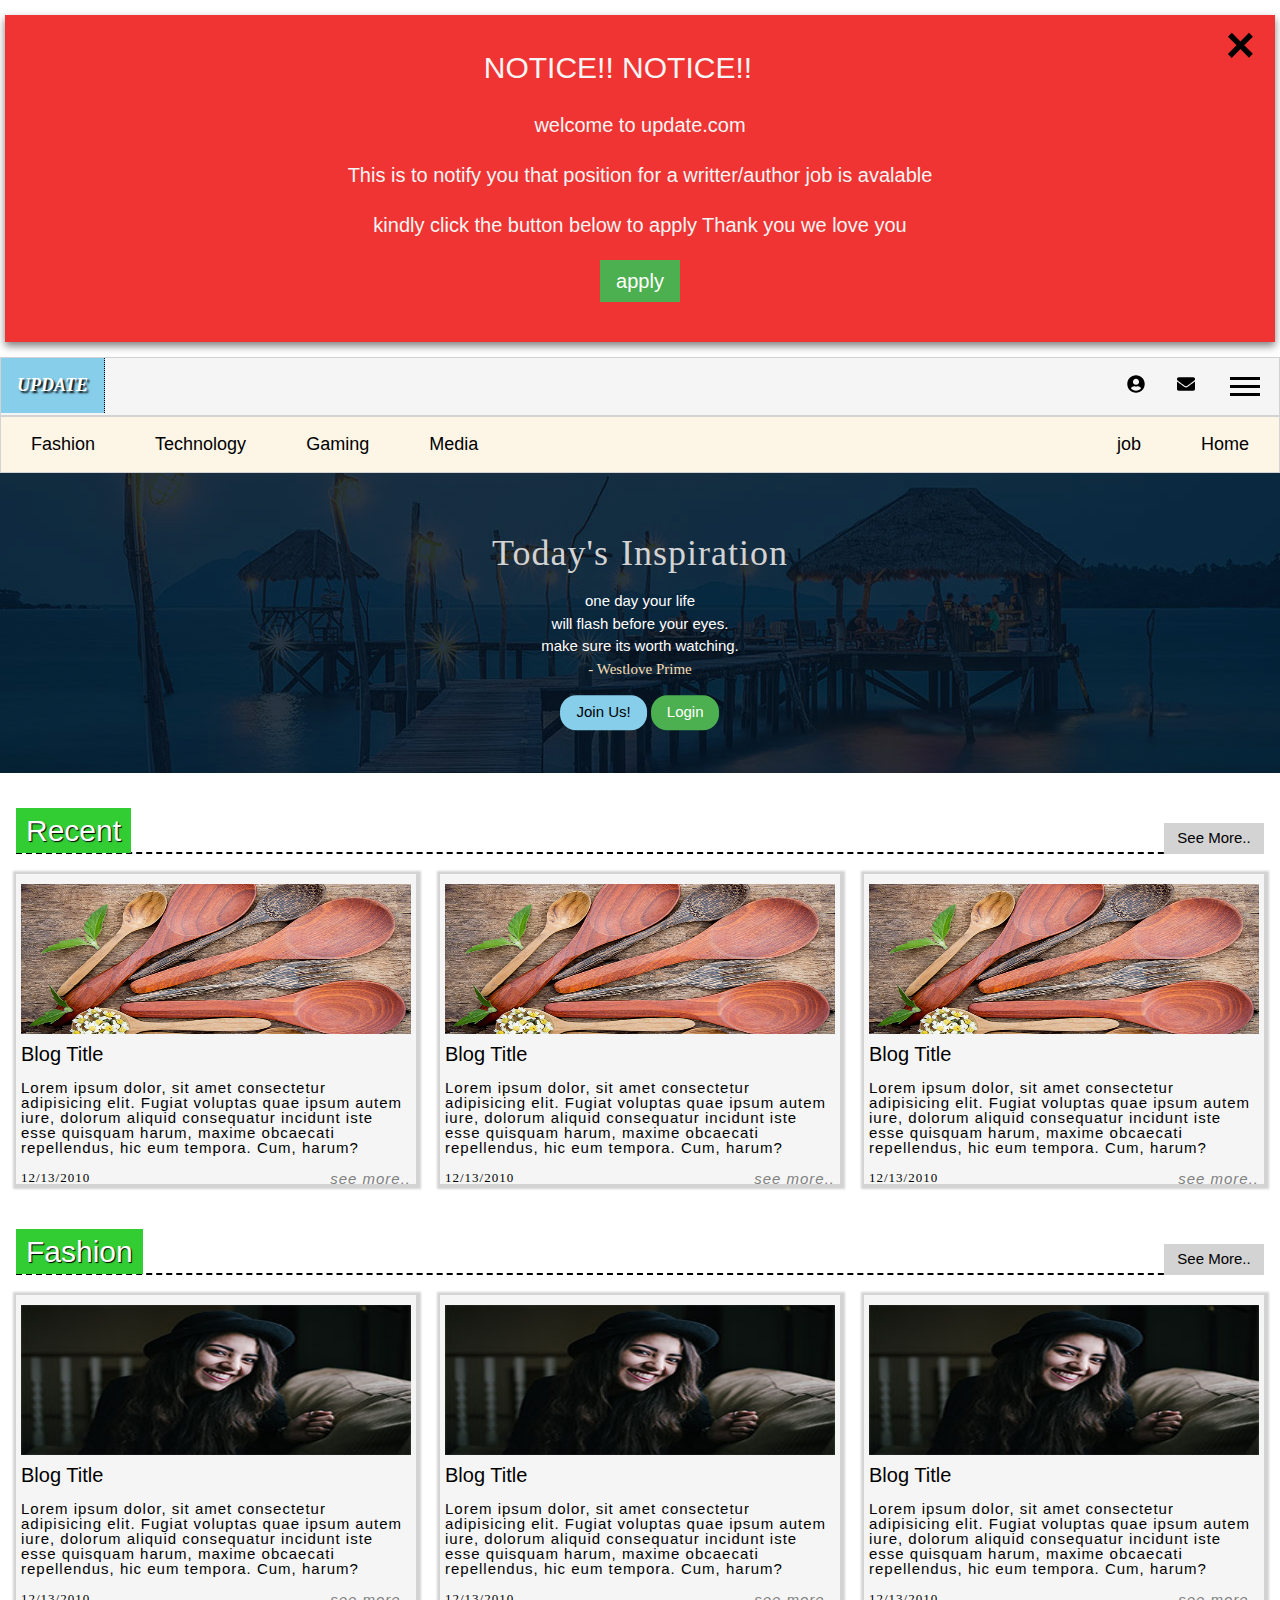
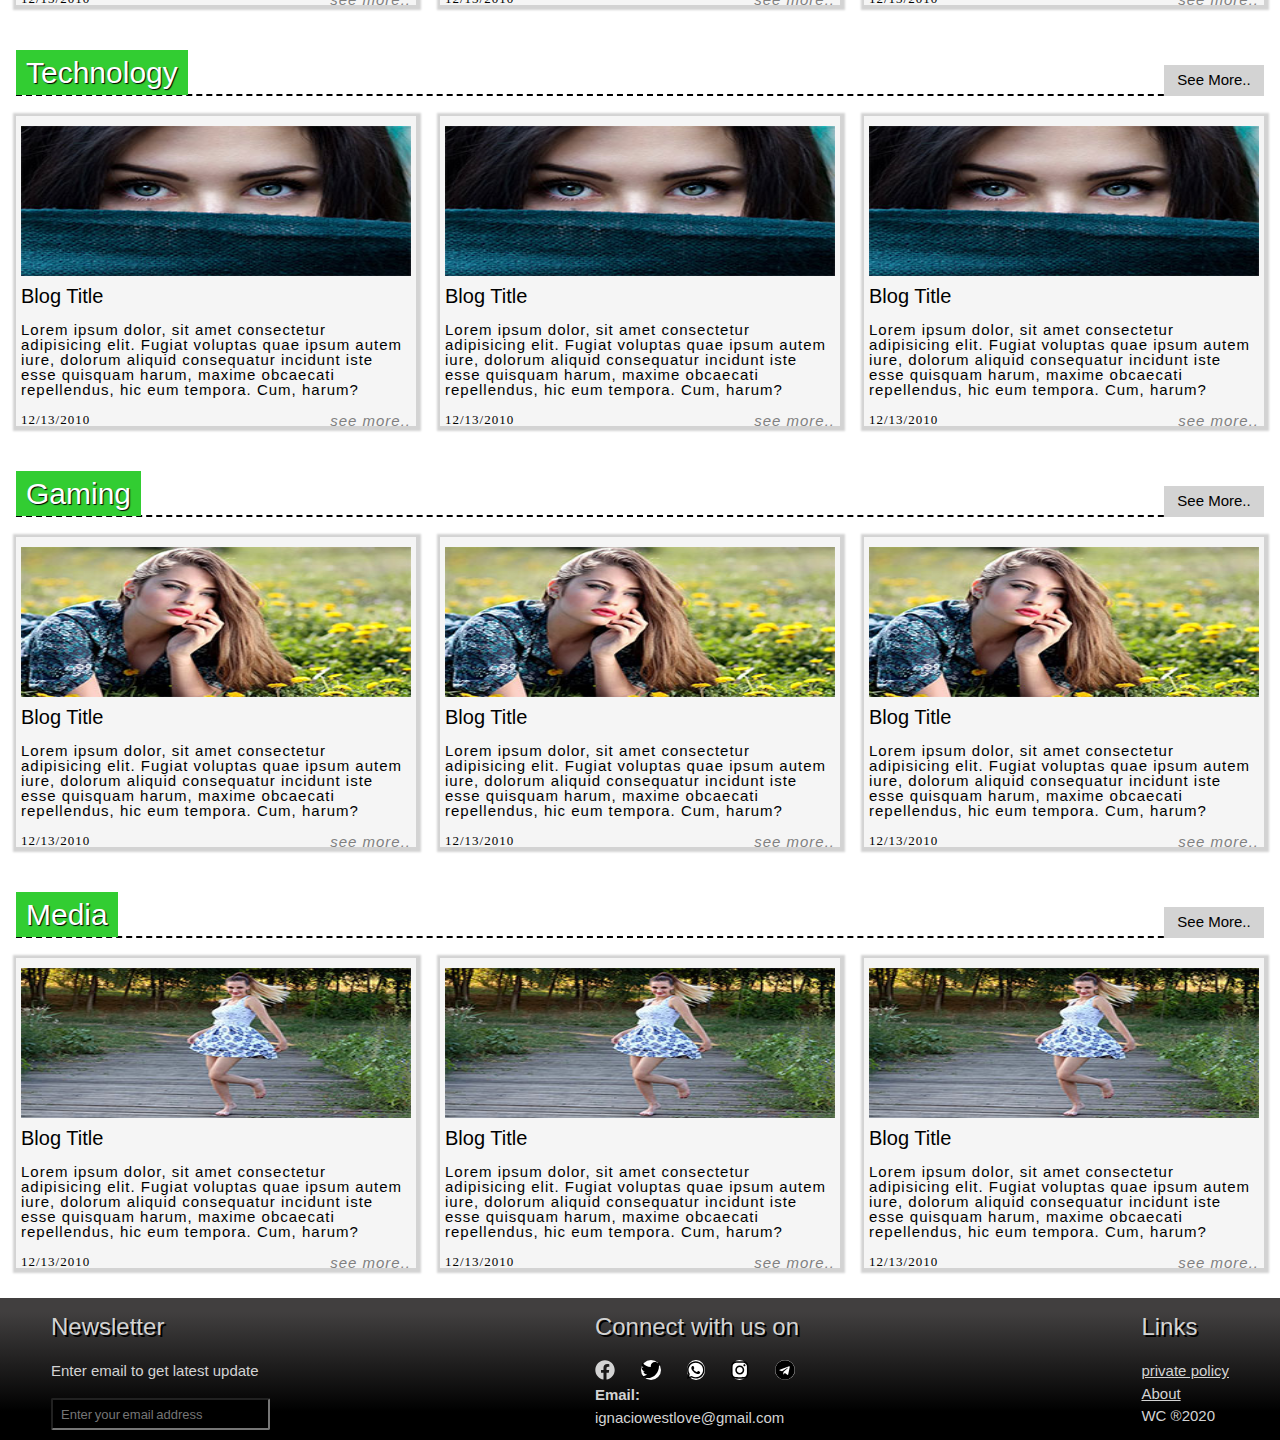
<file: index.html>
<!DOCTYPE html>
<html lang="en">


<head>
    <link rel="stylesheet" href="static/styles/style.css">
    <script src="static/javascript/jQuery.js"></script>
    <link rel="stylesheet" href="static/styles/w3.css">
    <script src="static/fontawesome-free-5.13.0-web/js/all.js"></script>
    <meta charset="UTF-8">
    <meta name="viewport" content="width=device-width, initial-scale=1.0">
    <title>Update|HOME</title>
</head>

<body>



    <!-- job notification alert -->
    <script>
        $(function () {
            $("#dialog").dialog()
        });
    </script>
    <div class="alert" id="dialog">
        <span class="closebtn" onclick="this.parentElement.style.display='none';">&times; </span>


        <h2>
            <center>NOTICE!! NOTICE!!</center>
        </h2>
        <center>
            <p>welcome to update.com </p>
            <p>This is to notify you that position for a writter/author job is avalable</p>
            <p>kindly click the button below to apply Thank you we love you<p>

                    <a href="job.html"><button class="w3-btn w3-green"> apply </button></a>
        </center>
    </div>
    <!-- close job notification alert -->

    <!-- side navigation bar -->
    <div class="sidebar" id="slideNav">
        <div class="nav-section" id="sideBarText">


            <!-- content -->
            <div class="item"><a href="category_page.html">Fashion</a></div>
            <div class="item"><a href="category_page.html">Gaming</a></div>
            <div class="item"><a href="category_page.html">Media</a></div>

            <div class="item"><a href="category_page.html">Technology</a></div>
            <div class="item "><a href="job.html">Write for us</a></div>
            <div class="item"><a href="category_page.html">About</a></div>
            <div class="item"><a href="category_page.html">contact</a></div>
        </div>
        <!-- close content -->
    </div>
    <!-- close side navigation bar -->

    <!-- 1st horizontal nav bar -->
    <div class="nav1" id="navbar">
        <ul>
            <a href="index.html">
                <li class="logo">UPDATE</li>
            </a>
            <a href="javascript:viod(0)" class="menu-button" onclick="menuAnimation(this)" style="float: right;">
                <li>
                    <div class="bar1"></div>
                    <div class="bar2"></div>
                    <div class="bar3"></div>
                </li>
            </a>
            <a href="#">
                <li style="float: right;"><i class="fa fa-envelope"></i></li>
            </a>
            <a href="#" onclick="document.getElementById('login').style.display='block'">
                <li style="float: right;"><i class="fa fa-user-circle"></i> </li>
            </a>
        </ul>
    </div>
    <!-- close 1st horizontal nav bar -->

    <!-- 2nd horizontal nav bar -->
    <div class="nav2">
        <ul class="w3-sand ">
            <!-- content -->
            <a href="category_page.html">
                <li>Fashion</li>
            </a>
            <a href="category_page.html">
                <li>Technology</li>
            </a>
            <a href="category_page.html">
                <li>Gaming</li>
            </a>
            <a href="category_page.html">
                <li>Media</li>
            </a>
            <a href="index.html" style="float: right;">
                <li>Home</li>
            </a>
            <a href="job.html" style="float:right">
                <li>job</li>
            </a>

        </ul>
    </div>
    <!-- close  2nd horizontal nav bar -->

    <!-- banner  -->
    <div class="banner">

        <div class="centered">
            <h1>Today's Inspiration</h1>
            <p>
                one day your life<br>
                will flash before your eyes.<br>
                make sure its worth watching.<br>
                <span>- Westlove Prime </span>
            </p>
            <a href="#" class="w3-btn w3-round-xlarge w3-text-black w3-light-blue w3-ripple"
                onclick="document.getElementById('register').style.display='block'">Join Us!</a>
            <a href="#" class="w3-btn w3-green w3-round-xlarge w3-text-white w3-ripple"
                onclick="document.getElementById('login').style.display='block'">Login</a>

        </div>

    </div>
    <!-- close banner  -->

    <!-- login modal -->

    <div class="w3-modal" id="login">
        <div class="w3-modal-content w3-card-4 w3-animate-opacity w3-sand">
            <div class="w3-center"><br>
                <span onclick="document.getElementById('login').style.display='none'" class="w3-button w3-text-grey w3-hover-red w3-xlarge
 w3-display-topright">&times;</span>
                <i class="fa fa-user-circle w3-text-grey w3-jumbo"></i>
            </div>



            <form action="" method="post" class="w3-container">
                <div class="w3-section">
                    <label><b>Username</b></label>
                    <input class="w3-input w3-round w3-border w3-margin-buttom" type="text" placeholder="Enter Username"
                        name="usrname" required>
                    <label><b>Password</b></label>
                    <input class="w3-input w3-round w3-border w3-margin-buttom" type="password"
                        placeholder="Enter Password" name="psw" required>

                    <button class="btn w3-green w3-section w3-block w3-padding" type="submit" name="login_btn">Sign
                        in</button>
                </div>
        </div>
    </div>
    </form>
    <!-- close login modal -->


    <!-- registration   modal -->
    <div class="w3-modal" id="register">
        <div class="w3-modal-content w3-card-4 w3-animate-opacity w3-sand">
            <div class="w3-center"><br>
                <span onclick="document.getElementById('register').style.display='none'" class="w3-button w3-text-grey w3-hover-red w3-xlarge
  w3-display-topright">&times;</span>
                <i class="fa fa-user-circle w3-text-grey w3-jumbo"></i>
            </div>



            <form action="" method="post" class="w3-container">
                <div class="w3-section">
                    <label><b>Username</b></label>
                    <input class="w3-input w3-round w3-border w3-margin-buttom" type="text" placeholder="Enter Username"
                        name="usrname" required>
                    <label><b>Password</b></label>
                    <input class="w3-input w3-round w3-border w3-margin-buttom" type="password"
                        placeholder="Enter Password" name="psw" required>
                    <label><b>Email Address</b></label>
                    <input class="w3-input w3-round w3-border w3-margin-buttom" type="email" placeholder="Enter Email"
                        name="email" required>
                    <label><b>Full Name</b></label>
                    <input class="w3-input w3-round w3-border w3-margin-buttom" type="text" placeholder="Enter fullname"
                        name="fullname" required>

                    <button class="btn w3-green w3-section w3-block w3-padding" type="submit"
                        name="login_btn">Register</button>
                </div>
        </div>
    </div>
    </form>
    <!-- close registration modal -->

    <!-- main section -->
    <div class="w3-container">
        <div class="category">
            <h2>Recent</h2>
            <a href="category_page.html">
                <h3>See More..</h2>
            </a>
        </div>
        <!-- blog posts -->
        <div class="post">
            <div class=""> <img src="static/images/post-image1.jpg" alt="">
                <h4>Blog Title</h4>
                <p>Lorem ipsum dolor, sit amet consectetur adipisicing elit. Fugiat voluptas quae ipsum autem iure,
                    dolorum aliquid consequatur incidunt iste esse quisquam harum, maxime obcaecati repellendus, hic eum
                    tempora. Cum, harum?</p>
                <p><a href="single_page.html">see more..</a> <span>12/13/2010</span></p>
            </div>
            <div> <img src="static/images/post-image1.jpg" alt="">
                <h4>Blog Title</h4>
                <p>Lorem ipsum dolor, sit amet consectetur adipisicing elit. Fugiat voluptas quae ipsum autem iure,
                    dolorum aliquid consequatur incidunt iste esse quisquam harum, maxime obcaecati repellendus, hic eum
                    tempora. Cum, harum?</p>
                <p><a href="single_page.html">see more..</a> <span>12/13/2010</span></p>
            </div>
            <div> <img src="static/images/post-image1.jpg" alt="">
                <h4>Blog Title</h4>
                <p>Lorem ipsum dolor, sit amet consectetur adipisicing elit. Fugiat voluptas quae ipsum autem iure,
                    dolorum aliquid consequatur incidunt iste esse quisquam harum, maxime obcaecati repellendus, hic eum
                    tempora. Cum, harum?</p>
                <p><a href="single_page.html">see more..</a> <span>12/13/2010</span></p>
            </div>

        </div>
        <div class="category">
            <h2>Fashion</h2>
            <a href="category_page.html">
                <h3>See More..</h2>
            </a>
        </div>
        <div class="post">
            <div>

                <img src="static/images/post-image2.jpg" alt="">

                <h4>Blog Title</h4>
                <p>Lorem ipsum dolor, sit amet consectetur adipisicing elit. Fugiat voluptas quae ipsum autem iure,
                    dolorum aliquid consequatur incidunt iste esse quisquam harum, maxime obcaecati repellendus, hic eum
                    tempora. Cum, harum?</p>
                <p><a href="">see more..</a> <span>12/13/2010</span></p>
            </div>
            <div> <img src="static/images/post-image2.jpg" alt="">
                <h4>Blog Title</h4>
                <p>Lorem ipsum dolor, sit amet consectetur adipisicing elit. Fugiat voluptas quae ipsum autem iure,
                    dolorum aliquid consequatur incidunt iste esse quisquam harum, maxime obcaecati repellendus, hic eum
                    tempora. Cum, harum?</p>
                <p><a href="single_page.html">see more..</a> <span>12/13/2010</span></p>
            </div>
            <div> <img src="static/images/post-image2.jpg" alt="">
                <h4>Blog Title</h4>
                <p>Lorem ipsum dolor, sit amet consectetur adipisicing elit. Fugiat voluptas quae ipsum autem iure,
                    dolorum aliquid consequatur incidunt iste esse quisquam harum, maxime obcaecati repellendus, hic eum
                    tempora. Cum, harum?</p>
                <p><a href="single_page.html">see more..</a> <span>12/13/2010</span></p>
            </div>

        </div>
        <div class="category">
            <h2>Technology</h2>
            <a href="">
                <h3>See More..</h2>
            </a>
        </div>
        <div class="post">
            <div> <img src="static/images/post-image3.jpg" alt="">
                <h4>Blog Title</h4>
                <p>Lorem ipsum dolor, sit amet consectetur adipisicing elit. Fugiat voluptas quae ipsum autem iure,
                    dolorum aliquid consequatur incidunt iste esse quisquam harum, maxime obcaecati repellendus, hic eum
                    tempora. Cum, harum?</p>
                <p><a href="single_page.html">see more..</a> <span>12/13/2010</span></p>
            </div>
            <div> <img src="static/images/post-image3.jpg" alt="">
                <h4>Blog Title</h4>
                <p>Lorem ipsum dolor, sit amet consectetur adipisicing elit. Fugiat voluptas quae ipsum autem iure,
                    dolorum aliquid consequatur incidunt iste esse quisquam harum, maxime obcaecati repellendus, hic eum
                    tempora. Cum, harum?</p>
                <p><a href="single_page.html">see more..</a> <span>12/13/2010</span></p>
            </div>
            <div> <img src="static/images/post-image3.jpg" alt="">
                <h4>Blog Title</h4>
                <p>Lorem ipsum dolor, sit amet consectetur adipisicing elit. Fugiat voluptas quae ipsum autem iure,
                    dolorum aliquid consequatur incidunt iste esse quisquam harum, maxime obcaecati repellendus, hic eum
                    tempora. Cum, harum?</p>
                <p><a href="single_page.html">see more..</a> <span>12/13/2010</span></p>
            </div>

        </div>
        <div class="category">
            <h2>Gaming</h2>
            <a href="">
                <h3>See More..</h2>
            </a>
        </div>
        <div class="post">
            <div> <img src="static/images/post-image4.jpg" alt="">
                <h4>Blog Title</h4>
                <p>Lorem ipsum dolor, sit amet consectetur adipisicing elit. Fugiat voluptas quae ipsum autem iure,
                    dolorum aliquid consequatur incidunt iste esse quisquam harum, maxime obcaecati repellendus, hic eum
                    tempora. Cum, harum?</p>
                <p><a href="single_page.html">see more..</a> <span>12/13/2010</span></p>
            </div>
            <div> <img src="static/images/post-image4.jpg" alt="">
                <h4>Blog Title</h4>
                <p>Lorem ipsum dolor, sit amet consectetur adipisicing elit. Fugiat voluptas quae ipsum autem iure,
                    dolorum aliquid consequatur incidunt iste esse quisquam harum, maxime obcaecati repellendus, hic eum
                    tempora. Cum, harum?</p>
                <p><a href="single_page.html">see more..</a> <span>12/13/2010</span></p>
            </div>
            <div> <img src="static/images/post-image4.jpg" alt="">
                <h4>Blog Title</h4>
                <p>Lorem ipsum dolor, sit amet consectetur adipisicing elit. Fugiat voluptas quae ipsum autem iure,
                    dolorum aliquid consequatur incidunt iste esse quisquam harum, maxime obcaecati repellendus, hic eum
                    tempora. Cum, harum?</p>
                <p><a href="single_page.html">see more..</a> <span>12/13/2010</span></p>
            </div>

        </div>
        <div class="category">
            <h2>Media</h2>
            <a href="">
                <h3>See More..</h2>
            </a>
        </div>
        <div class="post">
            <div> <img src="static/images/post-image5.jpg" alt="">
                <h4>Blog Title</h4>
                <p>Lorem ipsum dolor, sit amet consectetur adipisicing elit. Fugiat voluptas quae ipsum autem iure,
                    dolorum aliquid consequatur incidunt iste esse quisquam harum, maxime obcaecati repellendus, hic eum
                    tempora. Cum, harum?</p>
                <p><a href="single_page.html">see more..</a> <span>12/13/2010</span></p>
            </div>
            <div> <img src="static/images/post-image5.jpg" alt="">
                <h4>Blog Title</h4>
                <p>Lorem ipsum dolor, sit amet consectetur adipisicing elit. Fugiat voluptas quae ipsum autem iure,
                    dolorum aliquid consequatur incidunt iste esse quisquam harum, maxime obcaecati repellendus, hic eum
                    tempora. Cum, harum?</p>
                <p><a href="single_page.html">see more..</a> <span>12/13/2010</span></p>
            </div>
            <div> <img src="static/images/post-image5.jpg" alt="">
                <h4>Blog Title</h4>
                <p>Lorem ipsum dolor, sit amet consectetur adipisicing elit. Fugiat voluptas quae ipsum autem iure,
                    dolorum aliquid consequatur incidunt iste esse quisquam harum, maxime obcaecati repellendus, hic eum
                    tempora. Cum, harum?</p>
                <p><a href="single_page.html">see more..</a> <span>12/13/2010</span></p>
            </div>

        </div>
    </div>
<!-- close main section -->
<!-- footer -->

    <footer class="footer">
        <div>
            <h3>Newsletter</h3>
            <p>Enter email to get latest update</p>

            <input type="email" placeholder="Enter your email address">
        </div>
        <div class="contact">
            <h3>Connect with us on</h3>
            <p>
                <i class="fab fa-facebook " id="social-icon"></i>
                <i class="fab fa-twitter w3-text-black w3-white" id="social-icon"></i>
                <i class="fab fa-whatsapp w3-text-black w3-white" id="social-icon"></i>
                <i class="fab fa-instagram w3-text-black w3-white" id="social-icon"></i>
                <i class="fab fa-telegram w3-text-black w3-white" id="social-icon"></i><br>
                <b>Email:</b><br>ignaciowestlove@gmail.com
            </p>
        </div>

        <div>
            <h3>Links</h3>
            <p> <a href="">private policy</a><br>
                <a href="">About</a><br>

                WC &#174;2020


            </p>
        </div>


    </footer>

    <script src="static/javascript/script.js"></script>
    <!-- close footer  -->

</body>

</html>
</file>
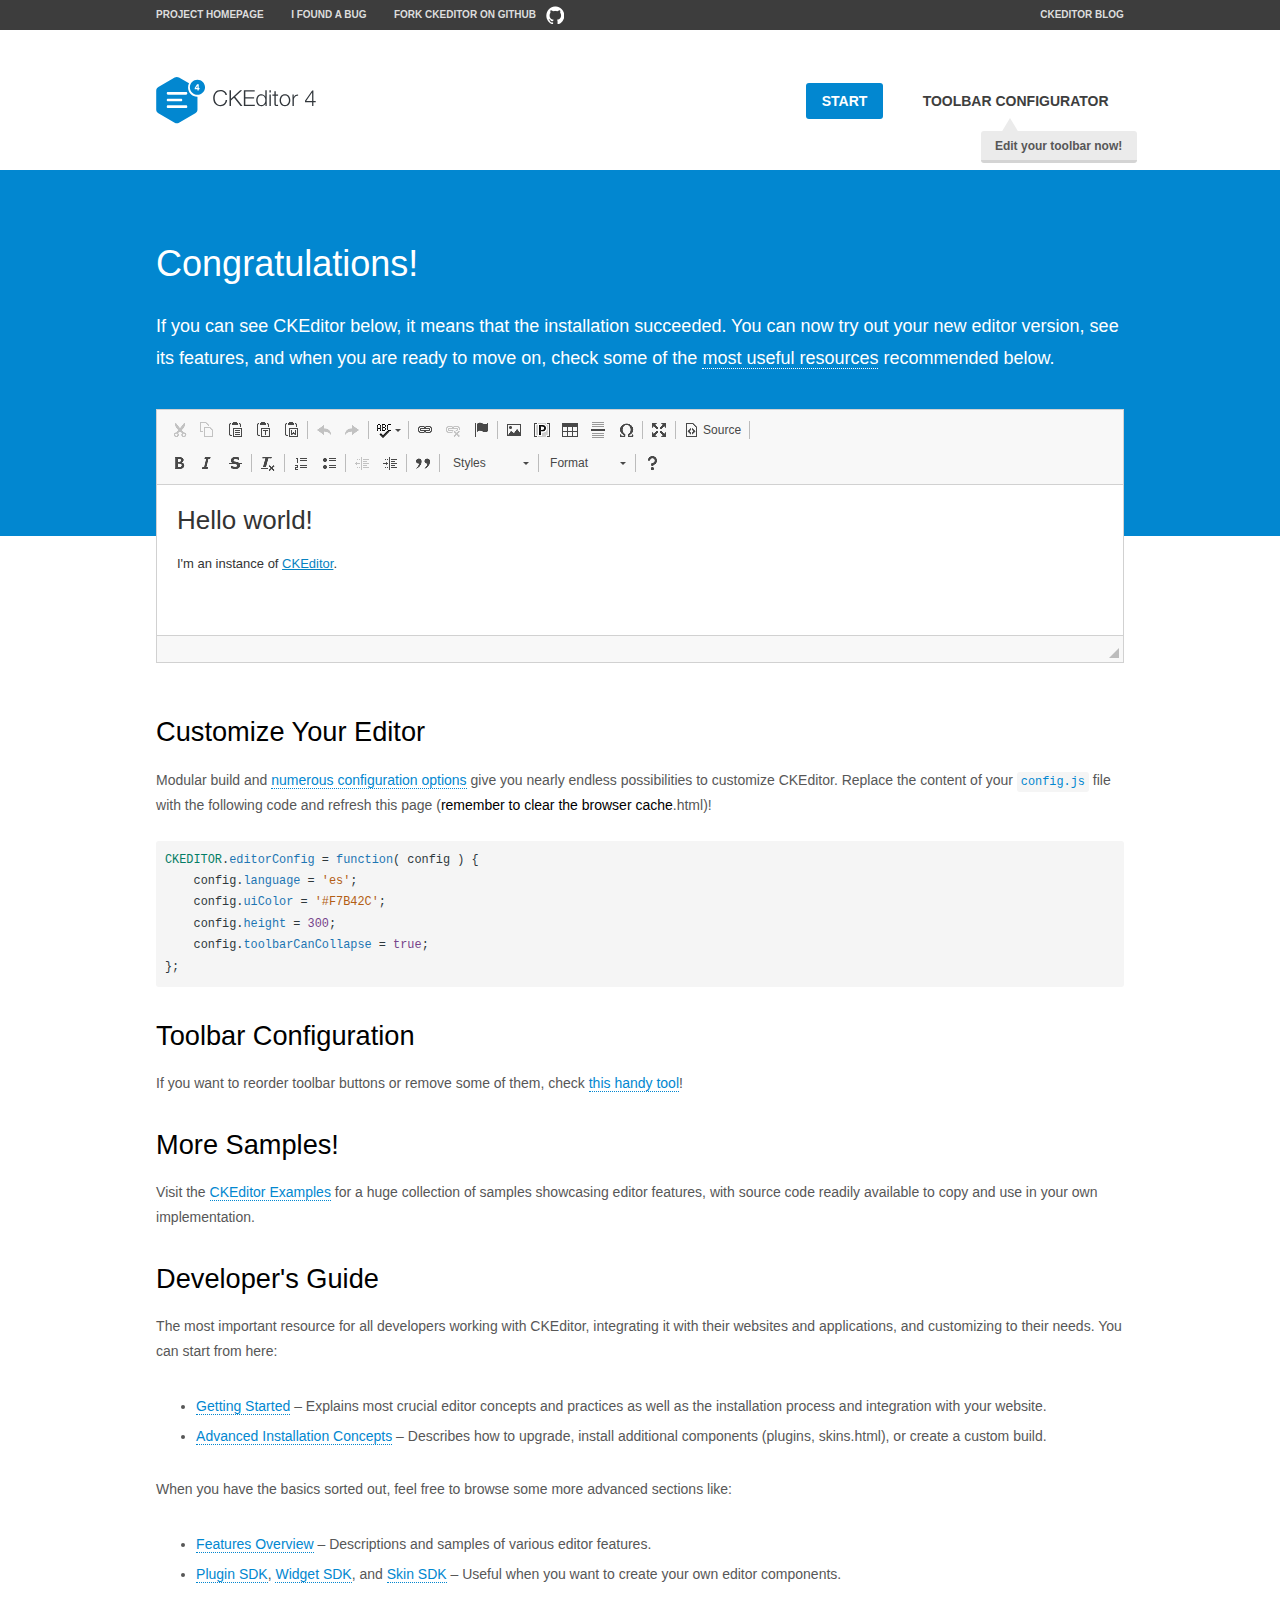
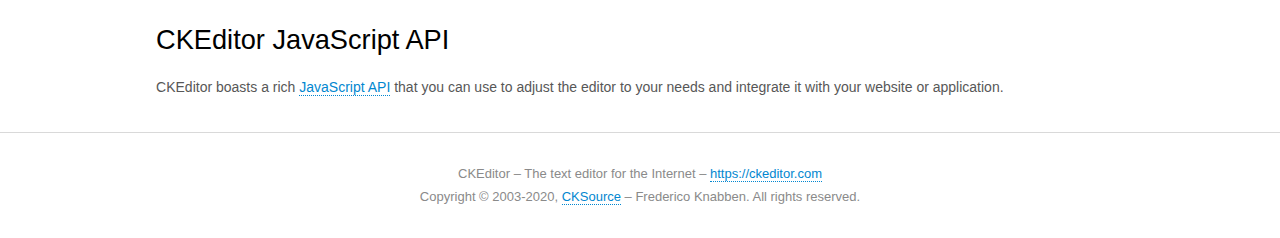
<file: Admin/ckeditor/samples/index.html>
<!DOCTYPE html>
<!--
Copyright (c) 2003-2020, CKSource - Frederico Knabben. All rights reserved.
For licensing, see LICENSE.md or https://ckeditor.com/legal/ckeditor-oss-license
-->
<html lang="en">
<head>
	<meta charset="utf-8">
	<title>CKEditor Sample</title>
	<script src="../ckeditor.js"></script>
	<script src="js/sample.js"></script>
	<link rel="stylesheet" href="css/samples.css">
	<link rel="stylesheet" href="toolbarconfigurator/lib/codemirror/neo.css">
	<meta name="viewport" content="width=device-width,initial-scale=1">
	<meta name="description" content="Try the latest sample of CKEditor 4 and learn more about customizing your WYSIWYG editor with endless possibilities.">
</head>
<body id="main">

<nav class="navigation-a">
	<div class="grid-container">
		<ul class="navigation-a-left grid-width-70">
			<li><a href="https://ckeditor.com/ckeditor-4/">Project Homepage</a></li>
			<li><a href="https://github.com/ckeditor/ckeditor4/issues">I found a bug</a></li>
			<li><a href="https://github.com/ckeditor/ckeditor4" class="icon-pos-right icon-navigation-a-github">Fork CKEditor on GitHub</a></li>
		</ul>
		<ul class="navigation-a-right grid-width-30">
			<li><a href="https://ckeditor.com/blog/">CKEditor Blog</a></li>
		</ul>
	</div>
</nav>

<header class="header-a">
	<div class="grid-container">
		<h1 class="header-a-logo grid-width-30">
			<a href="index.html"><img src="img/logo.svg" onerror="this.src='img/logo.png'; this.onerror=null;" alt="CKEditor Sample"></a>
		</h1>

		<nav class="navigation-b grid-width-70">
			<ul>
				<li><a href="index.html" class="button-a button-a-background">Start</a></li>
				<li><a href="toolbarconfigurator/index.html" class="button-a">Toolbar configurator <span class="balloon-a balloon-a-nw">Edit your toolbar now!</span></a></li>
			</ul>
		</nav>
	</div>
</header>

<main>
	<div class="adjoined-top">
		<div class="grid-container">
			<div class="content grid-width-100">
				<h1>Congratulations!</h1>
				<p>
					If you can see CKEditor below, it means that the installation succeeded.
					You can now try out your new editor version, see its features, and when you are ready to move on, check some of the <a href="#sample-customize">most useful resources</a> recommended below.
				</p>
			</div>
		</div>
	</div>
	<div class="adjoined-bottom">
		<div class="grid-container">
			<div class="grid-width-100">
				<div id="editor">
					<h1>Hello world!</h1>
					<p>I'm an instance of <a href="https://ckeditor.com">CKEditor</a>.</p>
				</div>
			</div>
		</div>
	</div>

	<div class="grid-container">
		<div class="content grid-width-100">
			<section id="sample-customize">
				<h2>Customize Your Editor</h2>
				<p>Modular build and <a href="https://ckeditor.com/docs/ckeditor4/latest/guide/dev_configuration.html">numerous configuration options</a> give you nearly endless possibilities to customize CKEditor. Replace the content of your <code><a href="../config.js">config.js</a></code> file with the following code and refresh this page (<strong>remember to clear the browser cache</strong>.html)!</p>
		<pre class="cm-s-neo CodeMirror"><code><span style="padding-right: 0.1px;"><span class="cm-variable">CKEDITOR</span>.<span class="cm-property">editorConfig</span> <span class="cm-operator">=</span> <span class="cm-keyword">function</span>( <span class="cm-def">config</span> ) {</span>
<span style="padding-right: 0.1px;"><span class="cm-tab">	</span><span class="cm-variable-2">config</span>.<span class="cm-property">language</span> <span class="cm-operator">=</span> <span class="cm-string">'es'</span>;</span>
<span style="padding-right: 0.1px;"><span class="cm-tab">	</span><span class="cm-variable-2">config</span>.<span class="cm-property">uiColor</span> <span class="cm-operator">=</span> <span class="cm-string">'#F7B42C'</span>;</span>
<span style="padding-right: 0.1px;"><span class="cm-tab">	</span><span class="cm-variable-2">config</span>.<span class="cm-property">height</span> <span class="cm-operator">=</span> <span class="cm-number">300</span>;</span>
<span style="padding-right: 0.1px;"><span class="cm-tab">	</span><span class="cm-variable-2">config</span>.<span class="cm-property">toolbarCanCollapse</span> <span class="cm-operator">=</span> <span class="cm-atom">true</span>;</span>
<span style="padding-right: 0.1px;">};</span></code></pre>
			</section>

			<section>
				<h2>Toolbar Configuration</h2>
				<p>If you want to reorder toolbar buttons or remove some of them, check <a href="toolbarconfigurator/index.html">this handy tool</a>!</p>
			</section>

			<section>
				<h2>More Samples!</h2>
				<p>Visit the <a href="https://ckeditor.com/docs/ckeditor4/latest/examples/index.html">CKEditor Examples</a> for a huge collection of samples showcasing editor features, with source code readily available to copy and use in your own implementation.</p>
			</section>

			<section>
				<h2>Developer's Guide</h2>
				<p>The most important resource for all developers working with CKEditor, integrating it with their websites and applications, and customizing to their needs. You can start from here:</p>
				<ul>
					<li><a href="https://ckeditor.com/docs/ckeditor4/latest/guide/dev_installation.html">Getting Started</a> &ndash; Explains most crucial editor concepts and practices as well as the installation process and integration with your website.</li>
					<li><a href="https://ckeditor.com/docs/ckeditor4/latest/guide/dev_advanced_installation.html">Advanced Installation Concepts</a> &ndash; Describes how to upgrade, install additional components (plugins, skins.html), or create a custom build.</li>
				</ul>
					<p>When you have the basics sorted out, feel free to browse some more advanced sections like:</p>
				<ul>
					<li><a href="https://ckeditor.com/docs/ckeditor4/latest/features/index.html">Features Overview</a> &ndash; Descriptions and samples of various editor features.</li>
					<li><a href="https://ckeditor.com/docs/ckeditor4/latest/guide/plugin_sdk_intro.html">Plugin SDK</a>, <a href="https://ckeditor.com/docs/ckeditor4/latest/guide/widget_sdk_intro.html">Widget SDK</a>, and <a href="https://ckeditor.com/docs/ckeditor4/latest/guide/skin_sdk_intro.html">Skin SDK</a> &ndash; Useful when you want to create your own editor components.</li>
				</ul>
			</section>

			<section>
				<h2>CKEditor JavaScript API</h2>
				<p>CKEditor boasts a rich <a href="https://ckeditor.com/docs/ckeditor4/latest/api/index.html">JavaScript API</a> that you can use to adjust the editor to your needs and integrate it with your website or application.</p>
			</section>
		</div>
	</div>
</main>

<footer class="footer-a grid-container">
	<div class="grid-container">
		<p class="grid-width-100">
			CKEditor &ndash; The text editor for the Internet &ndash; <a class="samples" href="https://ckeditor.com/">https://ckeditor.com</a>
		</p>
		<p class="grid-width-100" id="copy">
			Copyright &copy; 2003-2020, <a class="samples" href="https://cksource.com/">CKSource</a> &ndash; Frederico Knabben. All rights reserved.
		</p>
	</div>
</footer>
<script>
	initSample();
</script>

</body>
</html>
</file>
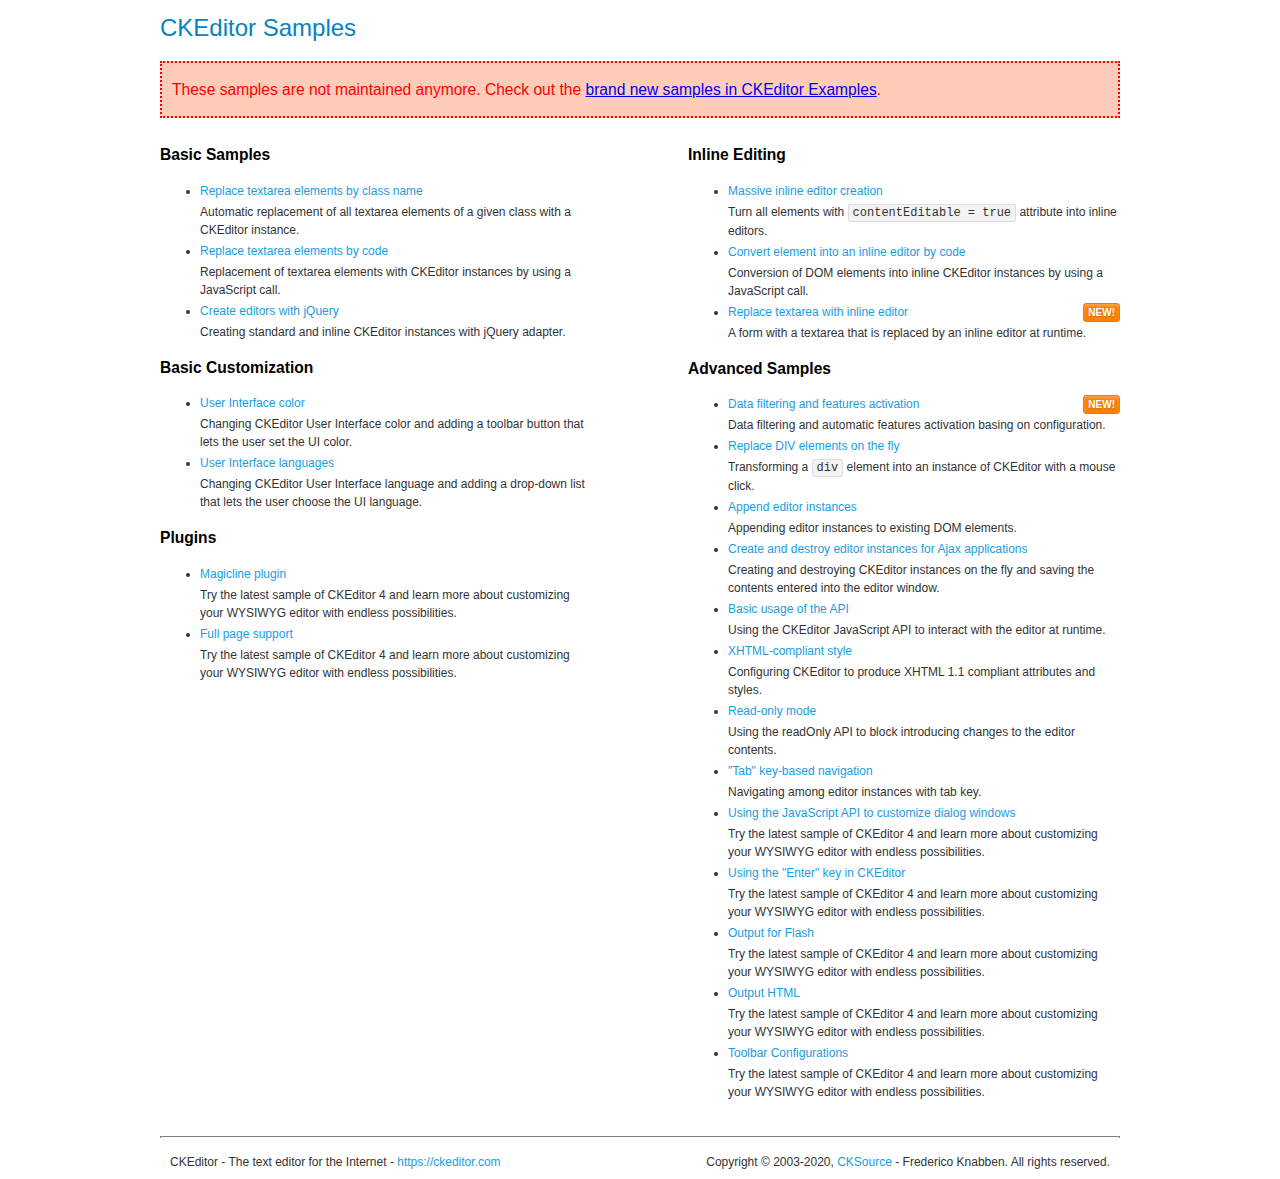
<file: Admin/ckeditor/samples/old/index.html>
<!DOCTYPE html>
<!--
Copyright (c) 2003-2020, CKSource - Frederico Knabben. All rights reserved.
For licensing, see LICENSE.md or https://ckeditor.com/legal/ckeditor-oss-license
-->
<html lang="en">
<head>
	<meta charset="utf-8">
	<title>CKEditor Samples</title>
	<link rel="stylesheet" href="sample.css">
	<meta name="description" content="Try the latest sample of CKEditor 4 and learn more about customizing your WYSIWYG editor with endless possibilities.">
</head>
<body>
	<h1 class="samples">
		CKEditor Samples
	</h1>
	<div class="warning deprecated">
		These samples are not maintained anymore. Check out the <a href="https://ckeditor.com/docs/ckeditor4/latest/examples/index.html">brand new samples in CKEditor Examples</a>.
	</div>
	<div class="twoColumns">
		<div class="twoColumnsLeft">
			<h2 class="samples">
				Basic Samples
			</h2>
			<dl class="samples">
				<dt><a class="samples" href="replacebyclass.html">Replace textarea elements by class name</a></dt>
				<dd>Automatic replacement of all textarea elements of a given class with a CKEditor instance.</dd>

				<dt><a class="samples" href="replacebycode.html">Replace textarea elements by code</a></dt>
				<dd>Replacement of textarea elements with CKEditor instances by using a JavaScript call.</dd>

				<dt><a class="samples" href="jquery.html">Create editors with jQuery</a></dt>
				<dd>Creating standard and inline CKEditor instances with jQuery adapter.</dd>
			</dl>

			<h2 class="samples">
				Basic Customization
			</h2>
			<dl class="samples">
				<dt><a class="samples" href="uicolor.html">User Interface color</a></dt>
				<dd>Changing CKEditor User Interface color and adding a toolbar button that lets the user set the UI color.</dd>

				<dt><a class="samples" href="uilanguages.html">User Interface languages</a></dt>
				<dd>Changing CKEditor User Interface language and adding a drop-down list that lets the user choose the UI language.</dd>
			</dl>


			<h2 class="samples">Plugins</h2>
<dl class="samples">
<dt><a class="samples" href="magicline/magicline.html">Magicline plugin</a></dt>
<dd>Try the latest sample of CKEditor 4 and learn more about customizing your WYSIWYG editor with endless possibilities.</dd>

<dt><a class="samples" href="wysiwygarea/fullpage.html">Full page support</a></dt>
<dd>Try the latest sample of CKEditor 4 and learn more about customizing your WYSIWYG editor with endless possibilities.</dd>
</dl>
		</div>
		<div class="twoColumnsRight">
			<h2 class="samples">
				Inline Editing
			</h2>
			<dl class="samples">
				<dt><a class="samples" href="inlineall.html">Massive inline editor creation</a></dt>
				<dd>Turn all elements with <code>contentEditable = true</code> attribute into inline editors.</dd>

				<dt><a class="samples" href="inlinebycode.html">Convert element into an inline editor by code</a></dt>
				<dd>Conversion of DOM elements into inline CKEditor instances by using a JavaScript call.</dd>

				<dt><a class="samples" href="inlinetextarea.html">Replace textarea with inline editor</a> <span class="new">New!</span></dt>
				<dd>A form with a textarea that is replaced by an inline editor at runtime.</dd>

				
			</dl>

			<h2 class="samples">
				Advanced Samples
			</h2>
			<dl class="samples">
				<dt><a class="samples" href="datafiltering.html">Data filtering and features activation</a> <span class="new">New!</span></dt>
				<dd>Data filtering and automatic features activation basing on configuration.</dd>

				<dt><a class="samples" href="divreplace.html">Replace DIV elements on the fly</a></dt>
				<dd>Transforming a <code>div</code> element into an instance of CKEditor with a mouse click.</dd>

				<dt><a class="samples" href="appendto.html">Append editor instances</a></dt>
				<dd>Appending editor instances to existing DOM elements.</dd>

				<dt><a class="samples" href="ajax.html">Create and destroy editor instances for Ajax applications</a></dt>
				<dd>Creating and destroying CKEditor instances on the fly and saving the contents entered into the editor window.</dd>

				<dt><a class="samples" href="api.html">Basic usage of the API</a></dt>
				<dd>Using the CKEditor JavaScript API to interact with the editor at runtime.</dd>

				<dt><a class="samples" href="xhtmlstyle.html">XHTML-compliant style</a></dt>
				<dd>Configuring CKEditor to produce XHTML 1.1 compliant attributes and styles.</dd>

				<dt><a class="samples" href="readonly.html">Read-only mode</a></dt>
				<dd>Using the readOnly API to block introducing changes to the editor contents.</dd>

				<dt><a class="samples" href="tabindex.html">"Tab" key-based navigation</a></dt>
				<dd>Navigating among editor instances with tab key.</dd>


				
<dt><a class="samples" href="dialog/dialog.html">Using the JavaScript API to customize dialog windows</a></dt>
<dd>Try the latest sample of CKEditor 4 and learn more about customizing your WYSIWYG editor with endless possibilities.</dd>

<dt><a class="samples" href="enterkey/enterkey.html">Using the &quot;Enter&quot; key in CKEditor</a></dt>
<dd>Try the latest sample of CKEditor 4 and learn more about customizing your WYSIWYG editor with endless possibilities.</dd>

<dt><a class="samples" href="htmlwriter/outputforflash.html">Output for Flash</a></dt>
<dd>Try the latest sample of CKEditor 4 and learn more about customizing your WYSIWYG editor with endless possibilities.</dd>

<dt><a class="samples" href="htmlwriter/outputhtml.html">Output HTML</a></dt>
<dd>Try the latest sample of CKEditor 4 and learn more about customizing your WYSIWYG editor with endless possibilities.</dd>

<dt><a class="samples" href="toolbar/toolbar.html">Toolbar Configurations</a></dt>
<dd>Try the latest sample of CKEditor 4 and learn more about customizing your WYSIWYG editor with endless possibilities.</dd>

			</dl>
		</div>
	</div>
	<div id="footer">
		<hr>
		<p>
			CKEditor - The text editor for the Internet - <a class="samples" href="https://ckeditor.com/">https://ckeditor.com</a>
		</p>
		<p id="copy">
			Copyright &copy; 2003-2020, <a class="samples" href="https://cksource.com/">CKSource</a> - Frederico Knabben. All rights reserved.
		</p>
	</div>
</body>
</html>
</file>
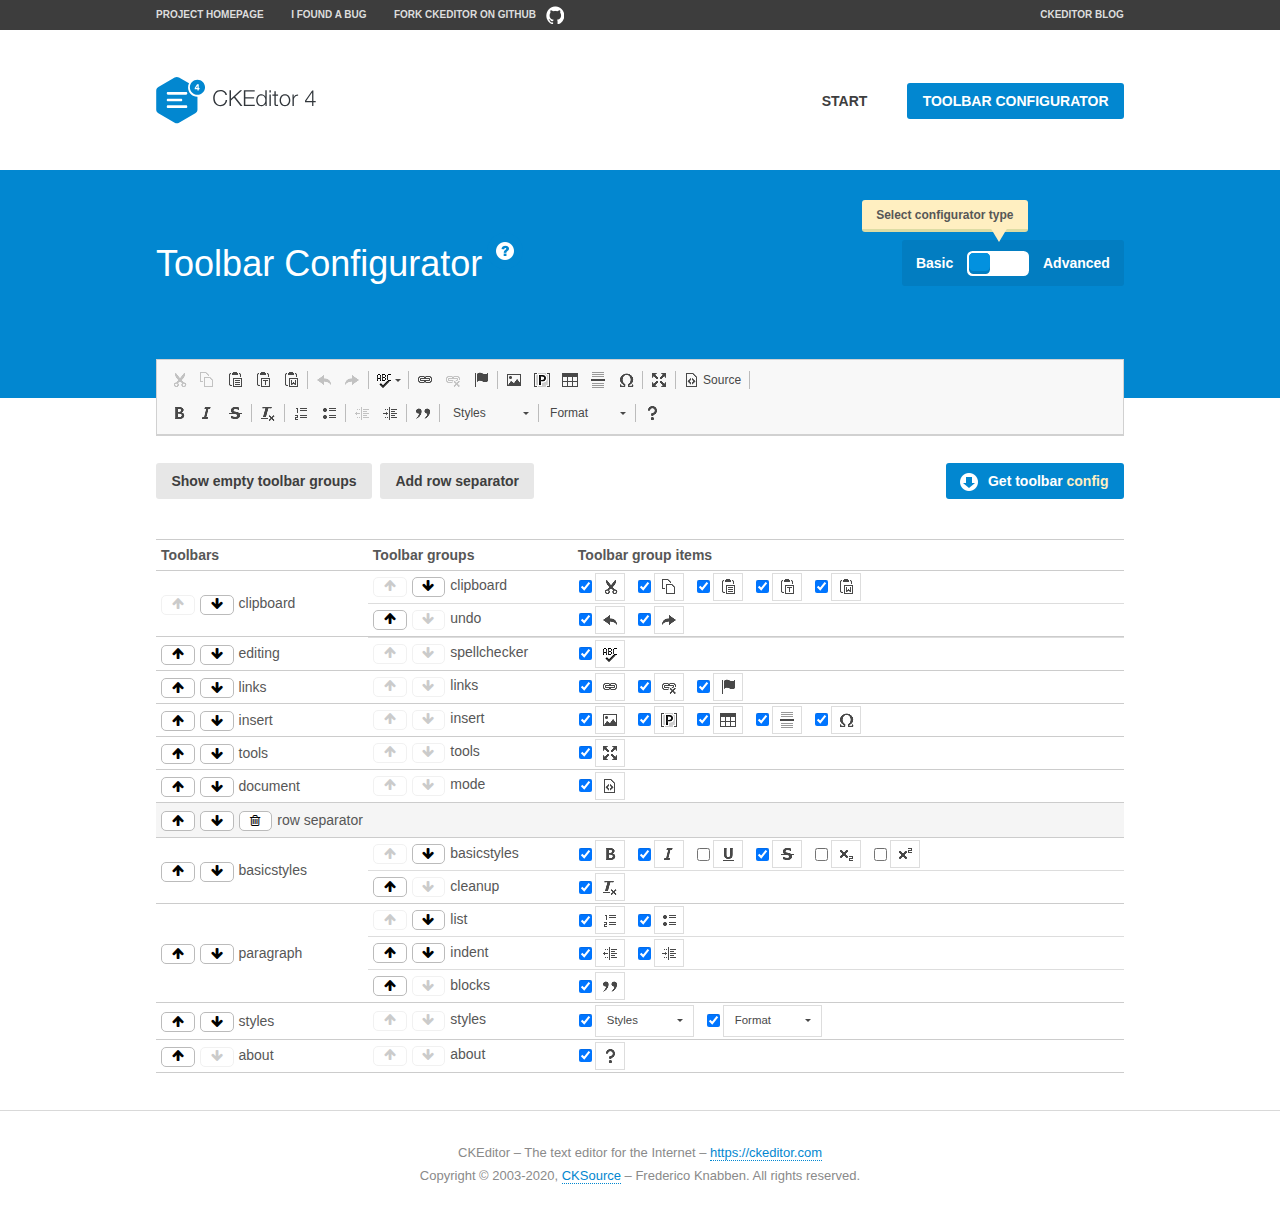
<file: Admin/ckeditor/samples/toolbarconfigurator/index.html>
<!DOCTYPE html>
<!--
Copyright (c) 2003-2020, CKSource - Frederico Knabben. All rights reserved.
For licensing, see LICENSE.md or https://ckeditor.com/legal/ckeditor-oss-license
-->
<!--[if IE 8]><html class="ie8"><![endif]-->
<!--[if gt IE 8]><html><![endif]-->
<!--[if !IE]><!--><html lang="en"><!--<![endif]-->
<head>
	<meta charset="utf-8">
	<title>Toolbar Configurator</title>
	<script src="../../ckeditor.js"></script>
	<script>
		if ( CKEDITOR.env.ie && CKEDITOR.env.version < 9 )
			CKEDITOR.tools.enableHtml5Elements( document );
	</script>
	<link rel="stylesheet" href="lib/codemirror/codemirror.css">
	<link rel="stylesheet" href="lib/codemirror/show-hint.css">
	<link rel="stylesheet" href="lib/codemirror/neo.css">
	<link rel="stylesheet" href="css/fontello.css">
	<link rel="stylesheet" href="../css/samples.css">
	<meta name="description" content="Try the latest sample of CKEditor 4 and learn more about customizing your WYSIWYG editor with endless possibilities.">
</head>
<body id="toolbar">

<nav class="navigation-a">
	<div class="grid-container">
		<ul class="navigation-a-left grid-width-70">
			<li><a href="https://ckeditor.com/ckeditor-4/">Project Homepage</a></li>
			<li><a href="https://github.com/ckeditor/ckeditor4/issues">I found a bug</a></li>
			<li><a href="https://github.com/ckeditor/ckeditor4" class="icon-pos-right icon-navigation-a-github">Fork CKEditor on GitHub</a></li>
		</ul>
		<ul class="navigation-a-right grid-width-30">
			<li><a href="https://ckeditor.com/blog/">CKEditor Blog</a></li>
		</ul>
	</div>
</nav>

<header class="header-a">
	<div class="grid-container">
		<h1 class="header-a-logo grid-width-30">
			<a href="../index.html"><img src="../img/logo.svg" onerror="this.src='../img/logo.png'; this.onerror=null;" alt="CKEditor Logo"></a>
		</h1>
		<nav class="navigation-b grid-width-70">
			<ul>
				<li><a href="../index.html"  class="button-a">Start</a></li>
				<li><a href="index.html"  class="button-a button-a-background">Toolbar configurator</a></li>
			</ul>
		</nav>
	</div>
</header>

<main>
	<div class="adjoined-top">
		<div class="grid-container">
			<div class="content grid-width-100">
				<div class="grid-container-nested">
					<h1 class="grid-width-60">
						Toolbar Configurator
						<a href="#help-content" type="button" title="Configurator help" id="help" class="button-a button-a-background button-a-no-text icon-pos-left icon-question-mark">Help</a>
					</h1>

					<div class="grid-width-40 grid-switch-magic">
						<div class="switch">
							<span class="balloon-a balloon-a-se">Select configurator type</span>
							<input type="radio" name="radio" data-num="1" id="radio-basic" />
							<input type="radio" name="radio" data-num="2" id="radio-advanced" />
							<label data-for="1" for="radio-basic">Basic</label>
							<span class="switch-inner">
								<span class="handler"></span>
							</span>
							<label data-for="2" for="radio-advanced">Advanced</label>
						</div>
					</div>
				</div>
			</div>
		</div>
	</div>
	<div class="adjoined-bottom">
		<div class="grid-container">
			<div class="grid-width-100">
				<div class="editors-container">
					<div id="editor-basic"></div>
					<div id="editor-advanced"></div>
				</div>
			</div>
		</div>
	</div>

	<div class="grid-container configurator">
		<div class="content grid-width-100">
			<div class="configurator">
				<div>
					<div id="toolbarModifierWrapper"></div>
				</div>
			</div>
		</div>
	</div>

	<div id="help-content">
		<div class="grid-container">
			<div class="grid-width-100">
				<h2>What Am I Doing Here?</h2>

				<div class="grid-container grid-container-nested">
					<div class="basic">
						<div class="grid-width-50">
							<p>Arrange <a href="https://ckeditor.com/docs/ckeditor4/latest/api/CKEDITOR_config.html#cfg-toolbarGroups">toolbar groups</a>, toggle <a href="https://ckeditor.com/docs/ckeditor4/latest/api/CKEDITOR_config.html#cfg-removeButtons">button visibility</a> according to your needs and get your toolbar configuration.</p>
							<p>You can replace the content of the <a href="../../config.js"><code>config.js</code></a> file with the generated configuration. If you already set some configuration options you will need to merge both configurations.</p>
						</div>
						<div class="grid-width-50">
							<p>Read more about different ways of <a href="https://ckeditor.com/docs/ckeditor4/latest/guide/dev_configuration.html">setting configuration</a> and do not forget about <strong>clearing browser cache</strong>.</p>
							<p>Arranging toolbar groups is the recommended way of configuring the toolbar, but if you need more freedom you can use the <a href="#advanced">advanced configurator</a>.</p>
						</div>
					</div>
					<div class="advanced" style="display: none;">
						<div class="grid-width-50">
							<p>With this code editor you can edit your <a href="https://ckeditor.com/docs/ckeditor4/latest/api/CKEDITOR_config.html#cfg-toolbar">toolbar configuration</a> live.</p>
							<p>You can replace the content of the <a href="../../config.js"><code>config.js</code></a> file with the generated configuration. If you already set some configuration options you will need to merge both configurations.</p>
						</div>
						<div class="grid-width-50">
							<p>Read more about different ways of <a href="https://ckeditor.com/docs/ckeditor4/latest/guide/dev_configuration.html">setting configuration</a> and do not forget about <strong>clearing browser cache</strong>.</p>
						</div>
					</div>
				</div>

				<p class="grid-container grid-container-nested">
					<button type="button" class="help-content-close grid-width-100 button-a button-a-background">Got it. Let's play!</button>
				</p>
			</div>
		</div>
	</div>
</main>

<footer class="footer-a grid-container">
	<p class="grid-width-100">
		CKEditor &ndash; The text editor for the Internet &ndash; <a class="samples" href="https://ckeditor.com/">https://ckeditor.com</a>
	</p>
	<p class="grid-width-100" id="copy">
		Copyright &copy; 2003-2020, <a class="samples" href="https://cksource.com/">CKSource</a> &ndash; Frederico Knabben. All rights reserved.
	</p>
</footer>

<script src="lib/codemirror/codemirror.js"></script>
<script src="lib/codemirror/javascript.js"></script>
<script src="lib/codemirror/show-hint.js"></script>

<script src="js/fulltoolbareditor.js"></script>
<script src="js/abstracttoolbarmodifier.js"></script>
<script src="js/toolbarmodifier.js"></script>
<script src="js/toolbartextmodifier.js"></script>
<script src="../js/sf.js"></script>

<script>
	( function() {
		'use strict';

		var mode = ( window.location.hash.substr( 1 ) === 'advanced' ) ? 'advanced' : 'basic',
			configuratorSection = CKEDITOR.document.findOne( 'main > .grid-container.configurator' ),
			basicInstruction = CKEDITOR.document.findOne( '#help-content .basic' ),
			advancedInstruction = CKEDITOR.document.findOne( '#help-content .advanced' ),

			// Configurator mode switcher.
			modeSwitchBasic = CKEDITOR.document.getById( 'radio-basic' ),
			modeSwitchAdvanced = CKEDITOR.document.getById( 'radio-advanced' );

		// Initial setup
		function updateSwitcher() {
			if ( mode === 'advanced' ) {
				modeSwitchAdvanced.$.checked = true;
			} else {
				modeSwitchBasic.$.checked = true;
			}
		}

		updateSwitcher();

		CKEDITOR.document.getWindow().on( 'hashchange', function( e ) {
			var hash = window.location.hash.substr( 1 );
			if ( !( hash === 'advanced' || hash === 'basic' ) ) {
				return;
			}
			mode = hash;
			onToolbarsDone( mode );
		} );

		CKEDITOR.document.getWindow().on( 'resize', function() {
			updateToolbar( ( mode === 'basic' ? toolbarModifier : toolbarTextModifier )[ 'editorInstance' ] );
		} );

		function onRefresh( modifier ) {
			modifier = modifier || this;

			if ( mode === 'basic' && modifier instanceof ToolbarConfigurator.ToolbarTextModifier ) {
				return;
			}

			// CodeMirror container becomes visible, so we need to refresh and to avoid rendering problems.
			if ( mode === 'advanced' && modifier instanceof ToolbarConfigurator.ToolbarTextModifier ) {
				modifier.codeContainer.refresh();
			}

			updateToolbar( modifier.editorInstance );
		}

		function updateToolbar( editor ) {
			var editorContainer = editor.container;

			// Not always editor is loaded.
			if ( !editorContainer ) {
				return;
			}

			var displayStyle = editorContainer.getStyle( 'display' );

			editorContainer.setStyle( 'display', 'block' );

			var newHeight = editorContainer.getSize( 'height' );

			var newMarginTop = parseInt( editorContainer.getComputedStyle( 'margin-top' ), 10 );
			newMarginTop = ( isNaN( newMarginTop ) ? 0 : Number( newMarginTop ) );

			var newMarginBottom = parseInt( editorContainer.getComputedStyle( 'margin-bottom' ), 10 );
			newMarginBottom = ( isNaN( newMarginBottom ) ? 0 : Number( newMarginBottom ) );

			var result = newHeight + newMarginTop + newMarginBottom;

			editorContainer.setStyle( 'display', displayStyle );

			editor.container.getAscendant( 'div' ).setStyle( 'height', result + 'px' );
		}

		var toolbarModifier = new ToolbarConfigurator.ToolbarModifier( 'editor-basic' );

		var done = 0;
		toolbarModifier.init( onToolbarInit );
		toolbarModifier.onRefresh = onRefresh;

		CKEDITOR.document.getById( 'toolbarModifierWrapper' ).append( toolbarModifier.mainContainer );

		var toolbarTextModifier = new ToolbarConfigurator.ToolbarTextModifier( 'editor-advanced' );
		toolbarTextModifier.init( onToolbarInit );
		toolbarTextModifier.onRefresh = onRefresh;

		function onToolbarInit() {
			if ( ++done === 2 ) {
				onToolbarsDone();

				positionSticky.watch( CKEDITOR.document.findOne( '.toolbar' ), function() {
					return mode === 'advanced';
				} );
			}
		}

		function onToolbarsDone() {
			if ( mode === 'basic' ) {
				toggleModeBasic( false );
			} else {
				toggleModeAdvanced( false );
			}

			updateSwitcher();

			setTimeout( function() {
				CKEDITOR.document.findOne( '.editors-container' ).addClass( 'active' );
				CKEDITOR.document.findOne( '#toolbarModifierWrapper' ).addClass( 'active' );
			}, 200 );
		}

		CKEDITOR.document.getById( 'toolbarModifierWrapper' ).append( toolbarTextModifier.mainContainer );

		function toogleModeSwitch( onElement, offElement, onModifier, offModifier ) {
			onElement.addClass( 'fancy-button-active' );
			offElement.removeClass( 'fancy-button-active' );

			onModifier.showUI();
			offModifier.hideUI();
		}

		function toggleModeBasic( callOnRefresh ) {
			callOnRefresh = ( callOnRefresh !== false );
			mode = 'basic';
			window.location.hash = '#basic';
			toogleModeSwitch( modeSwitchBasic, modeSwitchAdvanced, toolbarModifier, toolbarTextModifier );

			configuratorSection.removeClass( 'freed-width' );
			basicInstruction.show();
			advancedInstruction.hide();

			callOnRefresh && onRefresh( toolbarModifier );
		}

		function toggleModeAdvanced( callOnRefresh ) {
			callOnRefresh = ( callOnRefresh !== false );
			mode = 'advanced';
			window.location.hash = '#advanced';
			toogleModeSwitch( modeSwitchAdvanced, modeSwitchBasic, toolbarTextModifier, toolbarModifier );

			configuratorSection.addClass( 'freed-width' );
			advancedInstruction.show();
			basicInstruction.hide();

			callOnRefresh && onRefresh( toolbarTextModifier );
		}

		modeSwitchBasic.on( 'click', toggleModeBasic );
		modeSwitchAdvanced.on( 'click', toggleModeAdvanced );

		//
		// Position:sticky for the toolbar.
		//

		// Will make elements behave like they were styled with position:sticky.
		var positionSticky = {
			// Store object: {
			// 		element: CKEDITOR.dom.element, // Element which will float.
			// 		placeholder: CKEDITOR.dom.element, // Placeholder which is place to prevent page bounce.
			// 		isFixed: boolean // Whether element float now.
			// }
			watched: [],

			active: [],

			staticContainer: null,

			init: function() {
				var element = CKEDITOR.dom.element.createFromHtml(
					'<div class="staticContainer">' +
						'<div class="grid-container" >' +
							'<div class="grid-width-100">' +
								'<div class="inner"></div>' +
							'</div>' +
						'</div>' +
					'</div>' );

				this.staticContainer = element.findOne( '.inner' );

				CKEDITOR.document.getBody().append( element );
			},

			watch: function( element, preventFunc ) {
				this.watched.push( {
					element: element,
					placeholder: new CKEDITOR.dom.element( 'div' ),
					isFixed: false,
					preventFunc: preventFunc
				} );
			},

			checkAll: function() {
				for ( var i = 0; i < this.watched.length; i++ ) {
					this.check( this.watched[ i ] );
				}
			},

			check: function( element ) {
				var isFixed = element.isFixed;
				var shouldBeFixed = this.shouldBeFixed( element );

				// Nothing to be done.
				if ( isFixed === shouldBeFixed ) {
					return;
				}

				var placeholder = element.placeholder;

				if ( isFixed ) {
					// Unfixing.

					element.element.insertBefore( placeholder );
					placeholder.remove();

					element.element.removeStyle( 'margin' );

					this.active.splice( CKEDITOR.tools.indexOf( this.active, element ), 1 );

				} else {
					// Fixing.
					placeholder.setStyle( 'width', element.element.getSize( 'width' ) + 'px' );
					placeholder.setStyle( 'height', element.element.getSize( 'height' ) + 'px' );
					placeholder.setStyle( 'margin-bottom', element.element.getComputedStyle( 'margin-bottom' ) );
					placeholder.setStyle( 'display', element.element.getComputedStyle( 'display' ) );
					placeholder.insertAfter( element.element );

					this.staticContainer.append( element.element );

					this.active.push( element );
				}

				element.isFixed = !element.isFixed;
			},

			shouldBeFixed: function( element ) {
				if ( element.preventFunc && element.preventFunc() ) {
					return false;
				}

				// If element is already fixed we are checking it's placeholder.
				var related = ( element.isFixed ? element.placeholder : element.element ),
					clientRect = related.$.getBoundingClientRect(),
					staticHeight = this.staticContainer.getSize('height' ),
					elemHeight = element.element.getSize( 'height' );

				if ( element.isFixed ) {
					return ( clientRect.top + elemHeight < staticHeight );
				} else {
					return ( clientRect.top < staticHeight );
				}
			}
		};

		positionSticky.init();

		CKEDITOR.document.getWindow().on( 'scroll',
			CKEDITOR.tools.eventsBuffer( 100, positionSticky.checkAll, positionSticky ).input
		);

		// Make the toolbar sticky.
		positionSticky.watch( CKEDITOR.document.findOne( '.editors-container' ) );

		// Help button and help-content.
		( function() {
			var helpButton = CKEDITOR.document.getById( 'help' ),
				helpContent = CKEDITOR.document.getById( 'help-content' );

			// Don't show help button on IE8 because it's unsupported by Pico Modal.
			if ( CKEDITOR.env.ie && CKEDITOR.env.version == 8 ) {
				helpButton.hide();
			} else {
				// Display help modal when the button is clicked.
				helpButton.on( 'click', function( evt ) {
					SF.modal( {
						// Clone modal content from DOM.
						content: helpContent.getHtml(),

						afterCreate: function( modal ) {
							// Enable modal content button to close the modal.
							new CKEDITOR.dom.element( modal.modalElem() ).findOne( '.help-content-close' ).once( 'click', modal.close );
						}
					} ).show();
				} );
			}
		} )();
	} )();
</script>
</body>
</html>
</file>
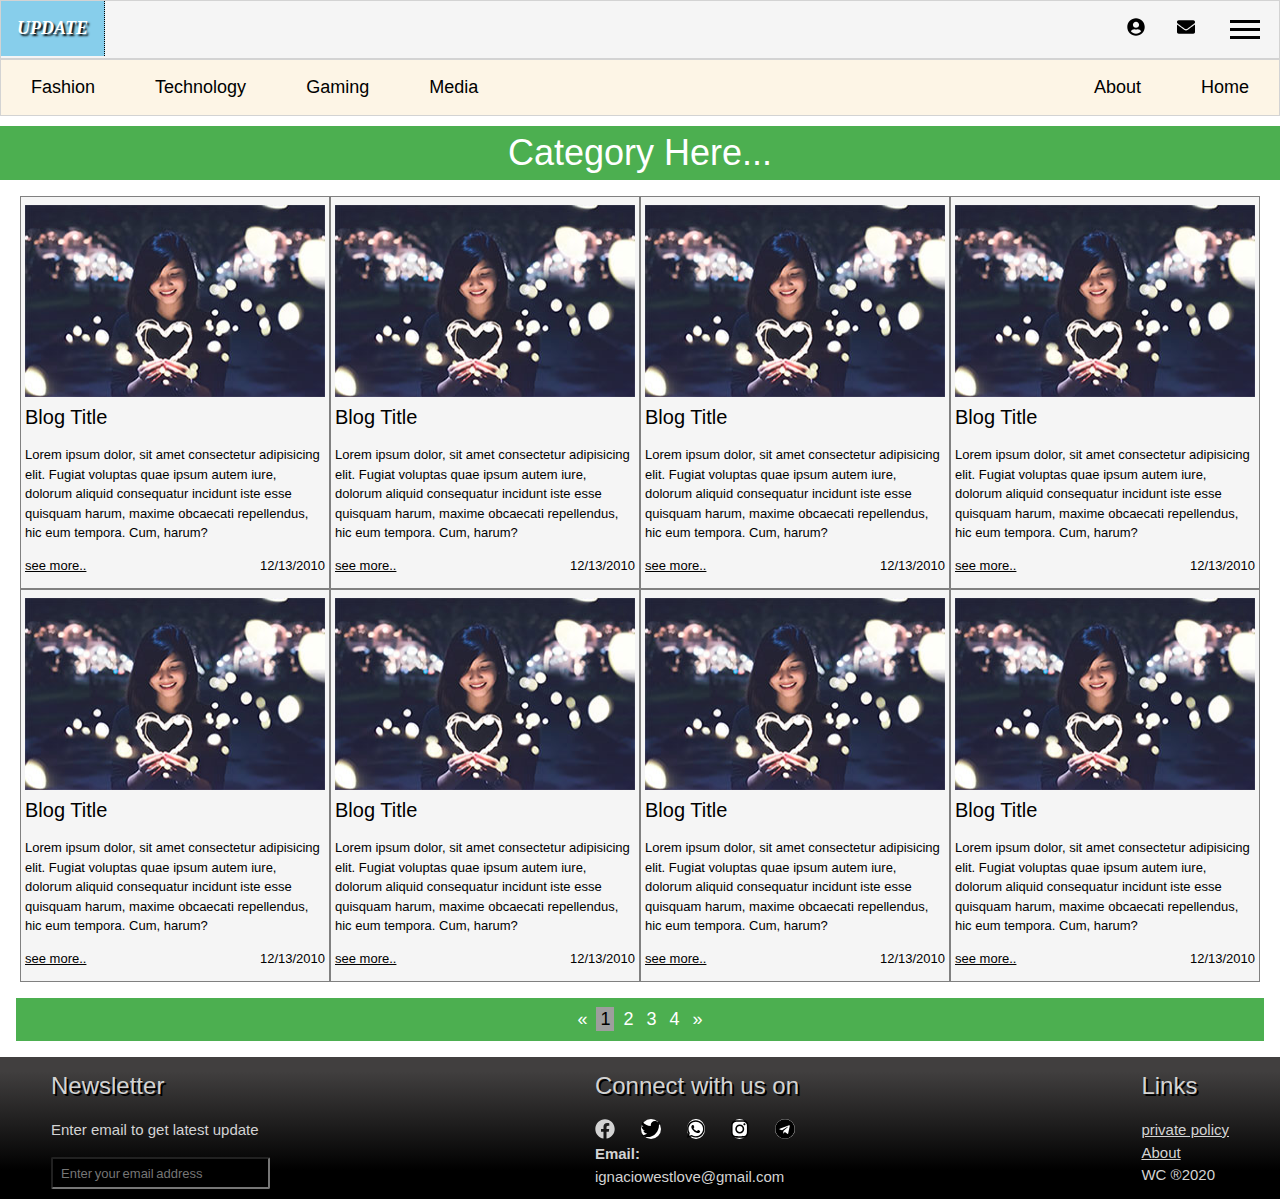
<file: category_page.html>
<!DOCTYPE html>
<html lang="en">

<head>
    <link rel="stylesheet" href="static/styles/style.css">
    <link rel="stylesheet" href="static/styles/w3.css">
    <script src="static/fontawesome-free-5.13.0-web/js/all.js"></script>
    <meta charset="UTF-8">
    <meta name="viewport" content="width=device-width, initial-scale=1.0">
    <title>Update|Category_page</title>
</head>

<body>
    <div class="sidebar" id="slideNav">
        <div class="nav-section" id="sideBarText">



            <div class="item"><a href="">Fashion</a></div>
            <div class="item"><a href="">Gaming</a></div>
            <div class="item"><a href="">Media</a></div>

            <div class="item"><a href="">Technology</a></div>
            <div class="item"><a href="job.html">Write for us</a></div>
            <div class="item"><a href="">About</a></div>
            <div class="item"><a href="">contact</a></div>
        </div>
    </div>



    <div class="nav1" id="navbar">
        <ul>
            <a href="index.html">
                <li class="logo">UPDATE</li>
            </a>
            <a href="javascript:viod(0)" class="menu-button" onclick="menuAnimation(this)" style="float: right;">
                <li>
                    <div class="bar1"></div>
                    <div class="bar2"></div>
                    <div class="bar3"></div>
                </li>
            </a>
            <a href="">
                <li style="float: right;"><i class="fa fa-envelope"></i></li>
            </a>
            <a href="" onclick="document.getElementById('login').style.display='block'">
                <li style="float: right;"><i class="fa fa-user-circle"></i> </li>
            </a>
        </ul>
    </div>

    <div class="nav2">
        <ul class="w3-sand ">
            <a href="">
                <li>Fashion</li>
            </a>
            <a href="">
                <li>Technology</li>
            </a>
            <a href="">
                <li>Gaming</li>
            </a>
            <a href="">
                <li>Media</li>
            </a>
            <a href="" style="float: right;">
                <li>Home</li>
            </a>
            <a href="" style="float:right">
                <li>About</li>
            </a>

        </ul>
    </div>



    <div class="w3-modal" id="login">
        <div class="w3-modal-content w3-card-4 w3-animate-opacity w3-sand">
            <div class="w3-center"><br>
                <span onclick="document.getElementById('login').style.display='none'" class="w3-button w3-text-grey w3-hover-red w3-xlarge
 w3-display-topright">&times;</span>
                <i class="fa fa-user-circle w3-text-grey w3-jumbo"></i>
            </div>



            <form action="" method="post" class="w3-container">
                <div class="w3-section">
                    <label><b>Username</b></label>
                    <input class="w3-input w3-round w3-border w3-margin-buttom" type="text" placeholder="Enter Username"
                        name="usrname" required>
                    <label><b>Password</b></label>
                    <input class="w3-input w3-round w3-border w3-margin-buttom" type="password"
                        placeholder="Enter Password" name="psw" required>

                    <button class="btn w3-green w3-section w3-block w3-padding" type="submit" name="login_btn">Sign
                        in</button>
                </div>
        </div>
    </div>
    </form>
    <div class="w3-modal" id="register">
        <div class="w3-modal-content w3-card-4 w3-animate-opacity w3-sand">
            <div class="w3-center"><br>
                <span onclick="document.getElementById('register').style.display='none'" class="w3-button w3-text-grey w3-hover-red w3-xlarge
  w3-display-topright">&times;</span>
                <i class="fa fa-user-circle w3-text-grey w3-jumbo"></i>
            </div>



            <form action="" method="post" class="w3-container">
                <div class="w3-section">
                    <label><b>Username</b></label>
                    <input class="w3-input w3-round w3-border w3-margin-buttom" type="text" placeholder="Enter Username"
                        name="usrname" required>
                    <label><b>Password</b></label>
                    <input class="w3-input w3-round w3-border w3-margin-buttom" type="password"
                        placeholder="Enter Password" name="psw" required>
                    <label><b>Email Address</b></label>
                    <input class="w3-input w3-round w3-border w3-margin-buttom" type="email" placeholder="Enter Email"
                        name="email" required>
                    <label><b>Full Name</b></label>
                    <input class="w3-input w3-round w3-border w3-margin-buttom" type="text" placeholder="Enter fullname"
                        name="fullname" required>

                    <button class="btn w3-green w3-section w3-block w3-padding" type="submit"
                        name="login_btn">Register</button>
                </div>
        </div>
    </div>
    </form>

    <div class="w3-green ">
        <center>
            <h1>Category Here...</h1>
        </center>
    </div>
    <div class="category-container w3-margin">
        <div> <img src="static/images/post-image7.jpg" alt="">
            <h4>Blog Title</h4>
            <p>Lorem ipsum dolor, sit amet consectetur adipisicing elit. Fugiat voluptas quae ipsum autem iure,
                dolorum aliquid consequatur incidunt iste esse quisquam harum, maxime obcaecati repellendus, hic eum
                tempora. Cum, harum?</p>
            <p><a href="single_page.html">see more..</a> <span style="float: right;">12/13/2010</span></p>
        </div>
        <div> <img src="static/images/post-image7.jpg" alt="">
            <h4>Blog Title</h4>
            <p>Lorem ipsum dolor, sit amet consectetur adipisicing elit. Fugiat voluptas quae ipsum autem iure,
                dolorum aliquid consequatur incidunt iste esse quisquam harum, maxime obcaecati repellendus, hic eum
                tempora. Cum, harum?</p>
            <p><a href="single_page.html">see more..</a> <span>12/13/2010</span></p>
        </div>
        <div> <img src="static/images/post-image7.jpg" alt="">
            <h4>Blog Title</h4>
            <p>Lorem ipsum dolor, sit amet consectetur adipisicing elit. Fugiat voluptas quae ipsum autem iure,
                dolorum aliquid consequatur incidunt iste esse quisquam harum, maxime obcaecati repellendus, hic eum
                tempora. Cum, harum?</p>
            <p><a href="single_page.html">see more..</a> <span>12/13/2010</span></p>
        </div>
        <div> <img src="static/images/post-image7.jpg" alt="">
            <h4>Blog Title</h4>
            <p>Lorem ipsum dolor, sit amet consectetur adipisicing elit. Fugiat voluptas quae ipsum autem iure,
                dolorum aliquid consequatur incidunt iste esse quisquam harum, maxime obcaecati repellendus, hic eum
                tempora. Cum, harum?</p>
            <p><a href="single_page.html">see more..</a> <span>12/13/2010</span></p>
        </div>
        <div> <img src="static/images/post-image7.jpg" alt="">
            <h4>Blog Title</h4>
            <p>Lorem ipsum dolor, sit amet consectetur adipisicing elit. Fugiat voluptas quae ipsum autem iure,
                dolorum aliquid consequatur incidunt iste esse quisquam harum, maxime obcaecati repellendus, hic eum
                tempora. Cum, harum?</p>
            <p><a href="single_page.html">see more..</a> <span style="float: right;">12/13/2010</span></p>
        </div>
        <div> <img src="static/images/post-image7.jpg" alt="">
            <h4>Blog Title</h4>
            <p>Lorem ipsum dolor, sit amet consectetur adipisicing elit. Fugiat voluptas quae ipsum autem iure,
                dolorum aliquid consequatur incidunt iste esse quisquam harum, maxime obcaecati repellendus, hic eum
                tempora. Cum, harum?</p>
            <p><a href="single_page.html">see more..</a> <span style="float: right;">12/13/2010</span></p>
        </div>
        <div> <img src="static/images/post-image7.jpg" alt="">
            <h4>Blog Title</h4>
            <p>Lorem ipsum dolor, sit amet consectetur adipisicing elit. Fugiat voluptas quae ipsum autem iure,
                dolorum aliquid consequatur incidunt iste esse quisquam harum, maxime obcaecati repellendus, hic eum
                tempora. Cum, harum?</p>
            <p><a href="single_page.html">see more..</a> <span style="float: right;">12/13/2010</span></p>
        </div>
        <div> <img src="static/images/post-image7.jpg" alt="">
            <h4>Blog Title</h4>
            <p>Lorem ipsum dolor, sit amet consectetur adipisicing elit. Fugiat voluptas quae ipsum autem iure,
                dolorum aliquid consequatur incidunt iste esse quisquam harum, maxime obcaecati repellendus, hic eum
                tempora. Cum, harum?</p>
            <p><a href="single_page.html">see more..</a> <span style="float: right;">12/13/2010</span></p>
        </div>

    </div>
    <div class="w3-center w3-green w3-padding w3-margin">
        <div class="w3-bar w3-large pagination">
            <a href="" class="w3-button">&laquo;</a>
            <a href="" class="w3-button w3-grey w3-hover-blue">1</a>
            <a href="" class="w3-button w3-hover-blue">2</a>
            <a href="" class="w3-button w3-hover-blue">3</a>
            <a href="" class="w3-button w3-hover-blue">4</a>
            <a href="" class="w3-button w3-hover-blue">&raquo;</a>

        </div>
    </div>


    <!-- footer section -->
    <footer class="footer">
        <div>
            <h3>Newsletter</h3>
            <p>Enter email to get latest update</p>

            <input type="email" placeholder="Enter your email address">
        </div>
        <div class="contact">
            <h3>Connect with us on</h3>
            <p>
                <i class="fab fa-facebook " id="social-icon"></i>
                <i class="fab fa-twitter w3-text-black w3-white" id="social-icon"></i>
                <i class="fab fa-whatsapp w3-text-black w3-white" id="social-icon"></i>
                <i class="fab fa-instagram w3-text-black w3-white" id="social-icon"></i>
                <i class="fab fa-telegram w3-text-black w3-white" id="social-icon"></i><br>
                <b>Email:</b><br>ignaciowestlove@gmail.com
            </p>
        </div>

        <div>
            <h3>Links</h3>
            <p> <a href="">private policy</a><br>
                <a href="">About</a><br>

                WC &#174;2020


            </p>
        </div>
    </footer>
    <script src="static/javascript/script.js"></script>
</body>

</html>
</file>
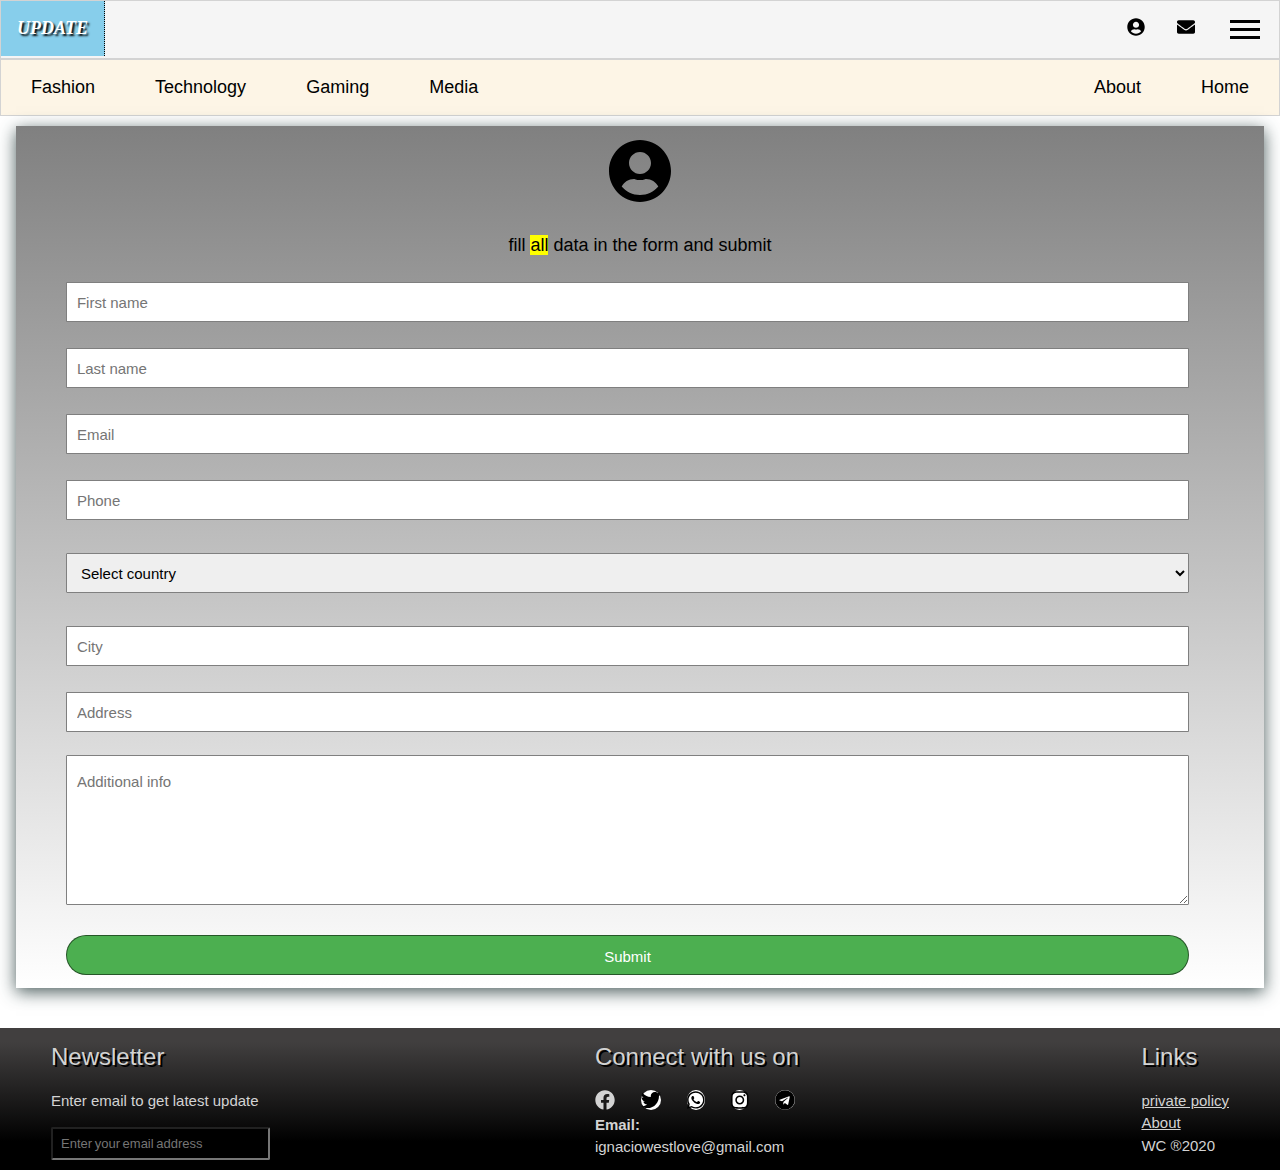
<file: job.html>
<!DOCTYPE html>
<html lang="en">

<head>
    <link rel="stylesheet" href="static/styles/style.css">
    <link rel="stylesheet" href="static/styles/w3.css">
    <script src="static/fontawesome-free-5.13.0-web/js/all.js"></script>
    <meta charset="UTF-8">
    <meta name="viewport" content="width=device-width, initial-scale=1.0">
    <title>Update|Category_page</title>
</head>

<body>
    <div class="sidebar" id="slideNav">
        <div class="nav-section" id="sideBarText">


            <div class="item "><a href="">Recent</a></div>
            <div class="item"><a href="">Fashion</a></div>
            <div class="item"><a href="">Gaming</a></div>
            <div class="item"><a href="">Media</a></div>

            <div class="item"><a href="">Technology</a></div>
            <div class="item"><a href="">About</a></div>
            <div class="item"><a href="">contact</a></div>
        </div>
    </div>



    <div class="nav1" id="navbar">
        <ul>
            <a href="index.html">
                <li class="logo">UPDATE</li>
            </a>
            <a href="javascript:viod(0)" class="menu-button" onclick="menuAnimation(this)" style="float: right;">
                <li>
                    <div class="bar1"></div>
                    <div class="bar2"></div>
                    <div class="bar3"></div>
                </li>
            </a>
            <a href="">
                <li style="float: right;"><i class="fa fa-envelope"></i></li>
            </a>
            <a href="" onclick="document.getElementById('login').style.display='block'">
                <li style="float: right;"><i class="fa fa-user-circle"></i> </li>
            </a>
        </ul>
    </div>

    <div class="nav2">
        <ul class="w3-sand ">
            <a href="">
                <li>Fashion</li>
            </a>
            <a href="">
                <li>Technology</li>
            </a>
            <a href="">
                <li>Gaming</li>
            </a>
            <a href="">
                <li>Media</li>
            </a>
            <a href="" style="float: right;">
                <li>Home</li>
            </a>
            <a href="" style="float:right">
                <li>About</li>
            </a>

        </ul>
    </div>

    

    <div class="w3-modal" id="login">
        <div class="w3-modal-content w3-card-4 w3-animate-opacity w3-sand">
            <div class="w3-center"><br>
                <span onclick="document.getElementById('login').style.display='none'" class="w3-button w3-text-grey w3-hover-red w3-xlarge
 w3-display-topright">&times;</span>
                <i class="fa fa-user-circle w3-text-grey w3-jumbo"></i>
            </div>



            <form action="" method="post" class="w3-container">
                <div class="w3-section">
                    <label><b>Username</b></label>
                    <input class="w3-input w3-round w3-border w3-margin-buttom" type="text" placeholder="Enter Username"
                        name="usrname" required>
                    <label><b>Password</b></label>
                    <input class="w3-input w3-round w3-border w3-margin-buttom" type="password"
                        placeholder="Enter Password" name="psw" required>

                    <button class="btn w3-green w3-section w3-block w3-padding" type="submit" name="login_btn">Sign
                        in</button>
                </div>
        </div>
    </div>
    </form>
    <div class="w3-modal" id="register">
        <div class="w3-modal-content w3-card-4 w3-animate-opacity w3-sand">
            <div class="w3-center"><br>
                <span onclick="document.getElementById('register').style.display='none'" class="w3-button w3-text-grey w3-hover-red w3-xlarge
  w3-display-topright">&times;</span>
                <i class="fa fa-user-circle w3-text-grey w3-jumbo"></i>
            </div>



            <form action="" method="post" class="w3-container">
                <div class="w3-section">
                    <label><b>Username</b></label>
                    <input class="w3-input w3-round w3-border w3-margin-buttom" type="text" placeholder="Enter Username"
                        name="usrname" required>
                    <label><b>Password</b></label>
                    <input class="w3-input w3-round w3-border w3-margin-buttom" type="password"
                        placeholder="Enter Password" name="psw" required>
                    <label><b>Email Address</b></label>
                    <input class="w3-input w3-round w3-border w3-margin-buttom" type="email" placeholder="Enter Email"
                        name="email" required>
                    <label><b>Full Name</b></label>
                    <input class="w3-input w3-round w3-border w3-margin-buttom" type="text" placeholder="Enter fullname"
                        name="fullname" required>

                    <button class="btn w3-green w3-section w3-block w3-padding" type="submit"
                        name="login_btn">Register</button>
                </div>
        </div>
    </div>
</form>
<!-- main content.. --> 
<div class="job  w3-container">
    
<form action="" method="post" class="">
    <h2 class="w3-center w3-serif w3-jumbo"> <i class="fa fa-user-circle"></i></h2>
    <h5 class="w3-center">fill <mark>all</mark> data in the form and submit </h5>
    <input type="text" name="job-firstname" id="job-firstname"placeholder="First name"required>
    <input type="text" name="job-lastname" id="job-lastname"placeholder="Last name"required>
    <input type="email" name="job-email" id="job-email"placeholder="Email"required>
    <input type="tel" name="job-phonenumber" id="job-phonenumber"placeholder="Phone"required>
    <select name="" id=""placeholder="Selectcountry"required>
        <option value="" selected  disabled>Select country</option>
            <option value="Afganistan">Afghanistan</option>
            <option value="Albania">Albania</option>
            <option value="Algeria">Algeria</option>
            <option value="American Samoa">American Samoa</option>
            <option value="Andorra">Andorra</option>
            <option value="Angola">Angola</option>
            <option value="Anguilla">Anguilla</option>
            <option value="Antigua & Barbuda">Antigua & Barbuda</option>
            <option value="Argentina">Argentina</option>
            <option value="Armenia">Armenia</option>
            <option value="Aruba">Aruba</option>
            <option value="Australia">Australia</option>
            <option value="Austria">Austria</option>
            <option value="Azerbaijan">Azerbaijan</option>
            <option value="Bahamas">Bahamas</option>
            <option value="Bahrain">Bahrain</option>
            <option value="Bangladesh">Bangladesh</option>
            <option value="Barbados">Barbados</option>
            <option value="Belarus">Belarus</option>
            <option value="Belgium">Belgium</option>
            <option value="Belize">Belize</option>
            <option value="Benin">Benin</option>
            <option value="Bermuda">Bermuda</option>
            <option value="Bhutan">Bhutan</option>
            <option value="Bolivia">Bolivia</option>
            <option value="Bonaire">Bonaire</option>
            <option value="Bosnia & Herzegovina">Bosnia & Herzegovina</option>
            <option value="Botswana">Botswana</option>
            <option value="Brazil">Brazil</option>
            <option value="British Indian Ocean Ter">British Indian Ocean Ter</option>
            <option value="Brunei">Brunei</option>
            <option value="Bulgaria">Bulgaria</option>
            <option value="Burkina Faso">Burkina Faso</option>
            <option value="Burundi">Burundi</option>
            <option value="Cambodia">Cambodia</option>
            <option value="Cameroon">Cameroon</option>
            <option value="Canada">Canada</option>
            <option value="Canary Islands">Canary Islands</option>
            <option value="Cape Verde">Cape Verde</option>
            <option value="Cayman Islands">Cayman Islands</option>
            <option value="Central African Republic">Central African Republic</option>
            <option value="Chad">Chad</option>
            <option value="Channel Islands">Channel Islands</option>
            <option value="Chile">Chile</option>
            <option value="China">China</option>
            <option value="Christmas Island">Christmas Island</option>
            <option value="Cocos Island">Cocos Island</option>
            <option value="Colombia">Colombia</option>
            <option value="Comoros">Comoros</option>
            <option value="Congo">Congo</option>
            <option value="Cook Islands">Cook Islands</option>
            <option value="Costa Rica">Costa Rica</option>
            <option value="Cote DIvoire">Cote DIvoire</option>
            <option value="Croatia">Croatia</option>
            <option value="Cuba">Cuba</option>
            <option value="Curaco">Curacao</option>
            <option value="Cyprus">Cyprus</option>
            <option value="Czech Republic">Czech Republic</option>
            <option value="Denmark">Denmark</option>
            <option value="Djibouti">Djibouti</option>
            <option value="Dominica">Dominica</option>
            <option value="Dominican Republic">Dominican Republic</option>
            <option value="East Timor">East Timor</option>
            <option value="Ecuador">Ecuador</option>
            <option value="Egypt">Egypt</option>
            <option value="El Salvador">El Salvador</option>
            <option value="Equatorial Guinea">Equatorial Guinea</option>
            <option value="Eritrea">Eritrea</option>
            <option value="Estonia">Estonia</option>
            <option value="Ethiopia">Ethiopia</option>
            <option value="Falkland Islands">Falkland Islands</option>
            <option value="Faroe Islands">Faroe Islands</option>
            <option value="Fiji">Fiji</option>
            <option value="Finland">Finland</option>
            <option value="France">France</option>
            <option value="French Guiana">French Guiana</option>
            <option value="French Polynesia">French Polynesia</option>
            <option value="French Southern Ter">French Southern Ter</option>
            <option value="Gabon">Gabon</option>
            <option value="Gambia">Gambia</option>
            <option value="Georgia">Georgia</option>
            <option value="Germany">Germany</option>
            <option value="Ghana">Ghana</option>
            <option value="Gibraltar">Gibraltar</option>
            <option value="Great Britain">Great Britain</option>
            <option value="Greece">Greece</option>
            <option value="Greenland">Greenland</option>
            <option value="Grenada">Grenada</option>
            <option value="Guadeloupe">Guadeloupe</option>
            <option value="Guam">Guam</option>
            <option value="Guatemala">Guatemala</option>
            <option value="Guinea">Guinea</option>
            <option value="Guyana">Guyana</option>
            <option value="Haiti">Haiti</option>
            <option value="Hawaii">Hawaii</option>
            <option value="Honduras">Honduras</option>
            <option value="Hong Kong">Hong Kong</option>
            <option value="Hungary">Hungary</option>
            <option value="Iceland">Iceland</option>
            <option value="Indonesia">Indonesia</option>
            <option value="India">India</option>
            <option value="Iran">Iran</option>
            <option value="Iraq">Iraq</option>
            <option value="Ireland">Ireland</option>
            <option value="Isle of Man">Isle of Man</option>
            <option value="Israel">Israel</option>
            <option value="Italy">Italy</option>
            <option value="Jamaica">Jamaica</option>
            <option value="Japan">Japan</option>
            <option value="Jordan">Jordan</option>
            <option value="Kazakhstan">Kazakhstan</option>
            <option value="Kenya">Kenya</option>
            <option value="Kiribati">Kiribati</option>
            <option value="Korea North">Korea North</option>
            <option value="Korea Sout">Korea South</option>
            <option value="Kuwait">Kuwait</option>
            <option value="Kyrgyzstan">Kyrgyzstan</option>
            <option value="Laos">Laos</option>
            <option value="Latvia">Latvia</option>
            <option value="Lebanon">Lebanon</option>
            <option value="Lesotho">Lesotho</option>
            <option value="Liberia">Liberia</option>
            <option value="Libya">Libya</option>
            <option value="Liechtenstein">Liechtenstein</option>
            <option value="Lithuania">Lithuania</option>
            <option value="Luxembourg">Luxembourg</option>
            <option value="Macau">Macau</option>
            <option value="Macedonia">Macedonia</option>
            <option value="Madagascar">Madagascar</option>
            <option value="Malaysia">Malaysia</option>
            <option value="Malawi">Malawi</option>
            <option value="Maldives">Maldives</option>
            <option value="Mali">Mali</option>
            <option value="Malta">Malta</option>
            <option value="Marshall Islands">Marshall Islands</option>
            <option value="Martinique">Martinique</option>
            <option value="Mauritania">Mauritania</option>
            <option value="Mauritius">Mauritius</option>
            <option value="Mayotte">Mayotte</option>
            <option value="Mexico">Mexico</option>
            <option value="Midway Islands">Midway Islands</option>
            <option value="Moldova">Moldova</option>
            <option value="Monaco">Monaco</option>
            <option value="Mongolia">Mongolia</option>
            <option value="Montserrat">Montserrat</option>
            <option value="Morocco">Morocco</option>
            <option value="Mozambique">Mozambique</option>
            <option value="Myanmar">Myanmar</option>
            <option value="Nambia">Nambia</option>
            <option value="Nauru">Nauru</option>
            <option value="Nepal">Nepal</option>
            <option value="Netherland Antilles">Netherland Antilles</option>
            <option value="Netherlands">Netherlands (Holland, Europe)</option>
            <option value="Nevis">Nevis</option>
            <option value="New Caledonia">New Caledonia</option>
            <option value="New Zealand">New Zealand</option>
            <option value="Nicaragua">Nicaragua</option>
            <option value="Niger">Niger</option>
            <option value="Nigeria">Nigeria</option>
            <option value="Niue">Niue</option>
            <option value="Norfolk Island">Norfolk Island</option>
            <option value="Norway">Norway</option>
            <option value="Oman">Oman</option>
            <option value="Pakistan">Pakistan</option>
            <option value="Palau Island">Palau Island</option>
            <option value="Palestine">Palestine</option>
            <option value="Panama">Panama</option>
            <option value="Papua New Guinea">Papua New Guinea</option>
            <option value="Paraguay">Paraguay</option>
            <option value="Peru">Peru</option>
            <option value="Phillipines">Philippines</option>
            <option value="Pitcairn Island">Pitcairn Island</option>
            <option value="Poland">Poland</option>
            <option value="Portugal">Portugal</option>
            <option value="Puerto Rico">Puerto Rico</option>
            <option value="Qatar">Qatar</option>
            <option value="Republic of Montenegro">Republic of Montenegro</option>
            <option value="Republic of Serbia">Republic of Serbia</option>
            <option value="Reunion">Reunion</option>
            <option value="Romania">Romania</option>
            <option value="Russia">Russia</option>
            <option value="Rwanda">Rwanda</option>
            <option value="St Barthelemy">St Barthelemy</option>
            <option value="St Eustatius">St Eustatius</option>
            <option value="St Helena">St Helena</option>
            <option value="St Kitts-Nevis">St Kitts-Nevis</option>
            <option value="St Lucia">St Lucia</option>
            <option value="St Maarten">St Maarten</option>
            <option value="St Pierre & Miquelon">St Pierre & Miquelon</option>
            <option value="St Vincent & Grenadines">St Vincent & Grenadines</option>
            <option value="Saipan">Saipan</option>
            <option value="Samoa">Samoa</option>
            <option value="Samoa American">Samoa American</option>
            <option value="San Marino">San Marino</option>
            <option value="Sao Tome & Principe">Sao Tome & Principe</option>
            <option value="Saudi Arabia">Saudi Arabia</option>
            <option value="Senegal">Senegal</option>
            <option value="Seychelles">Seychelles</option>
            <option value="Sierra Leone">Sierra Leone</option>
            <option value="Singapore">Singapore</option>
            <option value="Slovakia">Slovakia</option>
            <option value="Slovenia">Slovenia</option>
            <option value="Solomon Islands">Solomon Islands</option>
            <option value="Somalia">Somalia</option>
            <option value="South Africa">South Africa</option>
            <option value="Spain">Spain</option>
            <option value="Sri Lanka">Sri Lanka</option>
            <option value="Sudan">Sudan</option>
            <option value="Suriname">Suriname</option>
            <option value="Swaziland">Swaziland</option>
            <option value="Sweden">Sweden</option>
            <option value="Switzerland">Switzerland</option>
            <option value="Syria">Syria</option>
            <option value="Tahiti">Tahiti</option>
            <option value="Taiwan">Taiwan</option>
            <option value="Tajikistan">Tajikistan</option>
            <option value="Tanzania">Tanzania</option>
            <option value="Thailand">Thailand</option>
            <option value="Togo">Togo</option>
            <option value="Tokelau">Tokelau</option>
            <option value="Tonga">Tonga</option>
            <option value="Trinidad & Tobago">Trinidad & Tobago</option>
            <option value="Tunisia">Tunisia</option>
            <option value="Turkey">Turkey</option>
            <option value="Turkmenistan">Turkmenistan</option>
            <option value="Turks & Caicos Is">Turks & Caicos Is</option>
            <option value="Tuvalu">Tuvalu</option>
            <option value="Uganda">Uganda</option>
            <option value="United Kingdom">United Kingdom</option>
            <option value="Ukraine">Ukraine</option>
            <option value="United Arab Erimates">United Arab Emirates</option>
            <option value="United States of America">United States of America</option>
            <option value="Uraguay">Uruguay</option>
            <option value="Uzbekistan">Uzbekistan</option>
            <option value="Vanuatu">Vanuatu</option>
            <option value="Vatican City State">Vatican City State</option>
            <option value="Venezuela">Venezuela</option>
            <option value="Vietnam">Vietnam</option>
            <option value="Virgin Islands (Brit)">Virgin Islands (Brit)</option>
            <option value="Virgin Islands (USA)">Virgin Islands (USA)</option>
            <option value="Wake Island">Wake Island</option>
            <option value="Wallis & Futana Is">Wallis & Futana Is</option>
            <option value="Yemen">Yemen</option>
            <option value="Zaire">Zaire</option>
            <option value="Zambia">Zambia</option>
            <option value="Zimbabwe">Zimbabwe</option>
         
    </select>
<input type="text" name="job-city" id="job-city"placeholder="City"required>
<input type="text" name="job-address" id="job-address"placeholder="Address"required>
<textarea name="" id="" cols="30" rows="10"placeholder="Additional info"required></textarea>
</textarea>
<input type="submit" value="Submit"class="w3-btn w3-green w3-round-xxlarge">
</form>
</div>
<!-- footer section.. -->
<footer class="footer">
    <div>
        <h3>Newsletter</h3>
        <p>Enter email to get latest update</p>

        <input type="email" placeholder="Enter your email address">
    </div>
    <div class="contact">
        <h3>Connect with us on</h3>
        <p>
            <i class="fab fa-facebook " id="social-icon"></i>
            <i class="fab fa-twitter w3-text-black w3-white" id="social-icon"></i>
            <i class="fab fa-whatsapp w3-text-black w3-white" id="social-icon"></i>
            <i class="fab fa-instagram w3-text-black w3-white" id="social-icon"></i>
            <i class="fab fa-telegram w3-text-black w3-white" id="social-icon"></i><br>
            <b>Email:</b><br>ignaciowestlove@gmail.com
        </p>
    </div>

    <div>
        <h3>Links</h3>
        <p> <a href="">private policy</a><br>
            <a href="">About</a><br>

            WC &#174;2020


        </p>
    </div>
</footer>
<script src="static/javascript/script.js"></script>
</body>
</html>
</file>
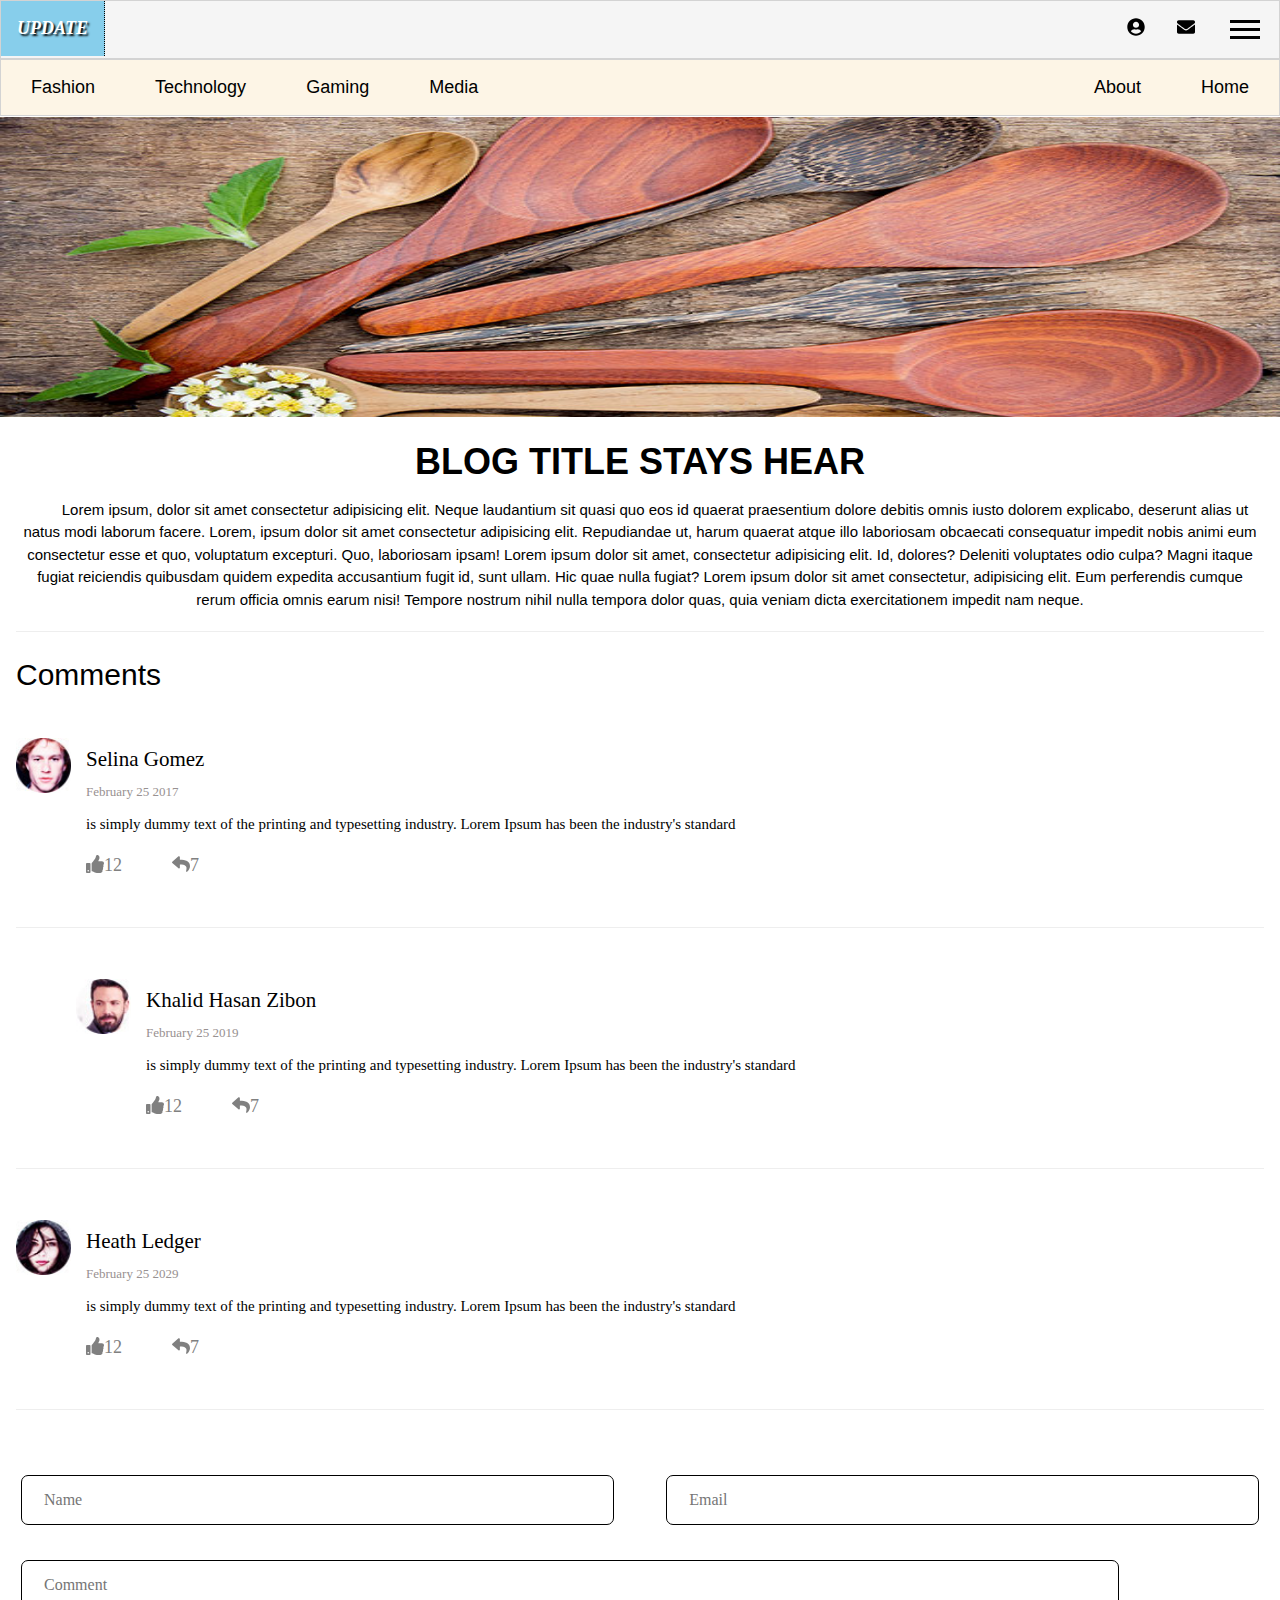
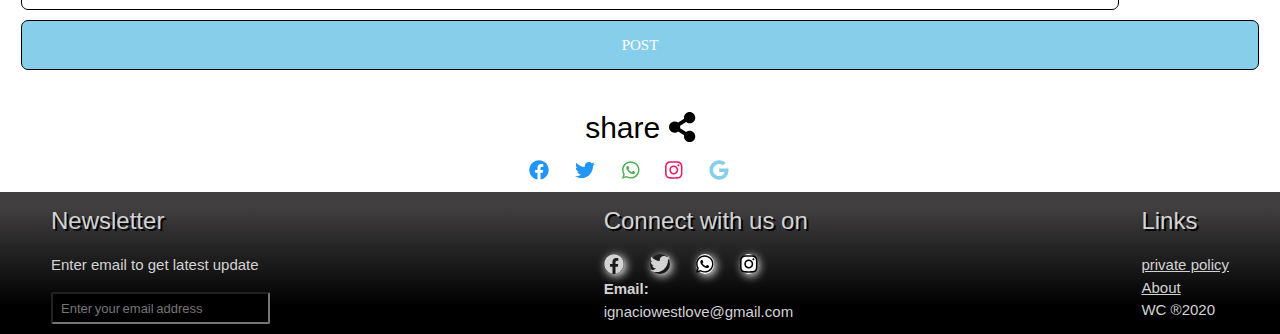
<file: single_page.html>
<!DOCTYPE html>
<html lang="en">

<head>
    <link rel="stylesheet" href="static/styles/style.css">
    <link rel="stylesheet" href="static/styles/w3.css">
    <script src="static/fontawesome-free-5.13.0-web/js/all.js"></script>
    <meta charset="UTF-8">
    <meta name="viewport" content="width=device-width, initial-scale=1.0">
    <title>Update|Single_Page</title>
</head>

<body>
<div class="sidebar" id="slideNav">
<div class="nav-section"id="sideBarText">
    <div class="item"><a href="#">Recent</a></div>
    <div class="item"><a href="#">Fashion</a></div>
    <div class="item"><a href="#">Gaming</a></div>
    <div class="item"><a href="#">Media</a></div>
    <div class="item"><a href="#">Technology</a></div>
    <div class="item"><a href="#">About</a></div>
    <div class="item"><a href="#">contact</a></div>


</div>

</div>
    <div class="nav1" id="navbar">
        <ul>
            <a href="index.html">
                <li class="logo">UPDATE</li>
            </a>
            <a href="javascript:viod(0)" class="menu-button"onclick="menuAnimation(this)" style="float: right;">
                <li><div class="bar1"></div>
                    <div class="bar2"></div>
                    <div class="bar3"></div>
                </li>
            </a>
            <a href="#">
                <li style="float: right;"><i class="fa fa-envelope"></i></li>
            </a>
            <a href="#"onclick="document.getElementById('login').style.display='block'">
                <li style="float: right;"><i class="fa fa-user-circle"></i> </li>
            </a>
        </ul>
    </div>

    <div class="nav2">
        <ul class="w3-sand ">
            <a href="#">
                <li>Fashion</li>
            </a>
            <a href="#">
                <li>Technology</li>
            </a>
            <a href="#">
                <li>Gaming</li>
            </a>
            <a href="#">
                <li>Media</li>
            </a>
            <a href="index.html" style="float: right;">
                <li>Home</li>
            </a>
            <a href="#" style="float:right">
                <li>About</li>
            </a>

        </ul>
    </div>
    <div class="single-page">
    
   <img src="static/images/post-image1.jpg">
   <div class="w3-container">
   <h1>Blog Title stays hear  </h1>
   <div class="single-page-text">
   <p>Lorem ipsum, dolor sit amet consectetur adipisicing elit. Neque laudantium sit quasi quo eos id quaerat praesentium dolore
        debitis omnis iusto dolorem explicabo,
        deserunt alias ut natus modi laborum facere.
    Lorem, ipsum dolor sit amet consectetur adipisicing elit. Repudiandae ut, harum quaerat atque illo laboriosam obcaecati consequatur
     impedit nobis animi eum consectetur esse et quo, voluptatum excepturi. Quo, laboriosam ipsam!
    
Lorem ipsum dolor sit amet, consectetur adipisicing elit. Id, dolores? Deleniti 
    voluptates odio culpa? Magni itaque fugiat reiciendis quibusdam
     quidem expedita accusantium fugit id, sunt ullam. Hic quae nulla fugiat?
    Lorem ipsum dolor sit amet consectetur, adipisicing elit. Eum perferendis cumque rerum officia omnis earum nisi! Tempore nostrum nihil nulla tempora 
    dolor quas, quia veniam dicta exercitationem impedit nam neque.</p>

</div>
     <hr>
        
    <div class="commententries">
        <h2>Comments</h2>

        <ul class="commentlist">
            <li>
                <article class="comment">
                    <header class="comment-author">
                        <img src="static/images/author-3.jpg" alt="">
                    </header>
                    <section class="comment-details">
                        <div class="author-name">
                            <h5><a href="#">Selina Gomez</a></h5>
                            <p>February 25 2017</p>
                        </div>
                        <div class="comment-body">
                            <p>is simply dummy text of the printing and typesetting industry. Lorem Ipsum has been the industry's standard </p>
                        </div>
                        <div class="reply">
                            <p><span><a href="#"><i class="fa fa-thumbs-up" aria-hidden="true"></i></a>12</span><span><a href="#"><i class="fa fa-reply" aria-hidden="true"></i></a>7</span></p>
                        </div>
                    </section>
                </article>
<hr>
                <ul class="children">
                    <li>
                        <article class="comment">
                            <header class="comment-author">
                                <img src="static/images/author-2.jpg" alt="">
                            </header>
                            <section class="comment-details">
                                <div class="author-name">
                                    <h5><a href="#">Khalid Hasan Zibon</a></h5>
                                    <p>February 25 2019</p>
                                </div>
                                <div class="comment-body">
                                    <p>is simply dummy text of the printing and typesetting industry. Lorem Ipsum has been the industry's standard </p>
                                </div>
                                <div class="reply">
                                    <p><span><a href="#"><i class="fa fa-thumbs-up" aria-hidden="true"></i></a>12</span><span><a href="#"><i class="fa fa-reply" aria-hidden="true"></i></a>7</span></p>
                                </div>
                            </section>
                        </article>
                    </li>
                </ul>

            </li>
            <hr>
            <li>
                <article class="comment">
                    <header class="comment-author">
                        <img src="static/images/author-1.jpg" alt="">
                    </header>
                    <section class="comment-details">
                        <div class="author-name">
                            <h5><a href="#">Heath Ledger</a></h5>
                            <p>February 25 2029</p>
                        </div>
                        <div class="comment-body">
                            <p>is simply dummy text of the printing and typesetting industry. Lorem Ipsum has been the industry's standard </p>
                        </div>
                        <div class="reply">
                            <p><span><a href="#"><i class="fa fa-thumbs-up" aria-hidden="true"></i></a>12</span><span><a href="#"><i class="fa fa-reply" aria-hidden="true"></i></a>7</span></p>
                        </div>
                    </section>
                </article>
            </li>
        </ul>
<hr>
    
    <form action="#" method="get">
        <div class="name">
            <input type="text" name="" id="" placeholder="Name" class="name">
        </div>
        <div class="email">
            <input type="email" name="" id="" placeholder="Email" class="email">
        </div>
        <div class="comment">
            <input type="text" name="" id="" placeholder="Comment" class="comment">
        </div>
        <div class="post">
            <input type="submit" value="Post">
        </div>
    </form>
</div>
<h2><center>share  <i class=" fa fa-share-alt"></i> </center>
</h2>
        <p class="icon">
            <i class="fab fa-facebook w3-text-blue" id="social-icon"></i>
            <i class="fab fa-twitter w3-text-blue" id="social-icon"></i>
            <i class="fab fa-whatsapp w3-text-green" id="social-icon"></i>
            <i class="fab fa-instagram w3-text-pink" id="social-icon"></i>
            <i class="fab fa-google w3-text-light-blue" id="social-icon"></i></p>

</div>



<div class="w3-modal" id="login">
   <div class="w3-modal-content w3-card-4 w3-animate-opacity w3-sand">
       <div class="w3-center"><br>
<span onclick="document.getElementById('login').style.display='none'" class="w3-button w3-text-grey w3-hover-red w3-xlarge
 w3-display-topright">&times;</span>
 <i class="fa fa-user-circle w3-text-grey w3-jumbo"></i>
</div>


   
   <form action=""method="post"class="w3-container">
       <div class="w3-section">
           <label><b>Username</b></label>
           <input class="w3-input w3-round w3-border w3-margin-buttom"type="text"
           placeholder="Enter Username"name="usrname"required>
           <label><b>Password</b></label>
           <input class="w3-input w3-round w3-border w3-margin-buttom"type="password"
           placeholder="Enter Password"name="psw"required>

<button class="btn w3-green w3-section w3-block w3-padding"type="submit"name="login_btn">Sign in</button>
       </div>
    </div>
</div>
</form>
<div class="w3-modal" id="register">
    <div class="w3-modal-content w3-card-4 w3-animate-opacity w3-sand">
        <div class="w3-center"><br>
 <span onclick="document.getElementById('register').style.display='none'" class="w3-button w3-text-grey w3-hover-red w3-xlarge
  w3-display-topright">&times;</span>
  <i class="fa fa-user-circle w3-text-grey w3-jumbo"></i>
 </div>
 
 
    
    <form action=""method="post"class="w3-container">
        <div class="w3-section">
            <label><b>Username</b></label>
            <input class="w3-input w3-round w3-border w3-margin-buttom"type="text"
            placeholder="Enter Username"name="usrname"required>
            <label><b>Password</b></label>
            <input class="w3-input w3-round w3-border w3-margin-buttom"type="password"
            placeholder="Enter Password"name="psw"required>
            <label><b>Email Address</b></label>
            <input class="w3-input w3-round w3-border w3-margin-buttom"type="email"
            placeholder="Enter Email"name="email"required>
            <label><b>Full Name</b></label>
            <input class="w3-input w3-round w3-border w3-margin-buttom"type="text"
            placeholder="Enter fullname"name="fullname"required>
 
 <button class="btn w3-green w3-section w3-block w3-padding"type="submit"name="login_btn">Register</button>
        </div>
     </div>
 </div>
 </form>
 <footer class="footer">
    <div>
        <h3>Newsletter</h3>
        <p>Enter email to get latest update</p>

        <input type="email" placeholder="Enter your email address">
    </div>
    <div class="contact">
        <h3>Connect with us on</h3>
        <p>
            <i class="fab fa-facebook " id="social-icon"></i>
            <i class="fab fa-twitter " id="social-icon"></i>
            <i class="fab fa-whatsapp w3-text-black w3-white " id="social-icon"></i>
            <i class="fab fa-instagram w3-text-black w3-white" id="social-icon"></i>
            <!-- <i class="fab fa-telegram w3-text-black w3-white" id="social-icon"></i><br> --><br>
      <b>Email:</b><br>ignaciowestlove@gmail.com
        </p>    
    </div>

    <div>
        <h3>Links</h3>
        <p> <a href="">private policy</a><br>
<a href="">About</a><br>
    
    WC &#174;2020
    
    
    </p></div>


</footer>
<script src="static/javascript/script.js"></script>

</body>
</html>
</file>
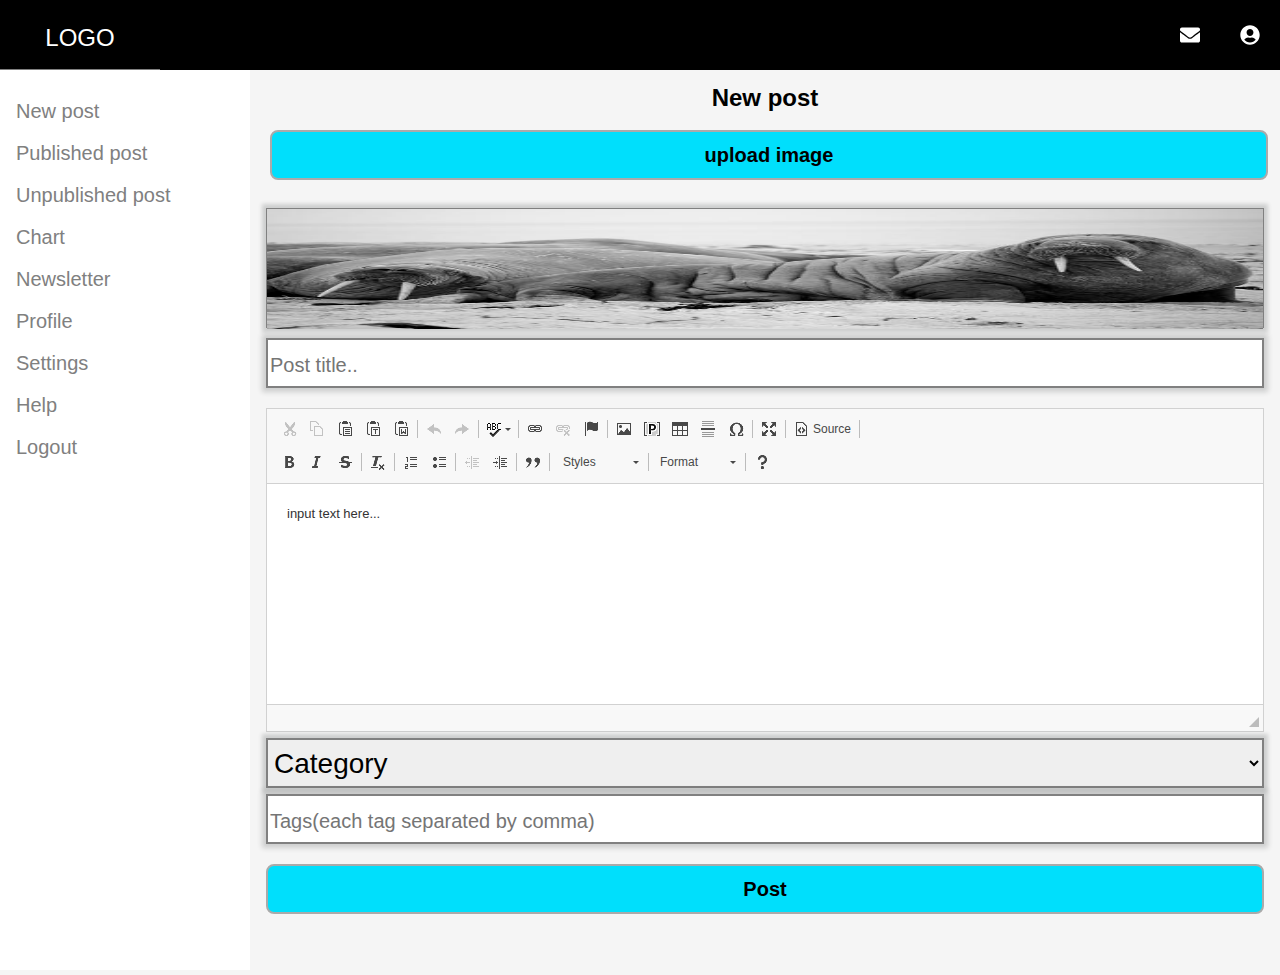
<file: Admin/admin-index.html>
<!DOCTYPE html>
<html lang="en">

<!-- head -->
<head>
    <link rel="stylesheet" href="admin.css">
    <script src="../static/javascript/jquery-2.1.4.min.js"></script>
    <link rel="stylesheet" href="../static/styles/w3.css">
    <script src="../static/fontawesome-free-5.13.0-web/js/all.js"></script>
    <script src="ckeditor/ckeditor.js"></script>

    <meta charset="UTF-8">
    <meta name="viewport" content="width=device-width, initial-scale=1.0">
    <title>Admin|HOME</title>
</head>
<!-- close head -->

<!-- body -->
<body>
    <!-- header container -->
<div class="header w3-black"id="topnav">
    <!-- header content  -->
    <a href="#"class="w3-black logo w3-xlarge">LOGO</a>
    <!-- <a href="javascript:void(0);"> -->
        <div id="btn">
            <div id="top"></div>
            <div id="middle"></div>
            <div id="bottom"></div>
        </div>
    

    <a href="#"class="w3-right"title="Your Profile"><i class="fa fa-user-circle"></i></a>
    <a href="#"class="w3-right"title="Your inbox"><i class="fa fa-envelope"></i></a>
    
</div>
<!-- fixed side nav  -->
<div class="sidenav w3-white">
    <a href="#"class="navlinks"title="published new post"onclick="openNav(event,'newPost')">New post</a>

    <a data-toggle="tab" role="tab"  class="navlinks"title="view published post"onclick="openNav(event,'publishedPost')">Published post</a>
    <a data-toggle="tab" role="tab" class="navlinks"title="view unpublished post"onclick="openNav(event,'unpublishedPost')">Unpublished post</a>
    <a data-toggle="tab" role="tab" class="navlinks"title="view charts and analysis"onclick="openNav(event,'chart')">Chart</a>
    <a data-toggle="tab" role="tab" class="navlinks"title="send multiple message to your newsletter subscribers"onclick="openNav(event,'newsletter')">Newsletter</a>
    <a data-toggle="tab" role="tab" class="navlinks"title="view profile details"onclick="openNav(event,'profile')">Profile</a>
    <a data-toggle="tab" role="tab" class="navlinks"title="Settings"onclick="openNav(event,'settings')">Settings</a>
    <a data-toggle="tab" role="tab" class="navlinks"title="FAQ and documentation"onclick="openNav(event,'help')">Help</a>
    <a data-toggle="tab" role="tab" class="navlinks"title="Logout">Logout</a>
</div>
<!-- hambuger side nav -->
<div id="box">   
     <div id="items">

    <div class="item navlinks"onclick="openNav(event,'newPost')">New post</div>
    <div class="item navlinks"onclick="openNav(event,'publishedPost')">Published post</div>
    <div class="item navlinks"onclick="openNav(event,'unpublishedPost')">Unpublished post</div>
        <div class="item navlinks"onclick="openNav(event,'chart')">Chart</div>
            <div class="item navlinks"onclick="openNav(event,'newsletter')">Newsletter</div>
                <div class="item navlinks"onclick="openNav(event,'profile')">Profile</div>
                    <div class="item navlinks"onclick="openNav(event,'settings')">Settings</div>
                        <div class="item navlinks"onclick="openNav(event,'help')">Help</div>
                            <div class="item navlinks">Logout</div>
    </div>
</div>



<!-- <div class="main"> -->
    <div class="main w3-container" id="newPost">
        <h3> <center><strong>New post</strong></center></h3>
    <div class="upload-btn-wrapper"> 
<form action="#" method="post">
<button class="btn"> <span>upload image</span></button>
<input type="file" name="image-upload" id="image-upload" class="w3-margin"/>
</div>
<div class="image-upload-preview">
<img src="demo.jpg" alt="">

</div>
<input type="text" name="post-title"class="post-title" id="post-title"placeholder="Post title..">

<textarea name="post-body" id="post-body" cols="10" rows="10">input text here...</textarea>
<select name="" id="">
<option value=""selected disabled>Category</option>
<option value="DIY">DIY</option>
<option value="Entertainment">Entertainment</option>
<option value="Education">Education</option>
<option value="Fashion">Fashion</option>
<option value="Gamming">Gamming</option>
<option value="Lifestyle">Lifestyle</option>""
<option value="Business">Business</option>
<option value="Travel">Travel</option>
<option value="Politics">Politics</option>

</select>
<input type="text" name="post-tags" id="post-tags"placeholder="Tags(each tag separated by comma)"> 
<input type="button" value="Post">

</form>




    
</div>
<div class="main" id="publishedPost">
    <h3 class="w3-center"><b>Published post</b> </h3>
  
</div>
<div class="main" id="unpublishedPost">
    <h1>Unpublished post</h1>
    <p>Lorem ipsum, dolor sit amet consectetur adipisicing elit.
         Distinctio, nam illo! Perspiciatis deleniti possimus amet 
         veniam repellendus, optio quaerat voluptatibus rerum
         corrupti laborum tempora. Modi voluptatem et a tempora porro.</p>

</div>
<div class="main" id="chart">
    <h1>Charts</h1>
    <p>Lorem ipsum dolor sit amet consectetur adipisicing elit. 
        Suscipit, consequuntur? Tempora dolores cumque, 
        ut sed sint excepturi facilis repudiandae maxime ab officiis voluptatibu
        s iure accusamus quisquam doloremque quos? Eveniet, nam?</p>

</div>
<div class="main"id="newsletter">
    <h1>Newsletter</h1>
    <p>Lorem ipsum dolor sit amet consectetur, adipisicing elit. Veritatis atque voluptatibus, repudiandae quaerat nisi velit, labore quidem consequatur eligendi doloribus odit nostrum impedit sit asperiores totam omnis temporibus expedita dolor.</p>
</div>
<div class="main" id="profile">
    <h1>Profile</h1>
    <p>Lorem ipsum dolor sit amet consectetur 
         elit. Non labore aperiam quos velit soluta officiis, perferendis praesentium autem cupiditate, magnam fugiat amet esse atque recusandae reiciendis possimus ut, magni mollitia!</p>

</div>
<div class="main"id="settings">
    <h1>Settings</h1>
    <p>Lorem ipsum dolor sit, amet consectetur adipisicing elit. Voluptates iusto officiis magni quasi nostrum? Odio alias, eum exercitationem ipsum omnis repudiandae laborum voluptates. Ex nobis placeat reiciendis aspernatur possimus perspiciatis!</p>
</div>

<div class="main" id="help">
    <h1>Help</h1>
    <p>Lorem ipsum dolor sit amet consectetur adipisicing elit. Commodi cumque debitis praesentium eligendi excepturi facilis quam autem, unde inventore dolorem necessitatibus et minus, nisi dignissimos vel laboriosam! Soluta, aliquid excepturi.</p>
</div>






</div>
<div class=" w3-black footer">
    <h3>footer</h3>
</div>

<!-- java script include -->
    <script src="admin.js"></script>
</body>
</html>
</file>
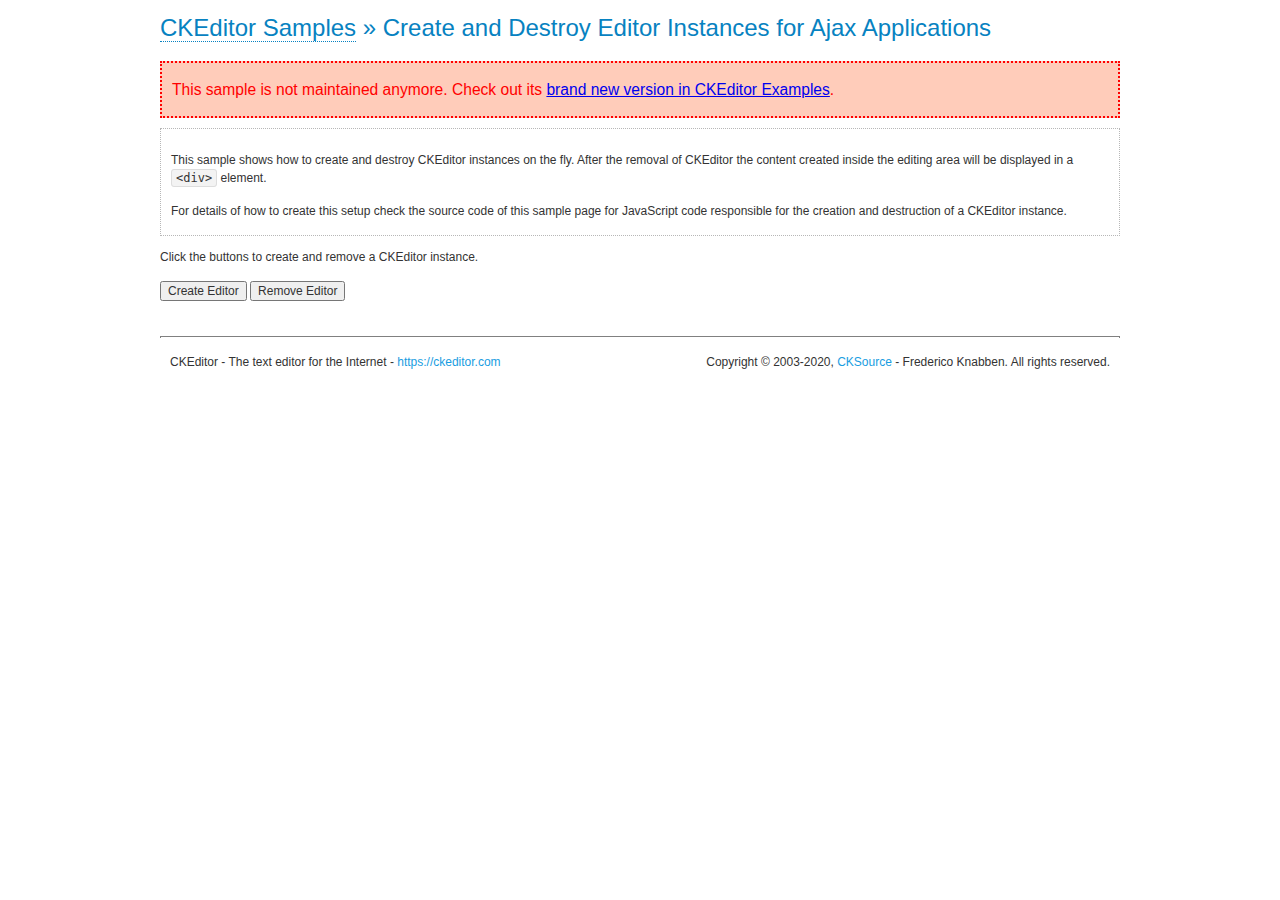
<file: Admin/ckeditor/samples/old/ajax.html>
<!DOCTYPE html>
<!--
Copyright (c) 2003-2020, CKSource - Frederico Knabben. All rights reserved.
For licensing, see LICENSE.md or https://ckeditor.com/legal/ckeditor-oss-license
-->
<html lang="en">
<head>
	<meta charset="utf-8">
	<title>Ajax &mdash; CKEditor Sample</title>
	<script src="../../ckeditor.js"></script>
	<link rel="stylesheet" href="sample.css">
	<meta name="description" content="Try the latest sample of CKEditor 4 and learn more about customizing your WYSIWYG editor with endless possibilities.">
	<script>

		var editor, html = '';

		function createEditor() {
			if ( editor )
				return;

			// Create a new editor inside the <div id="editor">, setting its value to html
			var config = {};
			editor = CKEDITOR.appendTo( 'editor', config, html );
		}

		function removeEditor() {
			if ( !editor )
				return;

			// Retrieve the editor contents. In an Ajax application, this data would be
			// sent to the server or used in any other way.
			document.getElementById( 'editorcontents' ).innerHTML = html = editor.getData();
			document.getElementById( 'contents' ).style.display = '';

			// Destroy the editor.
			editor.destroy();
			editor = null;
		}

	</script>
</head>
<body>
	<h1 class="samples">
		<a href="index.html">CKEditor Samples</a> &raquo; Create and Destroy Editor Instances for Ajax Applications
	</h1>
	<div class="warning deprecated">
		This sample is not maintained anymore. Check out its <a href="https://ckeditor.com/docs/ckeditor4/latest/examples/saveajax.html">brand new version in CKEditor Examples</a>.
	</div>
	<div class="description">
		<p>
			This sample shows how to create and destroy CKEditor instances on the fly. After the removal of CKEditor the content created inside the editing
			area will be displayed in a <code>&lt;div&gt;</code> element.
		</p>
		<p>
			For details of how to create this setup check the source code of this sample page
			for JavaScript code responsible for the creation and destruction of a CKEditor instance.
		</p>
	</div>
	<p>Click the buttons to create and remove a CKEditor instance.</p>
	<p>
		<input onclick="createEditor();" type="button" value="Create Editor">
		<input onclick="removeEditor();" type="button" value="Remove Editor">
	</p>
	<!-- This div will hold the editor. -->
	<div id="editor">
	</div>
	<div id="contents" style="display: none">
		<p>
			Edited Contents:
		</p>
		<!-- This div will be used to display the editor contents. -->
		<div id="editorcontents">
		</div>
	</div>
	<div id="footer">
		<hr>
		<p>
			CKEditor - The text editor for the Internet - <a class="samples" href="https://ckeditor.com/">https://ckeditor.com</a>
		</p>
		<p id="copy">
			Copyright &copy; 2003-2020, <a class="samples" href="https://cksource.com/">CKSource</a> - Frederico
			Knabben. All rights reserved.
		</p>
	</div>
</body>
</html>
</file>
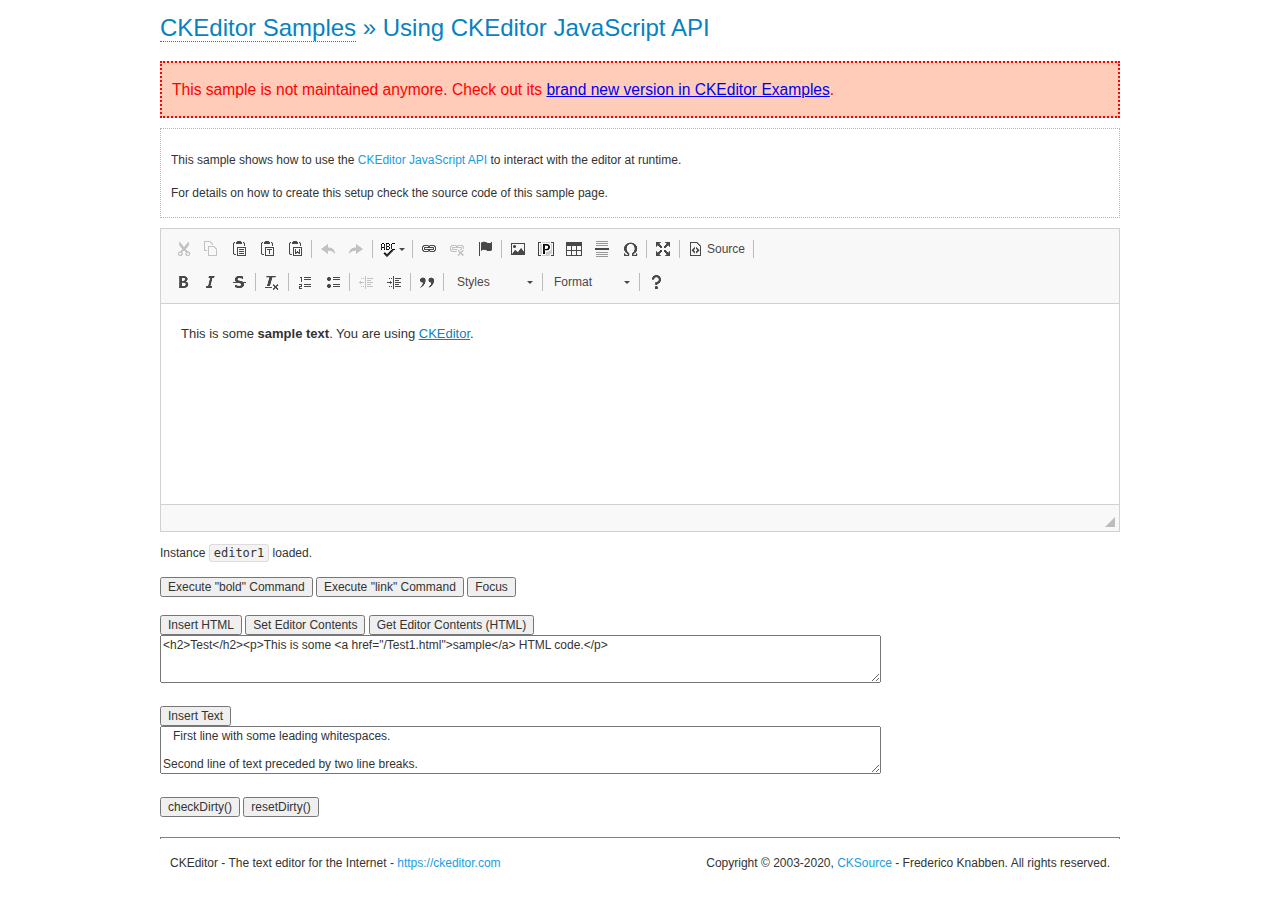
<file: Admin/ckeditor/samples/old/api.html>
<!DOCTYPE html>
<!--
Copyright (c) 2003-2020, CKSource - Frederico Knabben. All rights reserved.
For licensing, see LICENSE.md or https://ckeditor.com/legal/ckeditor-oss-license
-->
<html lang="en">
<head>
	<meta charset="utf-8">
	<title>API Usage &mdash; CKEditor Sample</title>
	<script src="../../ckeditor.js"></script>
	<link href="sample.css" rel="stylesheet">
	<meta name="description" content="Try the latest sample of CKEditor 4 and learn more about customizing your WYSIWYG editor with endless possibilities.">
	<script>

// The instanceReady event is fired, when an instance of CKEditor has finished
// its initialization.
CKEDITOR.on( 'instanceReady', function( ev ) {
	// Show the editor name and description in the browser status bar.
	document.getElementById( 'eMessage' ).innerHTML = 'Instance <code>' + ev.editor.name + '<\/code> loaded.';

	// Show this sample buttons.
	document.getElementById( 'eButtons' ).style.display = 'block';
});

function InsertHTML() {
	// Get the editor instance that we want to interact with.
	var editor = CKEDITOR.instances.editor1;
	var value = document.getElementById( 'htmlArea' ).value;

	// Check the active editing mode.
	if ( editor.mode == 'wysiwyg' )
	{
		// Insert HTML code.
		// https://ckeditor.com/docs/ckeditor4/latest/api/CKEDITOR_editor.html#method-insertHtml
		editor.insertHtml( value );
	}
	else
		alert( 'You must be in WYSIWYG mode!' );
}

function InsertText() {
	// Get the editor instance that we want to interact with.
	var editor = CKEDITOR.instances.editor1;
	var value = document.getElementById( 'txtArea' ).value;

	// Check the active editing mode.
	if ( editor.mode == 'wysiwyg' )
	{
		// Insert as plain text.
		// https://ckeditor.com/docs/ckeditor4/latest/api/CKEDITOR_editor.html#method-insertText
		editor.insertText( value );
	}
	else
		alert( 'You must be in WYSIWYG mode!' );
}

function SetContents() {
	// Get the editor instance that we want to interact with.
	var editor = CKEDITOR.instances.editor1;
	var value = document.getElementById( 'htmlArea' ).value;

	// Set editor contents (replace current contents).
	// https://ckeditor.com/docs/ckeditor4/latest/api/CKEDITOR_editor.html#method-setData
	editor.setData( value );
}

function GetContents() {
	// Get the editor instance that you want to interact with.
	var editor = CKEDITOR.instances.editor1;

	// Get editor contents
	// https://ckeditor.com/docs/ckeditor4/latest/api/CKEDITOR_editor.html#method-getData
	alert( editor.getData() );
}

function ExecuteCommand( commandName ) {
	// Get the editor instance that we want to interact with.
	var editor = CKEDITOR.instances.editor1;

	// Check the active editing mode.
	if ( editor.mode == 'wysiwyg' )
	{
		// Execute the command.
		// https://ckeditor.com/docs/ckeditor4/latest/api/CKEDITOR_editor.html#method-execCommand
		editor.execCommand( commandName );
	}
	else
		alert( 'You must be in WYSIWYG mode!' );
}

function CheckDirty() {
	// Get the editor instance that we want to interact with.
	var editor = CKEDITOR.instances.editor1;
	// Checks whether the current editor contents present changes when compared
	// to the contents loaded into the editor at startup
	// https://ckeditor.com/docs/ckeditor4/latest/api/CKEDITOR_editor.html#method-checkDirty
	alert( editor.checkDirty() );
}

function ResetDirty() {
	// Get the editor instance that we want to interact with.
	var editor = CKEDITOR.instances.editor1;
	// Resets the "dirty state" of the editor (see CheckDirty())
	// https://ckeditor.com/docs/ckeditor4/latest/api/CKEDITOR_editor.html#method-resetDirty
	editor.resetDirty();
	alert( 'The "IsDirty" status has been reset' );
}

function Focus() {
	CKEDITOR.instances.editor1.focus();
}

function onFocus() {
	document.getElementById( 'eMessage' ).innerHTML = '<b>' + this.name + ' is focused </b>';
}

function onBlur() {
	document.getElementById( 'eMessage' ).innerHTML = this.name + ' lost focus';
}

	</script>

</head>
<body>
	<h1 class="samples">
		<a href="index.html">CKEditor Samples</a> &raquo; Using CKEditor JavaScript API
	</h1>
	<div class="warning deprecated">
		This sample is not maintained anymore. Check out its <a href="https://ckeditor.com/docs/ckeditor4/latest/examples/api.html">brand new version in CKEditor Examples</a>.
	</div>
	<div class="description">
	<p>
		This sample shows how to use the
		<a class="samples" href="https://ckeditor.com/docs/ckeditor4/latest/api/CKEDITOR_editor.html">CKEditor JavaScript API</a>
		to interact with the editor at runtime.
	</p>
	<p>
		For details on how to create this setup check the source code of this sample page.
	</p>
	</div>

	<!-- This <div> holds alert messages to be display in the sample page. -->
	<div id="alerts">
		<noscript>
			<p>
				<strong>CKEditor requires JavaScript to run</strong>. In a browser with no JavaScript
				support, like yours, you should still see the contents (HTML data) and you should
				be able to edit it normally, without a rich editor interface.
			</p>
		</noscript>
	</div>
	<form action="../../../samples/sample_posteddata.php" method="post">
		<textarea cols="100" id="editor1" name="editor1" rows="10">&lt;p&gt;This is some &lt;strong&gt;sample text&lt;/strong&gt;. You are using &lt;a href="https://ckeditor.com/"&gt;CKEditor&lt;/a&gt;.&lt;/p&gt;</textarea>

		<script>
			// Replace the <textarea id="editor1"> with an CKEditor instance.
			CKEDITOR.replace( 'editor1', {
				on: {
					focus: onFocus,
					blur: onBlur,

					// Check for availability of corresponding plugins.
					pluginsLoaded: function( evt ) {
						var doc = CKEDITOR.document, ed = evt.editor;
						if ( !ed.getCommand( 'bold' ) )
							doc.getById( 'exec-bold' ).hide();
						if ( !ed.getCommand( 'link' ) )
							doc.getById( 'exec-link' ).hide();
					}
				}
			});
		</script>

		<p id="eMessage">
		</p>

		<div id="eButtons" style="display: none">
			<input id="exec-bold" onclick="ExecuteCommand('bold');" type="button" value="Execute &quot;bold&quot; Command">
			<input id="exec-link" onclick="ExecuteCommand('link');" type="button" value="Execute &quot;link&quot; Command">
			<input onclick="Focus();" type="button" value="Focus">
			<br><br>
			<input onclick="InsertHTML();" type="button" value="Insert HTML">
			<input onclick="SetContents();" type="button" value="Set Editor Contents">
			<input onclick="GetContents();" type="button" value="Get Editor Contents (HTML)">
			<br>
			<textarea cols="100" id="htmlArea" rows="3">&lt;h2&gt;Test&lt;/h2&gt;&lt;p&gt;This is some &lt;a href="/Test1.html"&gt;sample&lt;/a&gt; HTML code.&lt;/p&gt;</textarea>
			<br>
			<br>
			<input onclick="InsertText();" type="button" value="Insert Text">
			<br>
			<textarea cols="100" id="txtArea" rows="3">   First line with some leading whitespaces.

Second line of text preceded by two line breaks.</textarea>
			<br>
			<br>
			<input onclick="CheckDirty();" type="button" value="checkDirty()">
			<input onclick="ResetDirty();" type="button" value="resetDirty()">
		</div>
	</form>
	<div id="footer">
		<hr>
		<p>
			CKEditor - The text editor for the Internet - <a class="samples" href="https://ckeditor.com/">https://ckeditor.com</a>
		</p>
		<p id="copy">
			Copyright &copy; 2003-2020, <a class="samples" href="https://cksource.com/">CKSource</a> - Frederico
			Knabben. All rights reserved.
		</p>
	</div>
</body>
</html>
</file>
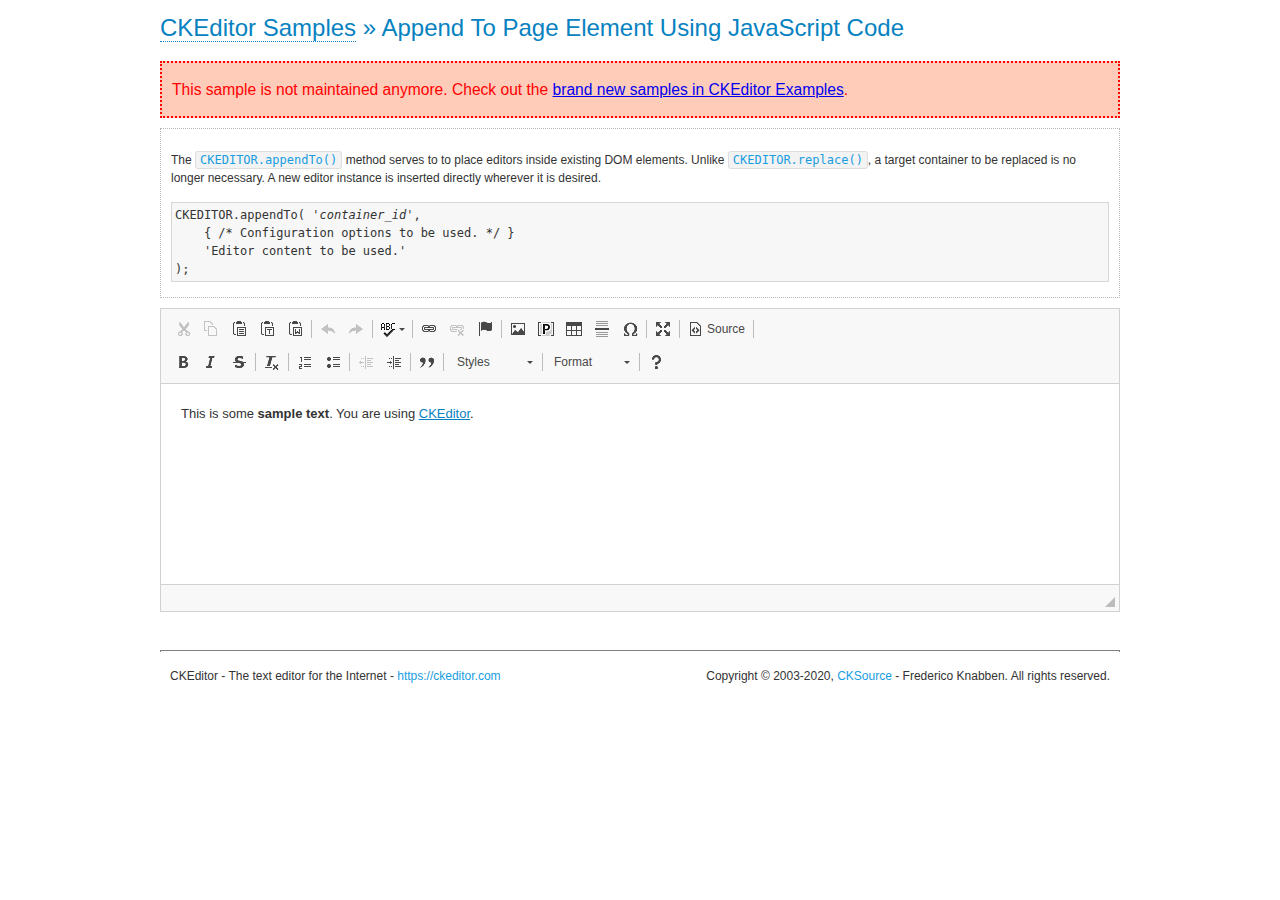
<file: Admin/ckeditor/samples/old/appendto.html>
<!DOCTYPE html>
<!--
Copyright (c) 2003-2020, CKSource - Frederico Knabben. All rights reserved.
For licensing, see LICENSE.md or https://ckeditor.com/legal/ckeditor-oss-license
-->
<html lang="en">
<head>
	<meta charset="utf-8">
	<title>Append To Page Element Using JavaScript Code &mdash; CKEditor Sample</title>
	<script src="../../ckeditor.js"></script>
	<link rel="stylesheet" href="sample.css">
	<meta name="description" content="Try the latest sample of CKEditor 4 and learn more about customizing your WYSIWYG editor with endless possibilities.">
</head>
<body>
	<h1 class="samples">
		<a href="index.html">CKEditor Samples</a> &raquo; Append To Page Element Using JavaScript Code
	</h1>
	<div class="warning deprecated">
		This sample is not maintained anymore. Check out the <a href="https://ckeditor.com/docs/ckeditor4/latest/examples/index.html">brand new samples in CKEditor Examples</a>.
	</div>
	<div id="section1">
		<div class="description">
			<p>
				The <code><a class="samples" href="https://ckeditor.com/docs/ckeditor4/latest/api/CKEDITOR.html#method-appendTo">CKEDITOR.appendTo()</a></code> method serves to to place editors inside existing DOM elements. Unlike <code><a class="samples" href="https://ckeditor.com/docs/ckeditor4/latest/api/CKEDITOR.html#method-replace">CKEDITOR.replace()</a></code>,
				a target container to be replaced is no longer necessary. A new editor
				instance is inserted directly wherever it is desired.
			</p>
<pre class="samples">CKEDITOR.appendTo( '<em>container_id</em>',
	{ /* Configuration options to be used. */ }
	'Editor content to be used.'
);</pre>
		</div>
		<script>

			// This call can be placed at any point after the
			// DOM element to append CKEditor to or inside the <head><script>
			// in a window.onload event handler.

			// Append a CKEditor instance using the default configuration and the
			// provided content to the <div> element of ID "section1".
			CKEDITOR.appendTo( 'section1',
				null,
				'<p>This is some <strong>sample text</strong>. You are using <a href="https://ckeditor.com/">CKEditor</a>.</p>'
			);

		</script>
	</div>
	<br>
	<div id="footer">
		<hr>
		<p>
			CKEditor - The text editor for the Internet - <a class="samples" href="https://ckeditor.com/">https://ckeditor.com</a>
		</p>
		<p id="copy">
			Copyright &copy; 2003-2020, <a class="samples" href="https://cksource.com/">CKSource</a> - Frederico
			Knabben. All rights reserved.
		</p>
	</div>
</body>
</html>
</file>
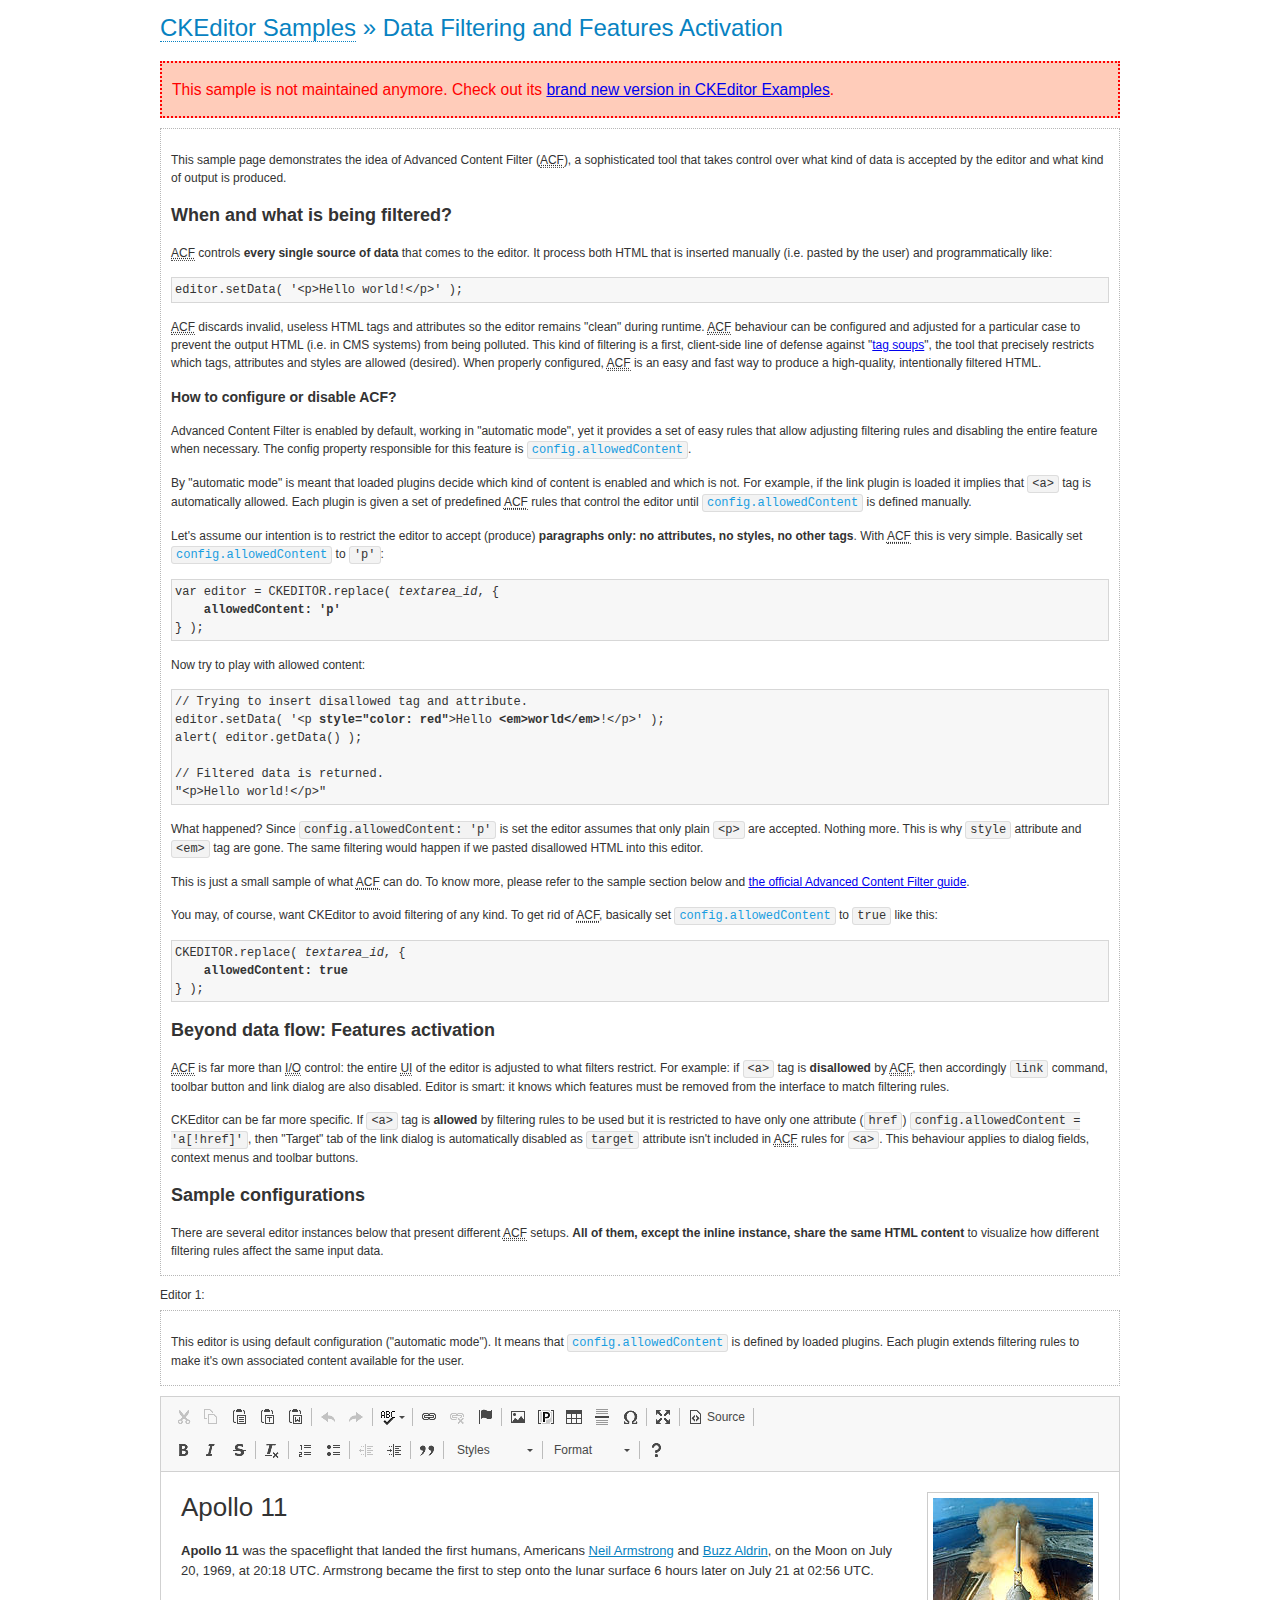
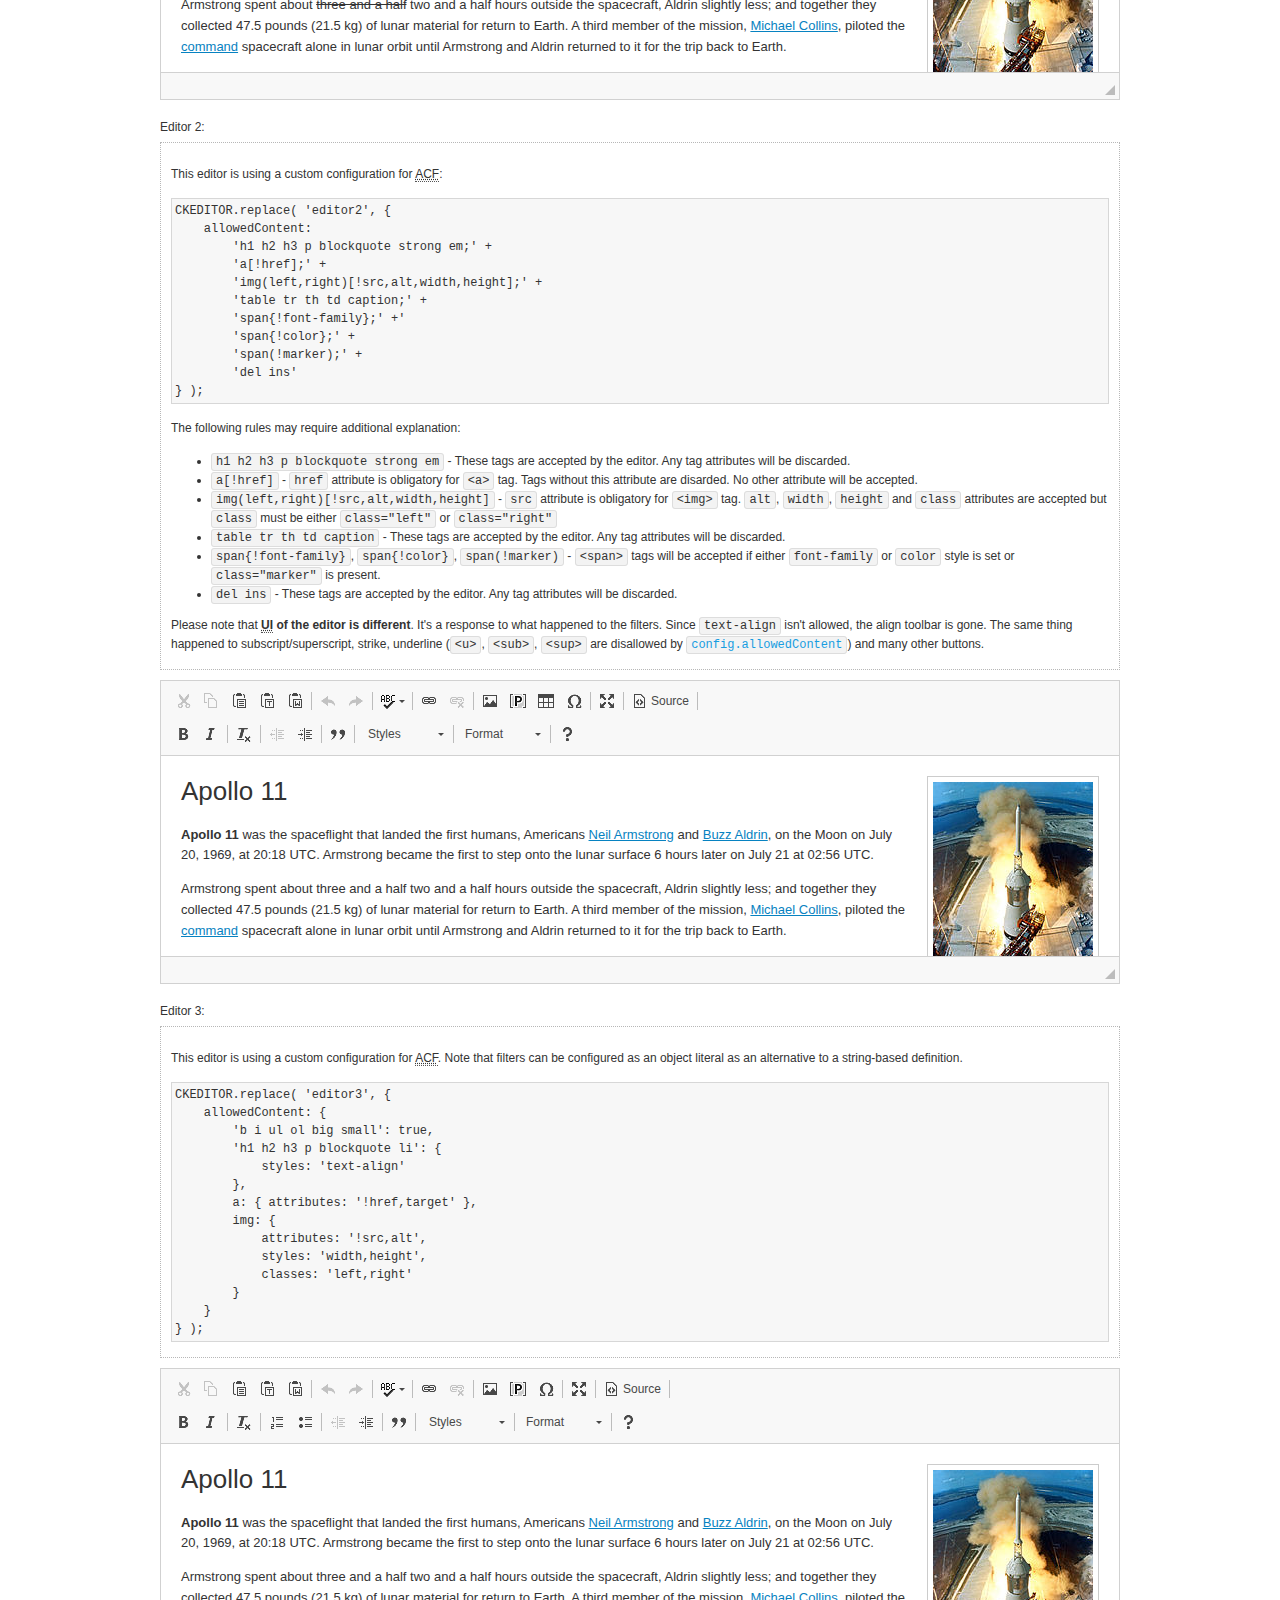
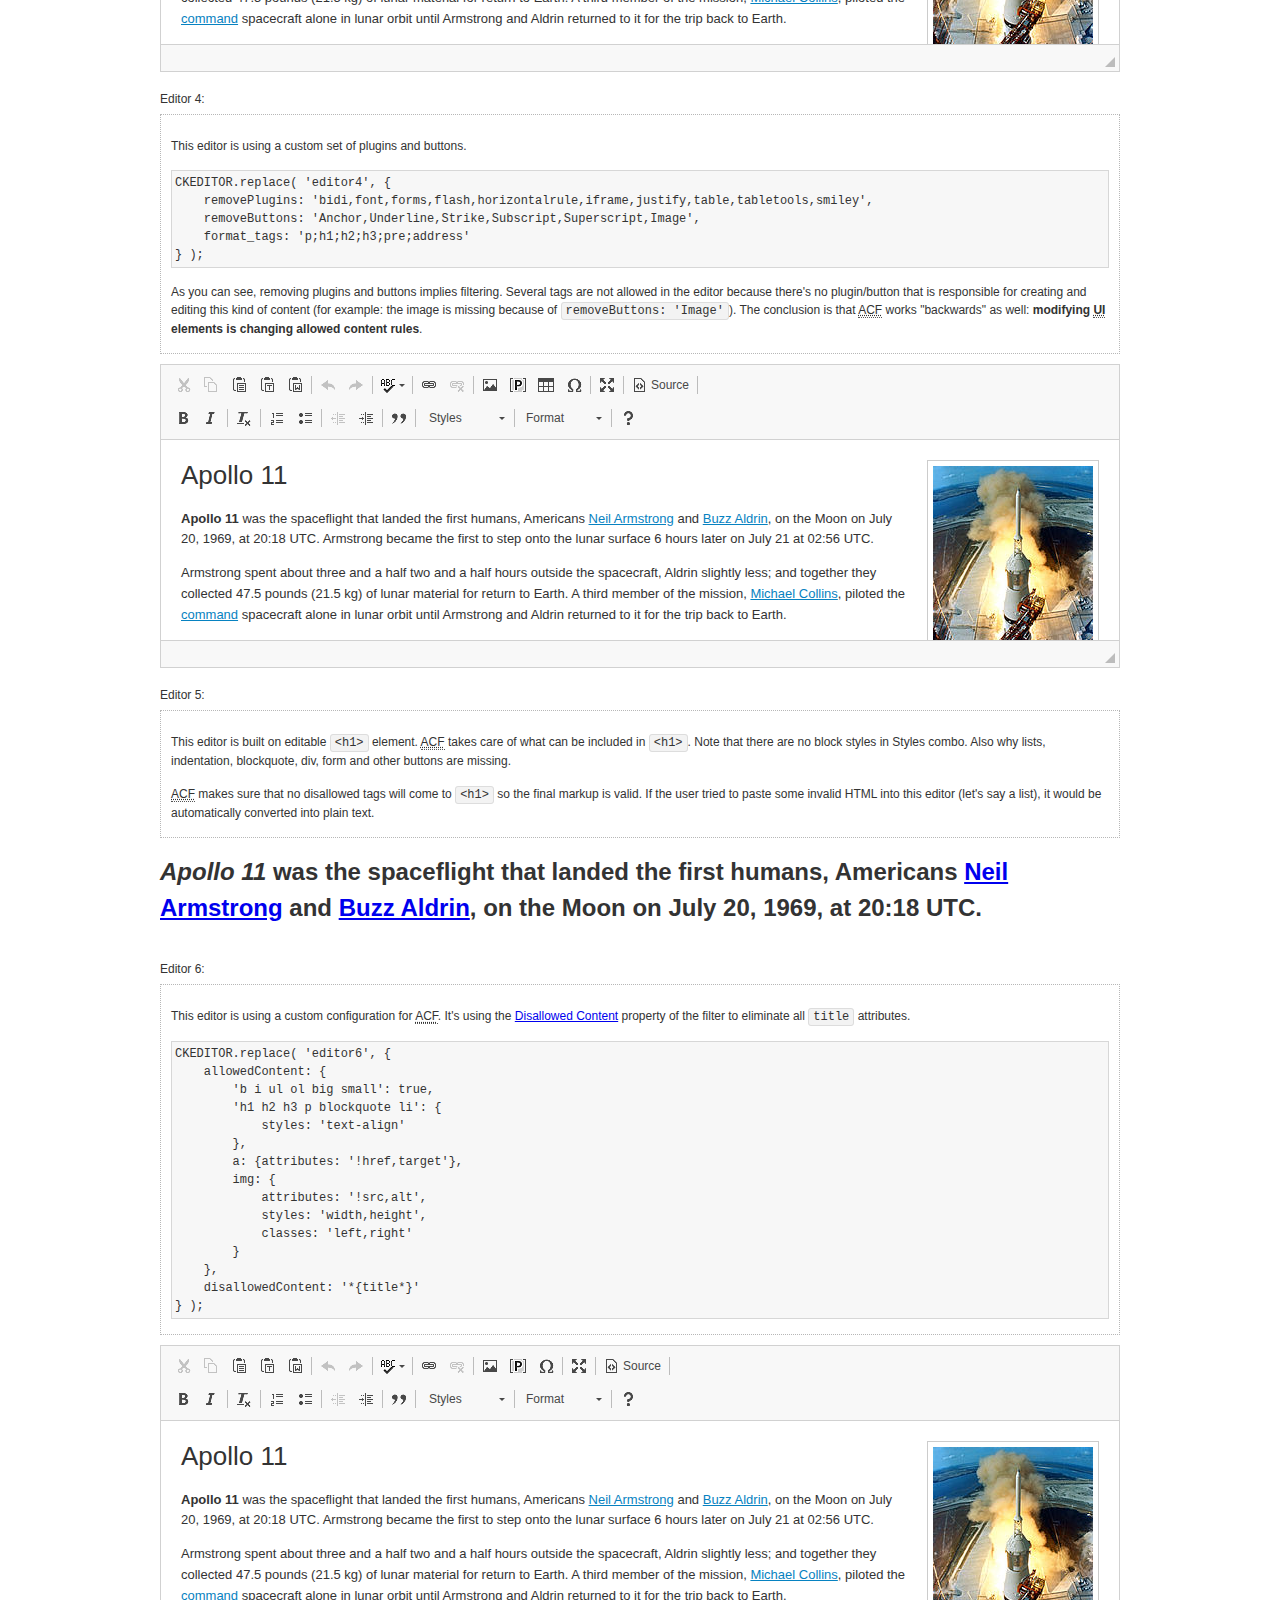
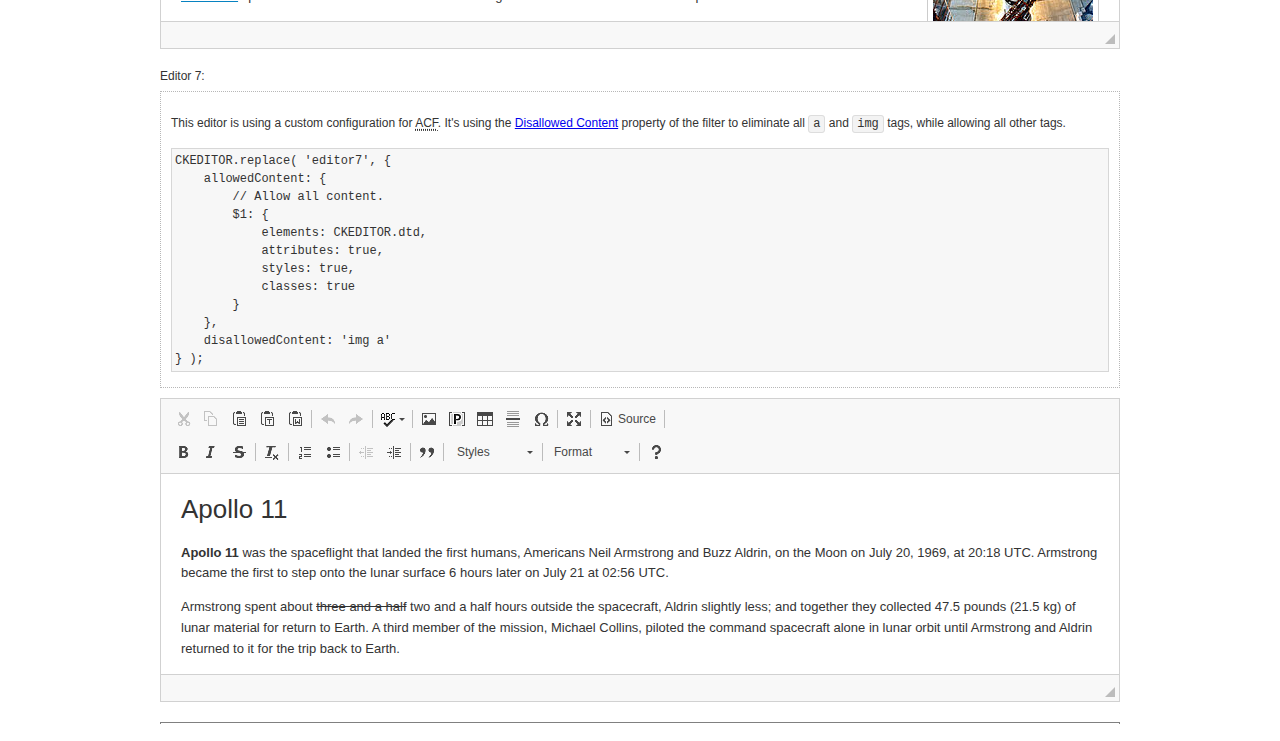
<file: Admin/ckeditor/samples/old/datafiltering.html>
<!DOCTYPE html>
<!--
Copyright (c) 2003-2020, CKSource - Frederico Knabben. All rights reserved.
For licensing, see LICENSE.md or https://ckeditor.com/legal/ckeditor-oss-license
-->
<html lang="en">
<head>
	<meta charset="utf-8">
	<title>Data Filtering &mdash; CKEditor Sample</title>
	<script src="../../ckeditor.js"></script>
	<link rel="stylesheet" href="sample.css">
	<meta name="description" content="Try the latest sample of CKEditor 4 and learn more about customizing your WYSIWYG editor with endless possibilities.">
	<script>
		// Remove advanced tabs for all editors.
		CKEDITOR.config.removeDialogTabs = 'image:advanced;link:advanced;flash:advanced;creatediv:advanced;editdiv:advanced';
	</script>
</head>
<body>
	<h1 class="samples">
		<a href="index.html">CKEditor Samples</a> &raquo; Data Filtering and Features Activation
	</h1>
	<div class="warning deprecated">
		This sample is not maintained anymore. Check out its <a href="https://ckeditor.com/docs/ckeditor4/latest/examples/acf.html">brand new version in CKEditor Examples</a>.
	</div>
	<div class="description">
		<p>
			This sample page demonstrates the idea of Advanced Content Filter
			(<abbr title="Advanced Content Filter">ACF</abbr>), a sophisticated
			tool that takes control over what kind of data is accepted by the editor and what
			kind of output is produced.
		</p>
		<h2>When and what is being filtered?</h2>
		<p>
			<abbr title="Advanced Content Filter">ACF</abbr> controls
			<strong>every single source of data</strong> that comes to the editor.
			It process both HTML that is inserted manually (i.e. pasted by the user)
			and programmatically like:
		</p>
<pre class="samples">
editor.setData( '&lt;p&gt;Hello world!&lt;/p&gt;' );
</pre>
		<p>
			<abbr title="Advanced Content Filter">ACF</abbr> discards invalid,
			useless HTML tags and attributes so the editor remains "clean" during
			runtime. <abbr title="Advanced Content Filter">ACF</abbr> behaviour
			can be configured and adjusted for a particular case to prevent the
			output HTML (i.e. in CMS systems) from being polluted.

			This kind of filtering is a first, client-side line of defense
			against "<a href="http://en.wikipedia.org/wiki/Tag_soup">tag soups</a>",
			the tool that precisely restricts which tags, attributes and styles
			are allowed (desired). When properly configured, <abbr title="Advanced Content Filter">ACF</abbr>
			is an easy and fast way to produce a high-quality, intentionally filtered HTML.
		</p>

		<h3>How to configure or disable ACF?</h3>
		<p>
			Advanced Content Filter is enabled by default, working in "automatic mode", yet
			it provides a set of easy rules that allow adjusting filtering rules
			and disabling the entire feature when necessary. The config property
			responsible for this feature is <code><a class="samples"
			href="https://ckeditor.com/docs/ckeditor4/latest/api/CKEDITOR_config.html#cfg-allowedContent">config.allowedContent</a></code>.
		</p>
		<p>
			By "automatic mode" is meant that loaded plugins decide which kind
			of content is enabled and which is not. For example, if the link
			plugin is loaded it implies that <code>&lt;a&gt;</code> tag is
			automatically allowed. Each plugin is given a set
			of predefined <abbr title="Advanced Content Filter">ACF</abbr> rules
			that control the editor until <code><a class="samples"
			href="https://ckeditor.com/docs/ckeditor4/latest/api/CKEDITOR_config.html#cfg-allowedContent">
			config.allowedContent</a></code>
			is defined manually.
		</p>
		<p>
			Let's assume our intention is to restrict the editor to accept (produce) <strong>paragraphs
			only: no attributes, no styles, no other tags</strong>.
			With <abbr title="Advanced Content Filter">ACF</abbr>
			this is very simple. Basically set <code><a class="samples"
			href="https://ckeditor.com/docs/ckeditor4/latest/api/CKEDITOR_config.html#cfg-allowedContent">
			config.allowedContent</a></code> to <code>'p'</code>:
		</p>
<pre class="samples">
var editor = CKEDITOR.replace( <em>textarea_id</em>, {
	<strong>allowedContent: 'p'</strong>
} );
</pre>
		<p>
			Now try to play with allowed content:
		</p>
<pre class="samples">
// Trying to insert disallowed tag and attribute.
editor.setData( '&lt;p <strong>style="color: red"</strong>&gt;Hello <strong>&lt;em&gt;world&lt;/em&gt;</strong>!&lt;/p&gt;' );
alert( editor.getData() );

// Filtered data is returned.
"&lt;p&gt;Hello world!&lt;/p&gt;"
</pre>
		<p>
			What happened? Since <code>config.allowedContent: 'p'</code> is set the editor assumes
			that only plain <code>&lt;p&gt;</code> are accepted. Nothing more. This is why
			<code>style</code> attribute and <code>&lt;em&gt;</code> tag are gone. The same
			filtering would happen if we pasted disallowed HTML into this editor.
		</p>
		<p>
			This is just a small sample of what <abbr title="Advanced Content Filter">ACF</abbr>
			can do. To know more, please refer to the sample section below and
			<a href="https://ckeditor.com/docs/ckeditor4/latest/guide/dev_advanced_content_filter.html">the official Advanced Content Filter guide</a>.
		</p>
		<p>
			You may, of course, want CKEditor to avoid filtering of any kind.
			To get rid of <abbr title="Advanced Content Filter">ACF</abbr>,
			basically set <code><a class="samples"
			href="https://ckeditor.com/docs/ckeditor4/latest/api/CKEDITOR_config.html#cfg-allowedContent">
			config.allowedContent</a></code> to <code>true</code> like this:
		</p>
<pre class="samples">
CKEDITOR.replace( <em>textarea_id</em>, {
	<strong>allowedContent: true</strong>
} );
</pre>

		<h2>Beyond data flow: Features activation</h2>
		<p>
			<abbr title="Advanced Content Filter">ACF</abbr> is far more than
			<abbr title="Input/Output">I/O</abbr> control: the entire
			<abbr title="User Interface">UI</abbr> of the editor is adjusted to what
			filters restrict. For example: if <code>&lt;a&gt;</code> tag is
			<strong>disallowed</strong>
			by <abbr title="Advanced Content Filter">ACF</abbr>,
			then accordingly <code>link</code> command, toolbar button and link dialog
			are also disabled. Editor is smart: it knows which features must be
			removed from the interface to match filtering rules.
		</p>
		<p>
			CKEditor can be far more specific. If <code>&lt;a&gt;</code> tag is
			<strong>allowed</strong> by filtering rules to be used but it is restricted
			to have only one attribute (<code>href</code>)
			<code>config.allowedContent = 'a[!href]'</code>, then
			"Target" tab of the link dialog is automatically disabled as <code>target</code>
			attribute isn't included in <abbr title="Advanced Content Filter">ACF</abbr> rules
			for <code>&lt;a&gt;</code>. This behaviour applies to dialog fields, context
			menus and toolbar buttons.
		</p>

		<h2>Sample configurations</h2>
		<p>
			There are several editor instances below that present different
			<abbr title="Advanced Content Filter">ACF</abbr> setups. <strong>All of them,
			except the inline instance, share the same HTML content</strong> to visualize
			how different filtering rules affect the same input data.
		</p>
	</div>

	<div>
		<label for="editor1">
			Editor 1:
		</label>
		<div class="description">
			<p>
				This editor is using default configuration ("automatic mode"). It means that
				<code><a class="samples"
				href="https://ckeditor.com/docs/ckeditor4/latest/api/CKEDITOR_config.html#cfg-allowedContent">
				config.allowedContent</a></code> is defined by loaded plugins.
				Each plugin extends filtering rules to make it's own associated content
				available for the user.
			</p>
		</div>
		<textarea cols="80" id="editor1" name="editor1" rows="10">
			&lt;h1&gt;&lt;img alt=&quot;Saturn V carrying Apollo 11&quot; class=&quot;right&quot; src=&quot;assets/sample.jpg&quot;/&gt; Apollo 11&lt;/h1&gt; &lt;p&gt;&lt;b&gt;Apollo 11&lt;/b&gt; was the spaceflight that landed the first humans, Americans &lt;a href=&quot;http://en.wikipedia.org/wiki/Neil_Armstrong&quot; title=&quot;Neil Armstrong&quot;&gt;Neil Armstrong&lt;/a&gt; and &lt;a href=&quot;http://en.wikipedia.org/wiki/Buzz_Aldrin&quot; title=&quot;Buzz Aldrin&quot;&gt;Buzz Aldrin&lt;/a&gt;, on the Moon on July 20, 1969, at 20:18 UTC. Armstrong became the first to step onto the lunar surface 6 hours later on July 21 at 02:56 UTC.&lt;/p&gt; &lt;p&gt;Armstrong spent about &lt;s&gt;three and a half&lt;/s&gt; two and a half hours outside the spacecraft, Aldrin slightly less; and together they collected 47.5 pounds (21.5&amp;nbsp;kg) of lunar material for return to Earth. A third member of the mission, &lt;a href=&quot;http://en.wikipedia.org/wiki/Michael_Collins_(astronaut)&quot; title=&quot;Michael Collins (astronaut)&quot;&gt;Michael Collins&lt;/a&gt;, piloted the &lt;a href=&quot;http://en.wikipedia.org/wiki/Apollo_Command/Service_Module&quot; title=&quot;Apollo Command/Service Module&quot;&gt;command&lt;/a&gt; spacecraft alone in lunar orbit until Armstrong and Aldrin returned to it for the trip back to Earth.&lt;/p&gt; &lt;h2&gt;Broadcasting and &lt;em&gt;quotes&lt;/em&gt; &lt;a id=&quot;quotes&quot; name=&quot;quotes&quot;&gt;&lt;/a&gt;&lt;/h2&gt; &lt;p&gt;Broadcast on live TV to a world-wide audience, Armstrong stepped onto the lunar surface and described the event as:&lt;/p&gt; &lt;blockquote&gt;&lt;p&gt;One small step for [a] man, one giant leap for mankind.&lt;/p&gt;&lt;/blockquote&gt; &lt;p&gt;Apollo 11 effectively ended the &lt;a href=&quot;http://en.wikipedia.org/wiki/Space_Race&quot; title=&quot;Space Race&quot;&gt;Space Race&lt;/a&gt; and fulfilled a national goal proposed in 1961 by the late U.S. President &lt;a href=&quot;http://en.wikipedia.org/wiki/John_F._Kennedy&quot; title=&quot;John F. Kennedy&quot;&gt;John F. Kennedy&lt;/a&gt; in a speech before the United States Congress:&lt;/p&gt; &lt;blockquote&gt;&lt;p&gt;[...] before this decade is out, of landing a man on the Moon and returning him safely to the Earth.&lt;/p&gt;&lt;/blockquote&gt; &lt;h2&gt;Technical details &lt;a id=&quot;tech-details&quot; name=&quot;tech-details&quot;&gt;&lt;/a&gt;&lt;/h2&gt; &lt;table align=&quot;right&quot; border=&quot;1&quot; bordercolor=&quot;#ccc&quot; cellpadding=&quot;5&quot; cellspacing=&quot;0&quot; style=&quot;border-collapse:collapse;margin:10px 0 10px 15px;&quot;&gt; &lt;caption&gt;&lt;strong&gt;Mission crew&lt;/strong&gt;&lt;/caption&gt; &lt;thead&gt; &lt;tr&gt; &lt;th scope=&quot;col&quot;&gt;Position&lt;/th&gt; &lt;th scope=&quot;col&quot;&gt;Astronaut&lt;/th&gt; &lt;/tr&gt; &lt;/thead&gt; &lt;tbody&gt; &lt;tr&gt; &lt;td&gt;Commander&lt;/td&gt; &lt;td&gt;Neil A. Armstrong&lt;/td&gt; &lt;/tr&gt; &lt;tr&gt; &lt;td&gt;Command Module Pilot&lt;/td&gt; &lt;td&gt;Michael Collins&lt;/td&gt; &lt;/tr&gt; &lt;tr&gt; &lt;td&gt;Lunar Module Pilot&lt;/td&gt; &lt;td&gt;Edwin &amp;quot;Buzz&amp;quot; E. Aldrin, Jr.&lt;/td&gt; &lt;/tr&gt; &lt;/tbody&gt; &lt;/table&gt; &lt;p&gt;Launched by a &lt;strong&gt;Saturn V&lt;/strong&gt; rocket from &lt;a href=&quot;http://en.wikipedia.org/wiki/Kennedy_Space_Center&quot; title=&quot;Kennedy Space Center&quot;&gt;Kennedy Space Center&lt;/a&gt; in Merritt Island, Florida on July 16, Apollo 11 was the fifth manned mission of &lt;a href=&quot;http://en.wikipedia.org/wiki/NASA&quot; title=&quot;NASA&quot;&gt;NASA&lt;/a&gt;&amp;#39;s Apollo program. The Apollo spacecraft had three parts:&lt;/p&gt; &lt;ol&gt; &lt;li&gt;&lt;strong&gt;Command Module&lt;/strong&gt; with a cabin for the three astronauts which was the only part which landed back on Earth&lt;/li&gt; &lt;li&gt;&lt;strong&gt;Service Module&lt;/strong&gt; which supported the Command Module with propulsion, electrical power, oxygen and water&lt;/li&gt; &lt;li&gt;&lt;strong&gt;Lunar Module&lt;/strong&gt; for landing on the Moon.&lt;/li&gt; &lt;/ol&gt; &lt;p&gt;After being sent to the Moon by the Saturn V&amp;#39;s upper stage, the astronauts separated the spacecraft from it and travelled for three days until they entered into lunar orbit. Armstrong and Aldrin then moved into the Lunar Module and landed in the &lt;a href=&quot;http://en.wikipedia.org/wiki/Mare_Tranquillitatis&quot; title=&quot;Mare Tranquillitatis&quot;&gt;Sea of Tranquility&lt;/a&gt;. They stayed a total of about 21 and a half hours on the lunar surface. After lifting off in the upper part of the Lunar Module and rejoining Collins in the Command Module, they returned to Earth and landed in the &lt;a href=&quot;http://en.wikipedia.org/wiki/Pacific_Ocean&quot; title=&quot;Pacific Ocean&quot;&gt;Pacific Ocean&lt;/a&gt; on July 24.&lt;/p&gt; &lt;hr/&gt; &lt;p style=&quot;text-align: right;&quot;&gt;&lt;small&gt;Source: &lt;a href=&quot;http://en.wikipedia.org/wiki/Apollo_11&quot;&gt;Wikipedia.org&lt;/a&gt;&lt;/small&gt;&lt;/p&gt;
		</textarea>

		<script>

			CKEDITOR.replace( 'editor1' );

		</script>
	</div>

	<br>

	<div>
		<label for="editor2">
			Editor 2:
		</label>
		<div class="description">
			<p>
				This editor is using a custom configuration for
				<abbr title="Advanced Content Filter">ACF</abbr>:
			</p>
<pre class="samples">
CKEDITOR.replace( 'editor2', {
	allowedContent:
		'h1 h2 h3 p blockquote strong em;' +
		'a[!href];' +
		'img(left,right)[!src,alt,width,height];' +
		'table tr th td caption;' +
		'span{!font-family};' +'
		'span{!color};' +
		'span(!marker);' +
		'del ins'
} );
</pre>
			<p>
				The following rules may require additional explanation:
			</p>
			<ul>
				<li>
					<code>h1 h2 h3 p blockquote strong em</code> - These tags
					are accepted by the editor. Any tag attributes will be discarded.
				</li>
				<li>
					<code>a[!href]</code> - <code>href</code> attribute is obligatory
					for <code>&lt;a&gt;</code> tag. Tags without this attribute
					are disarded. No other attribute will be accepted.
				</li>
				<li>
					<code>img(left,right)[!src,alt,width,height]</code> - <code>src</code>
					attribute is obligatory for <code>&lt;img&gt;</code> tag.
					<code>alt</code>, <code>width</code>, <code>height</code>
					and <code>class</code> attributes are accepted but
					<code>class</code> must be either <code>class="left"</code>
					or <code>class="right"</code>
				</li>
				<li>
					<code>table tr th td caption</code> - These tags
					are accepted by the editor. Any tag attributes will be discarded.
				</li>
				<li>
					<code>span{!font-family}</code>, <code>span{!color}</code>,
					<code>span(!marker)</code> - <code>&lt;span&gt;</code> tags
					will be accepted if either <code>font-family</code> or
					<code>color</code> style is set or <code>class="marker"</code>
					is present.
				</li>
				<li>
					<code>del ins</code> - These tags
					are accepted by the editor. Any tag attributes will be discarded.
				</li>
			</ul>
			<p>
				Please note that <strong><abbr title="User Interface">UI</abbr> of the
				editor is different</strong>. It's a response to what happened to the filters.
				Since <code>text-align</code> isn't allowed, the align toolbar is gone.
				The same thing happened to subscript/superscript, strike, underline
				(<code>&lt;u&gt;</code>, <code>&lt;sub&gt;</code>, <code>&lt;sup&gt;</code>
				are disallowed by <code><a class="samples"
				href="https://ckeditor.com/docs/ckeditor4/latest/api/CKEDITOR_config.html#cfg-allowedContent">
				config.allowedContent</a></code>) and many other buttons.
			</p>
		</div>
		<textarea cols="80" id="editor2" name="editor2" rows="10">
			&lt;h1&gt;&lt;img alt=&quot;Saturn V carrying Apollo 11&quot; class=&quot;right&quot; src=&quot;assets/sample.jpg&quot;/&gt; Apollo 11&lt;/h1&gt; &lt;p&gt;&lt;b&gt;Apollo 11&lt;/b&gt; was the spaceflight that landed the first humans, Americans &lt;a href=&quot;http://en.wikipedia.org/wiki/Neil_Armstrong&quot; title=&quot;Neil Armstrong&quot;&gt;Neil Armstrong&lt;/a&gt; and &lt;a href=&quot;http://en.wikipedia.org/wiki/Buzz_Aldrin&quot; title=&quot;Buzz Aldrin&quot;&gt;Buzz Aldrin&lt;/a&gt;, on the Moon on July 20, 1969, at 20:18 UTC. Armstrong became the first to step onto the lunar surface 6 hours later on July 21 at 02:56 UTC.&lt;/p&gt; &lt;p&gt;Armstrong spent about &lt;s&gt;three and a half&lt;/s&gt; two and a half hours outside the spacecraft, Aldrin slightly less; and together they collected 47.5 pounds (21.5&amp;nbsp;kg) of lunar material for return to Earth. A third member of the mission, &lt;a href=&quot;http://en.wikipedia.org/wiki/Michael_Collins_(astronaut)&quot; title=&quot;Michael Collins (astronaut)&quot;&gt;Michael Collins&lt;/a&gt;, piloted the &lt;a href=&quot;http://en.wikipedia.org/wiki/Apollo_Command/Service_Module&quot; title=&quot;Apollo Command/Service Module&quot;&gt;command&lt;/a&gt; spacecraft alone in lunar orbit until Armstrong and Aldrin returned to it for the trip back to Earth.&lt;/p&gt; &lt;h2&gt;Broadcasting and &lt;em&gt;quotes&lt;/em&gt; &lt;a id=&quot;quotes&quot; name=&quot;quotes&quot;&gt;&lt;/a&gt;&lt;/h2&gt; &lt;p&gt;Broadcast on live TV to a world-wide audience, Armstrong stepped onto the lunar surface and described the event as:&lt;/p&gt; &lt;blockquote&gt;&lt;p&gt;One small step for [a] man, one giant leap for mankind.&lt;/p&gt;&lt;/blockquote&gt; &lt;p&gt;Apollo 11 effectively ended the &lt;a href=&quot;http://en.wikipedia.org/wiki/Space_Race&quot; title=&quot;Space Race&quot;&gt;Space Race&lt;/a&gt; and fulfilled a national goal proposed in 1961 by the late U.S. President &lt;a href=&quot;http://en.wikipedia.org/wiki/John_F._Kennedy&quot; title=&quot;John F. Kennedy&quot;&gt;John F. Kennedy&lt;/a&gt; in a speech before the United States Congress:&lt;/p&gt; &lt;blockquote&gt;&lt;p&gt;[...] before this decade is out, of landing a man on the Moon and returning him safely to the Earth.&lt;/p&gt;&lt;/blockquote&gt; &lt;h2&gt;Technical details &lt;a id=&quot;tech-details&quot; name=&quot;tech-details&quot;&gt;&lt;/a&gt;&lt;/h2&gt; &lt;table align=&quot;right&quot; border=&quot;1&quot; bordercolor=&quot;#ccc&quot; cellpadding=&quot;5&quot; cellspacing=&quot;0&quot; style=&quot;border-collapse:collapse;margin:10px 0 10px 15px;&quot;&gt; &lt;caption&gt;&lt;strong&gt;Mission crew&lt;/strong&gt;&lt;/caption&gt; &lt;thead&gt; &lt;tr&gt; &lt;th scope=&quot;col&quot;&gt;Position&lt;/th&gt; &lt;th scope=&quot;col&quot;&gt;Astronaut&lt;/th&gt; &lt;/tr&gt; &lt;/thead&gt; &lt;tbody&gt; &lt;tr&gt; &lt;td&gt;Commander&lt;/td&gt; &lt;td&gt;Neil A. Armstrong&lt;/td&gt; &lt;/tr&gt; &lt;tr&gt; &lt;td&gt;Command Module Pilot&lt;/td&gt; &lt;td&gt;Michael Collins&lt;/td&gt; &lt;/tr&gt; &lt;tr&gt; &lt;td&gt;Lunar Module Pilot&lt;/td&gt; &lt;td&gt;Edwin &amp;quot;Buzz&amp;quot; E. Aldrin, Jr.&lt;/td&gt; &lt;/tr&gt; &lt;/tbody&gt; &lt;/table&gt; &lt;p&gt;Launched by a &lt;strong&gt;Saturn V&lt;/strong&gt; rocket from &lt;a href=&quot;http://en.wikipedia.org/wiki/Kennedy_Space_Center&quot; title=&quot;Kennedy Space Center&quot;&gt;Kennedy Space Center&lt;/a&gt; in Merritt Island, Florida on July 16, Apollo 11 was the fifth manned mission of &lt;a href=&quot;http://en.wikipedia.org/wiki/NASA&quot; title=&quot;NASA&quot;&gt;NASA&lt;/a&gt;&amp;#39;s Apollo program. The Apollo spacecraft had three parts:&lt;/p&gt; &lt;ol&gt; &lt;li&gt;&lt;strong&gt;Command Module&lt;/strong&gt; with a cabin for the three astronauts which was the only part which landed back on Earth&lt;/li&gt; &lt;li&gt;&lt;strong&gt;Service Module&lt;/strong&gt; which supported the Command Module with propulsion, electrical power, oxygen and water&lt;/li&gt; &lt;li&gt;&lt;strong&gt;Lunar Module&lt;/strong&gt; for landing on the Moon.&lt;/li&gt; &lt;/ol&gt; &lt;p&gt;After being sent to the Moon by the Saturn V&amp;#39;s upper stage, the astronauts separated the spacecraft from it and travelled for three days until they entered into lunar orbit. Armstrong and Aldrin then moved into the Lunar Module and landed in the &lt;a href=&quot;http://en.wikipedia.org/wiki/Mare_Tranquillitatis&quot; title=&quot;Mare Tranquillitatis&quot;&gt;Sea of Tranquility&lt;/a&gt;. They stayed a total of about 21 and a half hours on the lunar surface. After lifting off in the upper part of the Lunar Module and rejoining Collins in the Command Module, they returned to Earth and landed in the &lt;a href=&quot;http://en.wikipedia.org/wiki/Pacific_Ocean&quot; title=&quot;Pacific Ocean&quot;&gt;Pacific Ocean&lt;/a&gt; on July 24.&lt;/p&gt; &lt;hr/&gt; &lt;p style=&quot;text-align: right;&quot;&gt;&lt;small&gt;Source: &lt;a href=&quot;http://en.wikipedia.org/wiki/Apollo_11&quot;&gt;Wikipedia.org&lt;/a&gt;&lt;/small&gt;&lt;/p&gt;
		</textarea>
		<script>

			CKEDITOR.replace( 'editor2', {
				allowedContent:
					'h1 h2 h3 p blockquote strong em;' +
					'a[!href];' +
					'img(left,right)[!src,alt,width,height];' +
					'table tr th td caption;' +
					'span{!font-family};' +
					'span{!color};' +
					'span(!marker);' +
					'del ins'
			} );

		</script>
	</div>

	<br>

	<div>
		<label for="editor3">
			Editor 3:
		</label>
		<div class="description">
			<p>
				This editor is using a custom configuration for
				<abbr title="Advanced Content Filter">ACF</abbr>.
				Note that filters can be configured as an object literal
				as an alternative to a string-based definition.
			</p>
<pre class="samples">
CKEDITOR.replace( 'editor3', {
	allowedContent: {
		'b i ul ol big small': true,
		'h1 h2 h3 p blockquote li': {
			styles: 'text-align'
		},
		a: { attributes: '!href,target' },
		img: {
			attributes: '!src,alt',
			styles: 'width,height',
			classes: 'left,right'
		}
	}
} );
</pre>
		</div>
		<textarea cols="80" id="editor3" name="editor3" rows="10">
			&lt;h1&gt;&lt;img alt=&quot;Saturn V carrying Apollo 11&quot; class=&quot;right&quot; src=&quot;assets/sample.jpg&quot;/&gt; Apollo 11&lt;/h1&gt; &lt;p&gt;&lt;b&gt;Apollo 11&lt;/b&gt; was the spaceflight that landed the first humans, Americans &lt;a href=&quot;http://en.wikipedia.org/wiki/Neil_Armstrong&quot; title=&quot;Neil Armstrong&quot;&gt;Neil Armstrong&lt;/a&gt; and &lt;a href=&quot;http://en.wikipedia.org/wiki/Buzz_Aldrin&quot; title=&quot;Buzz Aldrin&quot;&gt;Buzz Aldrin&lt;/a&gt;, on the Moon on July 20, 1969, at 20:18 UTC. Armstrong became the first to step onto the lunar surface 6 hours later on July 21 at 02:56 UTC.&lt;/p&gt; &lt;p&gt;Armstrong spent about &lt;s&gt;three and a half&lt;/s&gt; two and a half hours outside the spacecraft, Aldrin slightly less; and together they collected 47.5 pounds (21.5&amp;nbsp;kg) of lunar material for return to Earth. A third member of the mission, &lt;a href=&quot;http://en.wikipedia.org/wiki/Michael_Collins_(astronaut)&quot; title=&quot;Michael Collins (astronaut)&quot;&gt;Michael Collins&lt;/a&gt;, piloted the &lt;a href=&quot;http://en.wikipedia.org/wiki/Apollo_Command/Service_Module&quot; title=&quot;Apollo Command/Service Module&quot;&gt;command&lt;/a&gt; spacecraft alone in lunar orbit until Armstrong and Aldrin returned to it for the trip back to Earth.&lt;/p&gt; &lt;h2&gt;Broadcasting and &lt;em&gt;quotes&lt;/em&gt; &lt;a id=&quot;quotes&quot; name=&quot;quotes&quot;&gt;&lt;/a&gt;&lt;/h2&gt; &lt;p&gt;Broadcast on live TV to a world-wide audience, Armstrong stepped onto the lunar surface and described the event as:&lt;/p&gt; &lt;blockquote&gt;&lt;p&gt;One small step for [a] man, one giant leap for mankind.&lt;/p&gt;&lt;/blockquote&gt; &lt;p&gt;Apollo 11 effectively ended the &lt;a href=&quot;http://en.wikipedia.org/wiki/Space_Race&quot; title=&quot;Space Race&quot;&gt;Space Race&lt;/a&gt; and fulfilled a national goal proposed in 1961 by the late U.S. President &lt;a href=&quot;http://en.wikipedia.org/wiki/John_F._Kennedy&quot; title=&quot;John F. Kennedy&quot;&gt;John F. Kennedy&lt;/a&gt; in a speech before the United States Congress:&lt;/p&gt; &lt;blockquote&gt;&lt;p&gt;[...] before this decade is out, of landing a man on the Moon and returning him safely to the Earth.&lt;/p&gt;&lt;/blockquote&gt; &lt;h2&gt;Technical details &lt;a id=&quot;tech-details&quot; name=&quot;tech-details&quot;&gt;&lt;/a&gt;&lt;/h2&gt; &lt;table align=&quot;right&quot; border=&quot;1&quot; bordercolor=&quot;#ccc&quot; cellpadding=&quot;5&quot; cellspacing=&quot;0&quot; style=&quot;border-collapse:collapse;margin:10px 0 10px 15px;&quot;&gt; &lt;caption&gt;&lt;strong&gt;Mission crew&lt;/strong&gt;&lt;/caption&gt; &lt;thead&gt; &lt;tr&gt; &lt;th scope=&quot;col&quot;&gt;Position&lt;/th&gt; &lt;th scope=&quot;col&quot;&gt;Astronaut&lt;/th&gt; &lt;/tr&gt; &lt;/thead&gt; &lt;tbody&gt; &lt;tr&gt; &lt;td&gt;Commander&lt;/td&gt; &lt;td&gt;Neil A. Armstrong&lt;/td&gt; &lt;/tr&gt; &lt;tr&gt; &lt;td&gt;Command Module Pilot&lt;/td&gt; &lt;td&gt;Michael Collins&lt;/td&gt; &lt;/tr&gt; &lt;tr&gt; &lt;td&gt;Lunar Module Pilot&lt;/td&gt; &lt;td&gt;Edwin &amp;quot;Buzz&amp;quot; E. Aldrin, Jr.&lt;/td&gt; &lt;/tr&gt; &lt;/tbody&gt; &lt;/table&gt; &lt;p&gt;Launched by a &lt;strong&gt;Saturn V&lt;/strong&gt; rocket from &lt;a href=&quot;http://en.wikipedia.org/wiki/Kennedy_Space_Center&quot; title=&quot;Kennedy Space Center&quot;&gt;Kennedy Space Center&lt;/a&gt; in Merritt Island, Florida on July 16, Apollo 11 was the fifth manned mission of &lt;a href=&quot;http://en.wikipedia.org/wiki/NASA&quot; title=&quot;NASA&quot;&gt;NASA&lt;/a&gt;&amp;#39;s Apollo program. The Apollo spacecraft had three parts:&lt;/p&gt; &lt;ol&gt; &lt;li&gt;&lt;strong&gt;Command Module&lt;/strong&gt; with a cabin for the three astronauts which was the only part which landed back on Earth&lt;/li&gt; &lt;li&gt;&lt;strong&gt;Service Module&lt;/strong&gt; which supported the Command Module with propulsion, electrical power, oxygen and water&lt;/li&gt; &lt;li&gt;&lt;strong&gt;Lunar Module&lt;/strong&gt; for landing on the Moon.&lt;/li&gt; &lt;/ol&gt; &lt;p&gt;After being sent to the Moon by the Saturn V&amp;#39;s upper stage, the astronauts separated the spacecraft from it and travelled for three days until they entered into lunar orbit. Armstrong and Aldrin then moved into the Lunar Module and landed in the &lt;a href=&quot;http://en.wikipedia.org/wiki/Mare_Tranquillitatis&quot; title=&quot;Mare Tranquillitatis&quot;&gt;Sea of Tranquility&lt;/a&gt;. They stayed a total of about 21 and a half hours on the lunar surface. After lifting off in the upper part of the Lunar Module and rejoining Collins in the Command Module, they returned to Earth and landed in the &lt;a href=&quot;http://en.wikipedia.org/wiki/Pacific_Ocean&quot; title=&quot;Pacific Ocean&quot;&gt;Pacific Ocean&lt;/a&gt; on July 24.&lt;/p&gt; &lt;hr/&gt; &lt;p style=&quot;text-align: right;&quot;&gt;&lt;small&gt;Source: &lt;a href=&quot;http://en.wikipedia.org/wiki/Apollo_11&quot;&gt;Wikipedia.org&lt;/a&gt;&lt;/small&gt;&lt;/p&gt;
		</textarea>
		<script>

			CKEDITOR.replace( 'editor3', {
				allowedContent: {
					'b i ul ol big small': true,
					'h1 h2 h3 p blockquote li': {
						styles: 'text-align'
					},
					a: { attributes: '!href,target' },
					img: {
						attributes: '!src,alt',
						styles: 'width,height',
						classes: 'left,right'
					}
				}
			} );

		</script>
	</div>

	<br>

	<div>
		<label for="editor4">
			Editor 4:
		</label>
		<div class="description">
			<p>
				This editor is using a custom set of plugins and buttons.
			</p>
<pre class="samples">
CKEDITOR.replace( 'editor4', {
	removePlugins: 'bidi,font,forms,flash,horizontalrule,iframe,justify,table,tabletools,smiley',
	removeButtons: 'Anchor,Underline,Strike,Subscript,Superscript,Image',
	format_tags: 'p;h1;h2;h3;pre;address'
} );
</pre>
			<p>
				As you can see, removing plugins and buttons implies filtering.
				Several tags are not allowed in the editor because there's no
				plugin/button that is responsible for creating and editing this
				kind of content (for example: the image is missing because
				of <code>removeButtons: 'Image'</code>). The conclusion is that
				<abbr title="Advanced Content Filter">ACF</abbr> works "backwards"
				as well: <strong>modifying <abbr title="User Interface">UI</abbr>
				elements is changing allowed content rules</strong>.
			</p>
		</div>
		<textarea cols="80" id="editor4" name="editor4" rows="10">
			&lt;h1&gt;&lt;img alt=&quot;Saturn V carrying Apollo 11&quot; class=&quot;right&quot; src=&quot;assets/sample.jpg&quot;/&gt; Apollo 11&lt;/h1&gt; &lt;p&gt;&lt;b&gt;Apollo 11&lt;/b&gt; was the spaceflight that landed the first humans, Americans &lt;a href=&quot;http://en.wikipedia.org/wiki/Neil_Armstrong&quot; title=&quot;Neil Armstrong&quot;&gt;Neil Armstrong&lt;/a&gt; and &lt;a href=&quot;http://en.wikipedia.org/wiki/Buzz_Aldrin&quot; title=&quot;Buzz Aldrin&quot;&gt;Buzz Aldrin&lt;/a&gt;, on the Moon on July 20, 1969, at 20:18 UTC. Armstrong became the first to step onto the lunar surface 6 hours later on July 21 at 02:56 UTC.&lt;/p&gt; &lt;p&gt;Armstrong spent about &lt;s&gt;three and a half&lt;/s&gt; two and a half hours outside the spacecraft, Aldrin slightly less; and together they collected 47.5 pounds (21.5&amp;nbsp;kg) of lunar material for return to Earth. A third member of the mission, &lt;a href=&quot;http://en.wikipedia.org/wiki/Michael_Collins_(astronaut)&quot; title=&quot;Michael Collins (astronaut)&quot;&gt;Michael Collins&lt;/a&gt;, piloted the &lt;a href=&quot;http://en.wikipedia.org/wiki/Apollo_Command/Service_Module&quot; title=&quot;Apollo Command/Service Module&quot;&gt;command&lt;/a&gt; spacecraft alone in lunar orbit until Armstrong and Aldrin returned to it for the trip back to Earth.&lt;/p&gt; &lt;h2&gt;Broadcasting and &lt;em&gt;quotes&lt;/em&gt; &lt;a id=&quot;quotes&quot; name=&quot;quotes&quot;&gt;&lt;/a&gt;&lt;/h2&gt; &lt;p&gt;Broadcast on live TV to a world-wide audience, Armstrong stepped onto the lunar surface and described the event as:&lt;/p&gt; &lt;blockquote&gt;&lt;p&gt;One small step for [a] man, one giant leap for mankind.&lt;/p&gt;&lt;/blockquote&gt; &lt;p&gt;Apollo 11 effectively ended the &lt;a href=&quot;http://en.wikipedia.org/wiki/Space_Race&quot; title=&quot;Space Race&quot;&gt;Space Race&lt;/a&gt; and fulfilled a national goal proposed in 1961 by the late U.S. President &lt;a href=&quot;http://en.wikipedia.org/wiki/John_F._Kennedy&quot; title=&quot;John F. Kennedy&quot;&gt;John F. Kennedy&lt;/a&gt; in a speech before the United States Congress:&lt;/p&gt; &lt;blockquote&gt;&lt;p&gt;[...] before this decade is out, of landing a man on the Moon and returning him safely to the Earth.&lt;/p&gt;&lt;/blockquote&gt; &lt;h2&gt;Technical details &lt;a id=&quot;tech-details&quot; name=&quot;tech-details&quot;&gt;&lt;/a&gt;&lt;/h2&gt; &lt;table align=&quot;right&quot; border=&quot;1&quot; bordercolor=&quot;#ccc&quot; cellpadding=&quot;5&quot; cellspacing=&quot;0&quot; style=&quot;border-collapse:collapse;margin:10px 0 10px 15px;&quot;&gt; &lt;caption&gt;&lt;strong&gt;Mission crew&lt;/strong&gt;&lt;/caption&gt; &lt;thead&gt; &lt;tr&gt; &lt;th scope=&quot;col&quot;&gt;Position&lt;/th&gt; &lt;th scope=&quot;col&quot;&gt;Astronaut&lt;/th&gt; &lt;/tr&gt; &lt;/thead&gt; &lt;tbody&gt; &lt;tr&gt; &lt;td&gt;Commander&lt;/td&gt; &lt;td&gt;Neil A. Armstrong&lt;/td&gt; &lt;/tr&gt; &lt;tr&gt; &lt;td&gt;Command Module Pilot&lt;/td&gt; &lt;td&gt;Michael Collins&lt;/td&gt; &lt;/tr&gt; &lt;tr&gt; &lt;td&gt;Lunar Module Pilot&lt;/td&gt; &lt;td&gt;Edwin &amp;quot;Buzz&amp;quot; E. Aldrin, Jr.&lt;/td&gt; &lt;/tr&gt; &lt;/tbody&gt; &lt;/table&gt; &lt;p&gt;Launched by a &lt;strong&gt;Saturn V&lt;/strong&gt; rocket from &lt;a href=&quot;http://en.wikipedia.org/wiki/Kennedy_Space_Center&quot; title=&quot;Kennedy Space Center&quot;&gt;Kennedy Space Center&lt;/a&gt; in Merritt Island, Florida on July 16, Apollo 11 was the fifth manned mission of &lt;a href=&quot;http://en.wikipedia.org/wiki/NASA&quot; title=&quot;NASA&quot;&gt;NASA&lt;/a&gt;&amp;#39;s Apollo program. The Apollo spacecraft had three parts:&lt;/p&gt; &lt;ol&gt; &lt;li&gt;&lt;strong&gt;Command Module&lt;/strong&gt; with a cabin for the three astronauts which was the only part which landed back on Earth&lt;/li&gt; &lt;li&gt;&lt;strong&gt;Service Module&lt;/strong&gt; which supported the Command Module with propulsion, electrical power, oxygen and water&lt;/li&gt; &lt;li&gt;&lt;strong&gt;Lunar Module&lt;/strong&gt; for landing on the Moon.&lt;/li&gt; &lt;/ol&gt; &lt;p&gt;After being sent to the Moon by the Saturn V&amp;#39;s upper stage, the astronauts separated the spacecraft from it and travelled for three days until they entered into lunar orbit. Armstrong and Aldrin then moved into the Lunar Module and landed in the &lt;a href=&quot;http://en.wikipedia.org/wiki/Mare_Tranquillitatis&quot; title=&quot;Mare Tranquillitatis&quot;&gt;Sea of Tranquility&lt;/a&gt;. They stayed a total of about 21 and a half hours on the lunar surface. After lifting off in the upper part of the Lunar Module and rejoining Collins in the Command Module, they returned to Earth and landed in the &lt;a href=&quot;http://en.wikipedia.org/wiki/Pacific_Ocean&quot; title=&quot;Pacific Ocean&quot;&gt;Pacific Ocean&lt;/a&gt; on July 24.&lt;/p&gt; &lt;hr/&gt; &lt;p style=&quot;text-align: right;&quot;&gt;&lt;small&gt;Source: &lt;a href=&quot;http://en.wikipedia.org/wiki/Apollo_11&quot;&gt;Wikipedia.org&lt;/a&gt;&lt;/small&gt;&lt;/p&gt;
		</textarea>
		<script>

			CKEDITOR.replace( 'editor4', {
				removePlugins: 'bidi,div,font,forms,flash,horizontalrule,iframe,justify,table,tabletools,smiley',
				removeButtons: 'Anchor,Underline,Strike,Subscript,Superscript,Image',
				format_tags: 'p;h1;h2;h3;pre;address'
			} );

		</script>
	</div>

	<br>

	<div>
		<label for="editor5">
			Editor 5:
		</label>
		<div class="description">
			<p>
				This editor is built on editable <code>&lt;h1&gt;</code> element.
				<abbr title="Advanced Content Filter">ACF</abbr> takes care of
				what can be included in <code>&lt;h1&gt;</code>. Note that there
				are no block styles in Styles combo. Also why lists, indentation,
				blockquote, div, form and other buttons are missing.
			</p>
			<p>
				<abbr title="Advanced Content Filter">ACF</abbr> makes sure that
				no disallowed tags will come to <code>&lt;h1&gt;</code> so the final
				markup is valid. If the user tried to paste some invalid HTML
				into this editor (let's say a list), it would be automatically
				converted into plain text.
			</p>
		</div>
		<h1 id="editor5" contenteditable="true">
			<em>Apollo 11</em> was the spaceflight that landed the first humans, Americans <a href="http://en.wikipedia.org/wiki/Neil_Armstrong" title="Neil Armstrong">Neil Armstrong</a> and <a href="http://en.wikipedia.org/wiki/Buzz_Aldrin" title="Buzz Aldrin">Buzz Aldrin</a>, on the Moon on July 20, 1969, at 20:18 UTC.
		</h1>
	</div>

	<br>

	<div>
		<label for="editor3">
			Editor 6:
		</label>
		<div class="description">
			<p>
				This editor is using a custom configuration for <abbr title="Advanced Content Filter">ACF</abbr>.
				It's using the <a href="https://ckeditor.com/docs/ckeditor4/latest/guide/dev_disallowed_content.html" rel="noopener noreferrer" target="_blank">
				Disallowed Content</a> property of the filter to eliminate all <code>title</code> attributes.
			</p>

<pre class="samples">
CKEDITOR.replace( 'editor6', {
	allowedContent: {
		'b i ul ol big small': true,
		'h1 h2 h3 p blockquote li': {
			styles: 'text-align'
		},
		a: {attributes: '!href,target'},
		img: {
			attributes: '!src,alt',
			styles: 'width,height',
			classes: 'left,right'
		}
	},
	disallowedContent: '*{title*}'
} );
</pre>
		</div>
		<textarea cols="80" id="editor6" name="editor6" rows="10">
			&lt;h1&gt;&lt;img alt=&quot;Saturn V carrying Apollo 11&quot; class=&quot;right&quot; src=&quot;assets/sample.jpg&quot;/&gt; Apollo 11&lt;/h1&gt; &lt;p&gt;&lt;b&gt;Apollo 11&lt;/b&gt; was the spaceflight that landed the first humans, Americans &lt;a href=&quot;http://en.wikipedia.org/wiki/Neil_Armstrong&quot; title=&quot;Neil Armstrong&quot;&gt;Neil Armstrong&lt;/a&gt; and &lt;a href=&quot;http://en.wikipedia.org/wiki/Buzz_Aldrin&quot; title=&quot;Buzz Aldrin&quot;&gt;Buzz Aldrin&lt;/a&gt;, on the Moon on July 20, 1969, at 20:18 UTC. Armstrong became the first to step onto the lunar surface 6 hours later on July 21 at 02:56 UTC.&lt;/p&gt; &lt;p&gt;Armstrong spent about &lt;s&gt;three and a half&lt;/s&gt; two and a half hours outside the spacecraft, Aldrin slightly less; and together they collected 47.5 pounds (21.5&amp;nbsp;kg) of lunar material for return to Earth. A third member of the mission, &lt;a href=&quot;http://en.wikipedia.org/wiki/Michael_Collins_(astronaut)&quot; title=&quot;Michael Collins (astronaut)&quot;&gt;Michael Collins&lt;/a&gt;, piloted the &lt;a href=&quot;http://en.wikipedia.org/wiki/Apollo_Command/Service_Module&quot; title=&quot;Apollo Command/Service Module&quot;&gt;command&lt;/a&gt; spacecraft alone in lunar orbit until Armstrong and Aldrin returned to it for the trip back to Earth.&lt;/p&gt; &lt;h2&gt;Broadcasting and &lt;em&gt;quotes&lt;/em&gt; &lt;a id=&quot;quotes&quot; name=&quot;quotes&quot;&gt;&lt;/a&gt;&lt;/h2&gt; &lt;p&gt;Broadcast on live TV to a world-wide audience, Armstrong stepped onto the lunar surface and described the event as:&lt;/p&gt; &lt;blockquote&gt;&lt;p&gt;One small step for [a] man, one giant leap for mankind.&lt;/p&gt;&lt;/blockquote&gt; &lt;p&gt;Apollo 11 effectively ended the &lt;a href=&quot;http://en.wikipedia.org/wiki/Space_Race&quot; title=&quot;Space Race&quot;&gt;Space Race&lt;/a&gt; and fulfilled a national goal proposed in 1961 by the late U.S. President &lt;a href=&quot;http://en.wikipedia.org/wiki/John_F._Kennedy&quot; title=&quot;John F. Kennedy&quot;&gt;John F. Kennedy&lt;/a&gt; in a speech before the United States Congress:&lt;/p&gt; &lt;blockquote&gt;&lt;p&gt;[...] before this decade is out, of landing a man on the Moon and returning him safely to the Earth.&lt;/p&gt;&lt;/blockquote&gt; &lt;h2&gt;Technical details &lt;a id=&quot;tech-details&quot; name=&quot;tech-details&quot;&gt;&lt;/a&gt;&lt;/h2&gt; &lt;table align=&quot;right&quot; border=&quot;1&quot; bordercolor=&quot;#ccc&quot; cellpadding=&quot;5&quot; cellspacing=&quot;0&quot; style=&quot;border-collapse:collapse;margin:10px 0 10px 15px;&quot;&gt; &lt;caption&gt;&lt;strong&gt;Mission crew&lt;/strong&gt;&lt;/caption&gt; &lt;thead&gt; &lt;tr&gt; &lt;th scope=&quot;col&quot;&gt;Position&lt;/th&gt; &lt;th scope=&quot;col&quot;&gt;Astronaut&lt;/th&gt; &lt;/tr&gt; &lt;/thead&gt; &lt;tbody&gt; &lt;tr&gt; &lt;td&gt;Commander&lt;/td&gt; &lt;td&gt;Neil A. Armstrong&lt;/td&gt; &lt;/tr&gt; &lt;tr&gt; &lt;td&gt;Command Module Pilot&lt;/td&gt; &lt;td&gt;Michael Collins&lt;/td&gt; &lt;/tr&gt; &lt;tr&gt; &lt;td&gt;Lunar Module Pilot&lt;/td&gt; &lt;td&gt;Edwin &amp;quot;Buzz&amp;quot; E. Aldrin, Jr.&lt;/td&gt; &lt;/tr&gt; &lt;/tbody&gt; &lt;/table&gt; &lt;p&gt;Launched by a &lt;strong&gt;Saturn V&lt;/strong&gt; rocket from &lt;a href=&quot;http://en.wikipedia.org/wiki/Kennedy_Space_Center&quot; title=&quot;Kennedy Space Center&quot;&gt;Kennedy Space Center&lt;/a&gt; in Merritt Island, Florida on July 16, Apollo 11 was the fifth manned mission of &lt;a href=&quot;http://en.wikipedia.org/wiki/NASA&quot; title=&quot;NASA&quot;&gt;NASA&lt;/a&gt;&amp;#39;s Apollo program. The Apollo spacecraft had three parts:&lt;/p&gt; &lt;ol&gt; &lt;li&gt;&lt;strong&gt;Command Module&lt;/strong&gt; with a cabin for the three astronauts which was the only part which landed back on Earth&lt;/li&gt; &lt;li&gt;&lt;strong&gt;Service Module&lt;/strong&gt; which supported the Command Module with propulsion, electrical power, oxygen and water&lt;/li&gt; &lt;li&gt;&lt;strong&gt;Lunar Module&lt;/strong&gt; for landing on the Moon.&lt;/li&gt; &lt;/ol&gt; &lt;p&gt;After being sent to the Moon by the Saturn V&amp;#39;s upper stage, the astronauts separated the spacecraft from it and travelled for three days until they entered into lunar orbit. Armstrong and Aldrin then moved into the Lunar Module and landed in the &lt;a href=&quot;http://en.wikipedia.org/wiki/Mare_Tranquillitatis&quot; title=&quot;Mare Tranquillitatis&quot;&gt;Sea of Tranquility&lt;/a&gt;. They stayed a total of about 21 and a half hours on the lunar surface. After lifting off in the upper part of the Lunar Module and rejoining Collins in the Command Module, they returned to Earth and landed in the &lt;a href=&quot;http://en.wikipedia.org/wiki/Pacific_Ocean&quot; title=&quot;Pacific Ocean&quot;&gt;Pacific Ocean&lt;/a&gt; on July 24.&lt;/p&gt; &lt;hr/&gt; &lt;p style=&quot;text-align: right;&quot;&gt;&lt;small&gt;Source: &lt;a href=&quot;http://en.wikipedia.org/wiki/Apollo_11&quot;&gt;Wikipedia.org&lt;/a&gt;&lt;/small&gt;&lt;/p&gt;
		</textarea>
		<script>

			CKEDITOR.replace( 'editor6', {
				allowedContent: {
					'b i ul ol big small': true,
					'h1 h2 h3 p blockquote li': {
						styles: 'text-align'
					},
					a: {attributes: '!href,target'},
					img: {
						attributes: '!src,alt',
						styles: 'width,height',
						classes: 'left,right'
					}
				},
				disallowedContent: '*{title*}'
			} );

		</script>
	</div>

	<br>

	<div>
		<label for="editor7">
			Editor 7:
		</label>
		<div class="description">
			<p>
				This editor is using a custom configuration for <abbr title="Advanced Content Filter">ACF</abbr>.
				It's using the <a href="https://ckeditor.com/docs/ckeditor4/latest/guide/dev_disallowed_content.html" rel="noopener noreferrer" target="_blank">
				Disallowed Content</a> property of the filter to eliminate all <code>a</code> and <code>img</code> tags,
				while allowing all other tags.
			</p>
<pre class="samples">
CKEDITOR.replace( 'editor7', {
	allowedContent: {
		// Allow all content.
		$1: {
			elements: CKEDITOR.dtd,
			attributes: true,
			styles: true,
			classes: true
		}
	},
	disallowedContent: 'img a'
} );
</pre>
		</div>
		<textarea cols="80" id="editor7" name="editor7" rows="10">
			&lt;h1&gt;&lt;img alt=&quot;Saturn V carrying Apollo 11&quot; class=&quot;right&quot; src=&quot;assets/sample.jpg&quot;/&gt; Apollo 11&lt;/h1&gt; &lt;p&gt;&lt;b&gt;Apollo 11&lt;/b&gt; was the spaceflight that landed the first humans, Americans &lt;a href=&quot;http://en.wikipedia.org/wiki/Neil_Armstrong&quot; title=&quot;Neil Armstrong&quot;&gt;Neil Armstrong&lt;/a&gt; and &lt;a href=&quot;http://en.wikipedia.org/wiki/Buzz_Aldrin&quot; title=&quot;Buzz Aldrin&quot;&gt;Buzz Aldrin&lt;/a&gt;, on the Moon on July 20, 1969, at 20:18 UTC. Armstrong became the first to step onto the lunar surface 6 hours later on July 21 at 02:56 UTC.&lt;/p&gt; &lt;p&gt;Armstrong spent about &lt;s&gt;three and a half&lt;/s&gt; two and a half hours outside the spacecraft, Aldrin slightly less; and together they collected 47.5 pounds (21.5&amp;nbsp;kg) of lunar material for return to Earth. A third member of the mission, &lt;a href=&quot;http://en.wikipedia.org/wiki/Michael_Collins_(astronaut)&quot; title=&quot;Michael Collins (astronaut)&quot;&gt;Michael Collins&lt;/a&gt;, piloted the &lt;a href=&quot;http://en.wikipedia.org/wiki/Apollo_Command/Service_Module&quot; title=&quot;Apollo Command/Service Module&quot;&gt;command&lt;/a&gt; spacecraft alone in lunar orbit until Armstrong and Aldrin returned to it for the trip back to Earth.&lt;/p&gt; &lt;h2&gt;Broadcasting and &lt;em&gt;quotes&lt;/em&gt; &lt;a id=&quot;quotes&quot; name=&quot;quotes&quot;&gt;&lt;/a&gt;&lt;/h2&gt; &lt;p&gt;Broadcast on live TV to a world-wide audience, Armstrong stepped onto the lunar surface and described the event as:&lt;/p&gt; &lt;blockquote&gt;&lt;p&gt;One small step for [a] man, one giant leap for mankind.&lt;/p&gt;&lt;/blockquote&gt; &lt;p&gt;Apollo 11 effectively ended the &lt;a href=&quot;http://en.wikipedia.org/wiki/Space_Race&quot; title=&quot;Space Race&quot;&gt;Space Race&lt;/a&gt; and fulfilled a national goal proposed in 1961 by the late U.S. President &lt;a href=&quot;http://en.wikipedia.org/wiki/John_F._Kennedy&quot; title=&quot;John F. Kennedy&quot;&gt;John F. Kennedy&lt;/a&gt; in a speech before the United States Congress:&lt;/p&gt; &lt;blockquote&gt;&lt;p&gt;[...] before this decade is out, of landing a man on the Moon and returning him safely to the Earth.&lt;/p&gt;&lt;/blockquote&gt; &lt;h2&gt;Technical details &lt;a id=&quot;tech-details&quot; name=&quot;tech-details&quot;&gt;&lt;/a&gt;&lt;/h2&gt; &lt;table align=&quot;right&quot; border=&quot;1&quot; bordercolor=&quot;#ccc&quot; cellpadding=&quot;5&quot; cellspacing=&quot;0&quot; style=&quot;border-collapse:collapse;margin:10px 0 10px 15px;&quot;&gt; &lt;caption&gt;&lt;strong&gt;Mission crew&lt;/strong&gt;&lt;/caption&gt; &lt;thead&gt; &lt;tr&gt; &lt;th scope=&quot;col&quot;&gt;Position&lt;/th&gt; &lt;th scope=&quot;col&quot;&gt;Astronaut&lt;/th&gt; &lt;/tr&gt; &lt;/thead&gt; &lt;tbody&gt; &lt;tr&gt; &lt;td&gt;Commander&lt;/td&gt; &lt;td&gt;Neil A. Armstrong&lt;/td&gt; &lt;/tr&gt; &lt;tr&gt; &lt;td&gt;Command Module Pilot&lt;/td&gt; &lt;td&gt;Michael Collins&lt;/td&gt; &lt;/tr&gt; &lt;tr&gt; &lt;td&gt;Lunar Module Pilot&lt;/td&gt; &lt;td&gt;Edwin &amp;quot;Buzz&amp;quot; E. Aldrin, Jr.&lt;/td&gt; &lt;/tr&gt; &lt;/tbody&gt; &lt;/table&gt; &lt;p&gt;Launched by a &lt;strong&gt;Saturn V&lt;/strong&gt; rocket from &lt;a href=&quot;http://en.wikipedia.org/wiki/Kennedy_Space_Center&quot; title=&quot;Kennedy Space Center&quot;&gt;Kennedy Space Center&lt;/a&gt; in Merritt Island, Florida on July 16, Apollo 11 was the fifth manned mission of &lt;a href=&quot;http://en.wikipedia.org/wiki/NASA&quot; title=&quot;NASA&quot;&gt;NASA&lt;/a&gt;&amp;#39;s Apollo program. The Apollo spacecraft had three parts:&lt;/p&gt; &lt;ol&gt; &lt;li&gt;&lt;strong&gt;Command Module&lt;/strong&gt; with a cabin for the three astronauts which was the only part which landed back on Earth&lt;/li&gt; &lt;li&gt;&lt;strong&gt;Service Module&lt;/strong&gt; which supported the Command Module with propulsion, electrical power, oxygen and water&lt;/li&gt; &lt;li&gt;&lt;strong&gt;Lunar Module&lt;/strong&gt; for landing on the Moon.&lt;/li&gt; &lt;/ol&gt; &lt;p&gt;After being sent to the Moon by the Saturn V&amp;#39;s upper stage, the astronauts separated the spacecraft from it and travelled for three days until they entered into lunar orbit. Armstrong and Aldrin then moved into the Lunar Module and landed in the &lt;a href=&quot;http://en.wikipedia.org/wiki/Mare_Tranquillitatis&quot; title=&quot;Mare Tranquillitatis&quot;&gt;Sea of Tranquility&lt;/a&gt;. They stayed a total of about 21 and a half hours on the lunar surface. After lifting off in the upper part of the Lunar Module and rejoining Collins in the Command Module, they returned to Earth and landed in the &lt;a href=&quot;http://en.wikipedia.org/wiki/Pacific_Ocean&quot; title=&quot;Pacific Ocean&quot;&gt;Pacific Ocean&lt;/a&gt; on July 24.&lt;/p&gt; &lt;hr/&gt; &lt;p style=&quot;text-align: right;&quot;&gt;&lt;small&gt;Source: &lt;a href=&quot;http://en.wikipedia.org/wiki/Apollo_11&quot;&gt;Wikipedia.org&lt;/a&gt;&lt;/small&gt;&lt;/p&gt;
		</textarea>
		<script>

			CKEDITOR.replace( 'editor7', {
				allowedContent: {
					// allow all content
					$1: {
						elements: CKEDITOR.dtd,
						attributes: true,
						styles: true,
						classes: true
					}
				},
				disallowedContent: 'img a'
			} );

		</script>
	</div>

	<div id="footer">
		<hr>
		<p>
			CKEditor - The text editor for the Internet - <a class="samples" href="https://ckeditor.com/">https://ckeditor.com</a>
		</p>
		<p id="copy">
			Copyright &copy; 2003-2020, <a class="samples" href="https://cksource.com/">CKSource</a> - Frederico
			Knabben. All rights reserved.
		</p>
	</div>
</body>
</html>
</file>
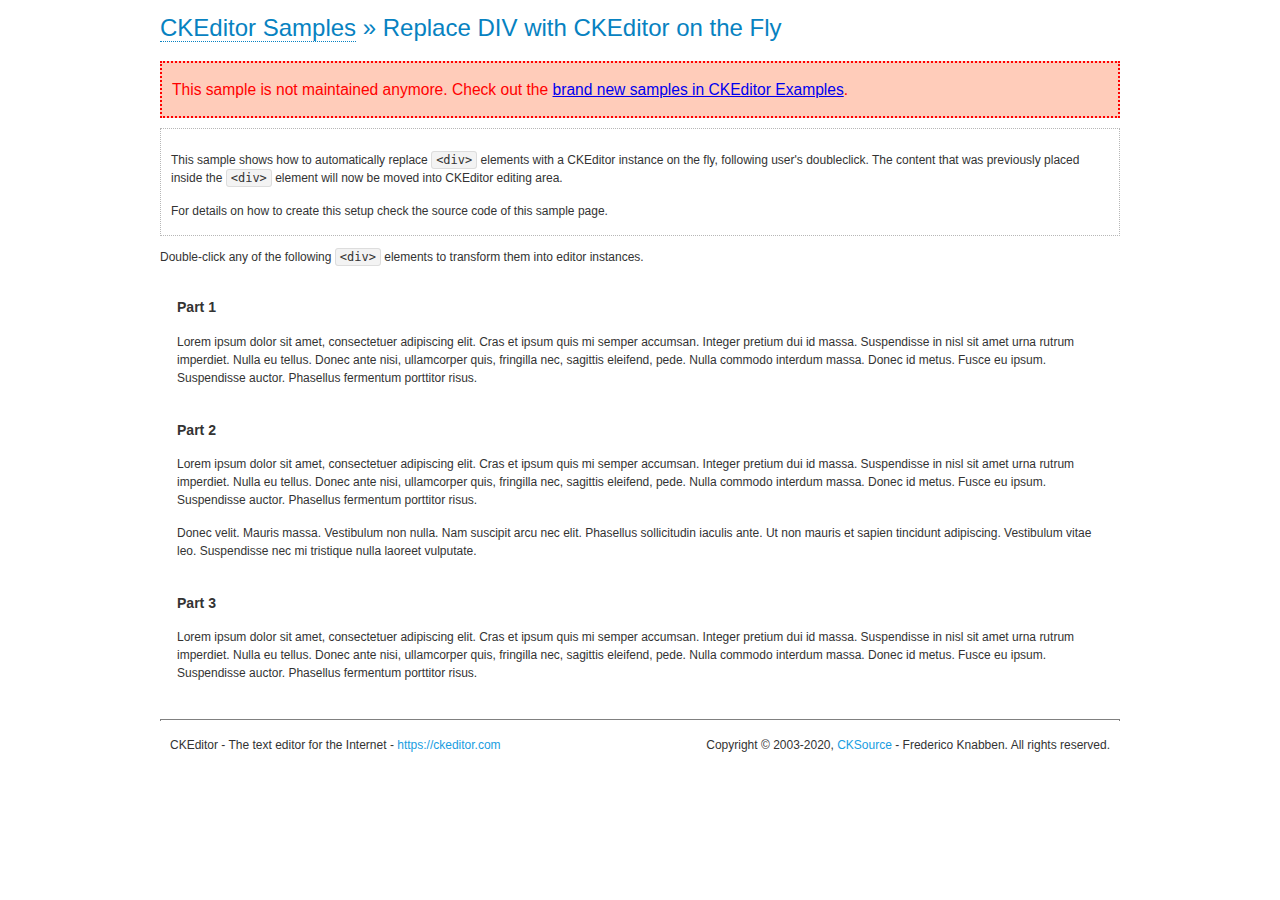
<file: Admin/ckeditor/samples/old/divreplace.html>
<!DOCTYPE html>
<!--
Copyright (c) 2003-2020, CKSource - Frederico Knabben. All rights reserved.
For licensing, see LICENSE.md or https://ckeditor.com/legal/ckeditor-oss-license
-->
<html lang="en">
<head>
	<meta charset="utf-8">
	<title>Replace DIV &mdash; CKEditor Sample</title>
	<script src="../../ckeditor.js"></script>
	<link href="sample.css" rel="stylesheet">
	<meta name="description" content="Try the latest sample of CKEditor 4 and learn more about customizing your WYSIWYG editor with endless possibilities.">
	<style>

		div.editable
		{
			border: solid 2px transparent;
			padding-left: 15px;
			padding-right: 15px;
		}

		div.editable:hover
		{
			border-color: black;
		}

	</style>
	<script>

		// Uncomment the following code to test the "Timeout Loading Method".
		// CKEDITOR.loadFullCoreTimeout = 5;

		window.onload = function() {
			// Listen to the double click event.
			if ( window.addEventListener )
				document.body.addEventListener( 'dblclick', onDoubleClick, false );
			else if ( window.attachEvent )
				document.body.attachEvent( 'ondblclick', onDoubleClick );

		};

		function onDoubleClick( ev ) {
			// Get the element which fired the event. This is not necessarily the
			// element to which the event has been attached.
			var element = ev.target || ev.srcElement;

			// Find out the div that holds this element.
			var name;

			do {
				element = element.parentNode;
			}
			while ( element && ( name = element.nodeName.toLowerCase() ) &&
				( name != 'div' || element.className.indexOf( 'editable' ) == -1 ) && name != 'body' );

			if ( name == 'div' && element.className.indexOf( 'editable' ) != -1 )
				replaceDiv( element );
		}

		var editor;

		function replaceDiv( div ) {
			if ( editor )
				editor.destroy();

			editor = CKEDITOR.replace( div );
		}

	</script>
</head>
<body>
	<h1 class="samples">
		<a href="index.html">CKEditor Samples</a> &raquo; Replace DIV with CKEditor on the Fly
	</h1>
	<div class="warning deprecated">
		This sample is not maintained anymore. Check out the <a href="https://ckeditor.com/docs/ckeditor4/latest/examples/index.html">brand new samples in CKEditor Examples</a>.
	</div>
	<div class="description">
		<p>
			This sample shows how to automatically replace <code>&lt;div&gt;</code> elements
			with a CKEditor instance on the fly, following user's doubleclick. The content
			that was previously placed inside the <code>&lt;div&gt;</code> element will now
			be moved into CKEditor editing area.
		</p>
		<p>
			For details on how to create this setup check the source code of this sample page.
		</p>
	</div>
	<p>
		Double-click any of the following <code>&lt;div&gt;</code> elements to transform them into
		editor instances.
	</p>
	<div class="editable">
		<h3>
			Part 1
		</h3>
		<p>
			Lorem ipsum dolor sit amet, consectetuer adipiscing elit. Cras et ipsum quis mi
			semper accumsan. Integer pretium dui id massa. Suspendisse in nisl sit amet urna
			rutrum imperdiet. Nulla eu tellus. Donec ante nisi, ullamcorper quis, fringilla
			nec, sagittis eleifend, pede. Nulla commodo interdum massa. Donec id metus. Fusce
			eu ipsum. Suspendisse auctor. Phasellus fermentum porttitor risus.
		</p>
	</div>
	<div class="editable">
		<h3>
			Part 2
		</h3>
		<p>
			Lorem ipsum dolor sit amet, consectetuer adipiscing elit. Cras et ipsum quis mi
			semper accumsan. Integer pretium dui id massa. Suspendisse in nisl sit amet urna
			rutrum imperdiet. Nulla eu tellus. Donec ante nisi, ullamcorper quis, fringilla
			nec, sagittis eleifend, pede. Nulla commodo interdum massa. Donec id metus. Fusce
			eu ipsum. Suspendisse auctor. Phasellus fermentum porttitor risus.
		</p>
		<p>
			Donec velit. Mauris massa. Vestibulum non nulla. Nam suscipit arcu nec elit. Phasellus
			sollicitudin iaculis ante. Ut non mauris et sapien tincidunt adipiscing. Vestibulum
			vitae leo. Suspendisse nec mi tristique nulla laoreet vulputate.
		</p>
	</div>
	<div class="editable">
		<h3>
			Part 3
		</h3>
		<p>
			Lorem ipsum dolor sit amet, consectetuer adipiscing elit. Cras et ipsum quis mi
			semper accumsan. Integer pretium dui id massa. Suspendisse in nisl sit amet urna
			rutrum imperdiet. Nulla eu tellus. Donec ante nisi, ullamcorper quis, fringilla
			nec, sagittis eleifend, pede. Nulla commodo interdum massa. Donec id metus. Fusce
			eu ipsum. Suspendisse auctor. Phasellus fermentum porttitor risus.
		</p>
	</div>
	<div id="footer">
		<hr>
		<p>
			CKEditor - The text editor for the Internet - <a class="samples" href="https://ckeditor.com/">https://ckeditor.com</a>
		</p>
		<p id="copy">
			Copyright &copy; 2003-2020, <a class="samples" href="https://cksource.com/">CKSource</a> - Frederico
			Knabben. All rights reserved.
		</p>
	</div>
</body>
</html>
</file>
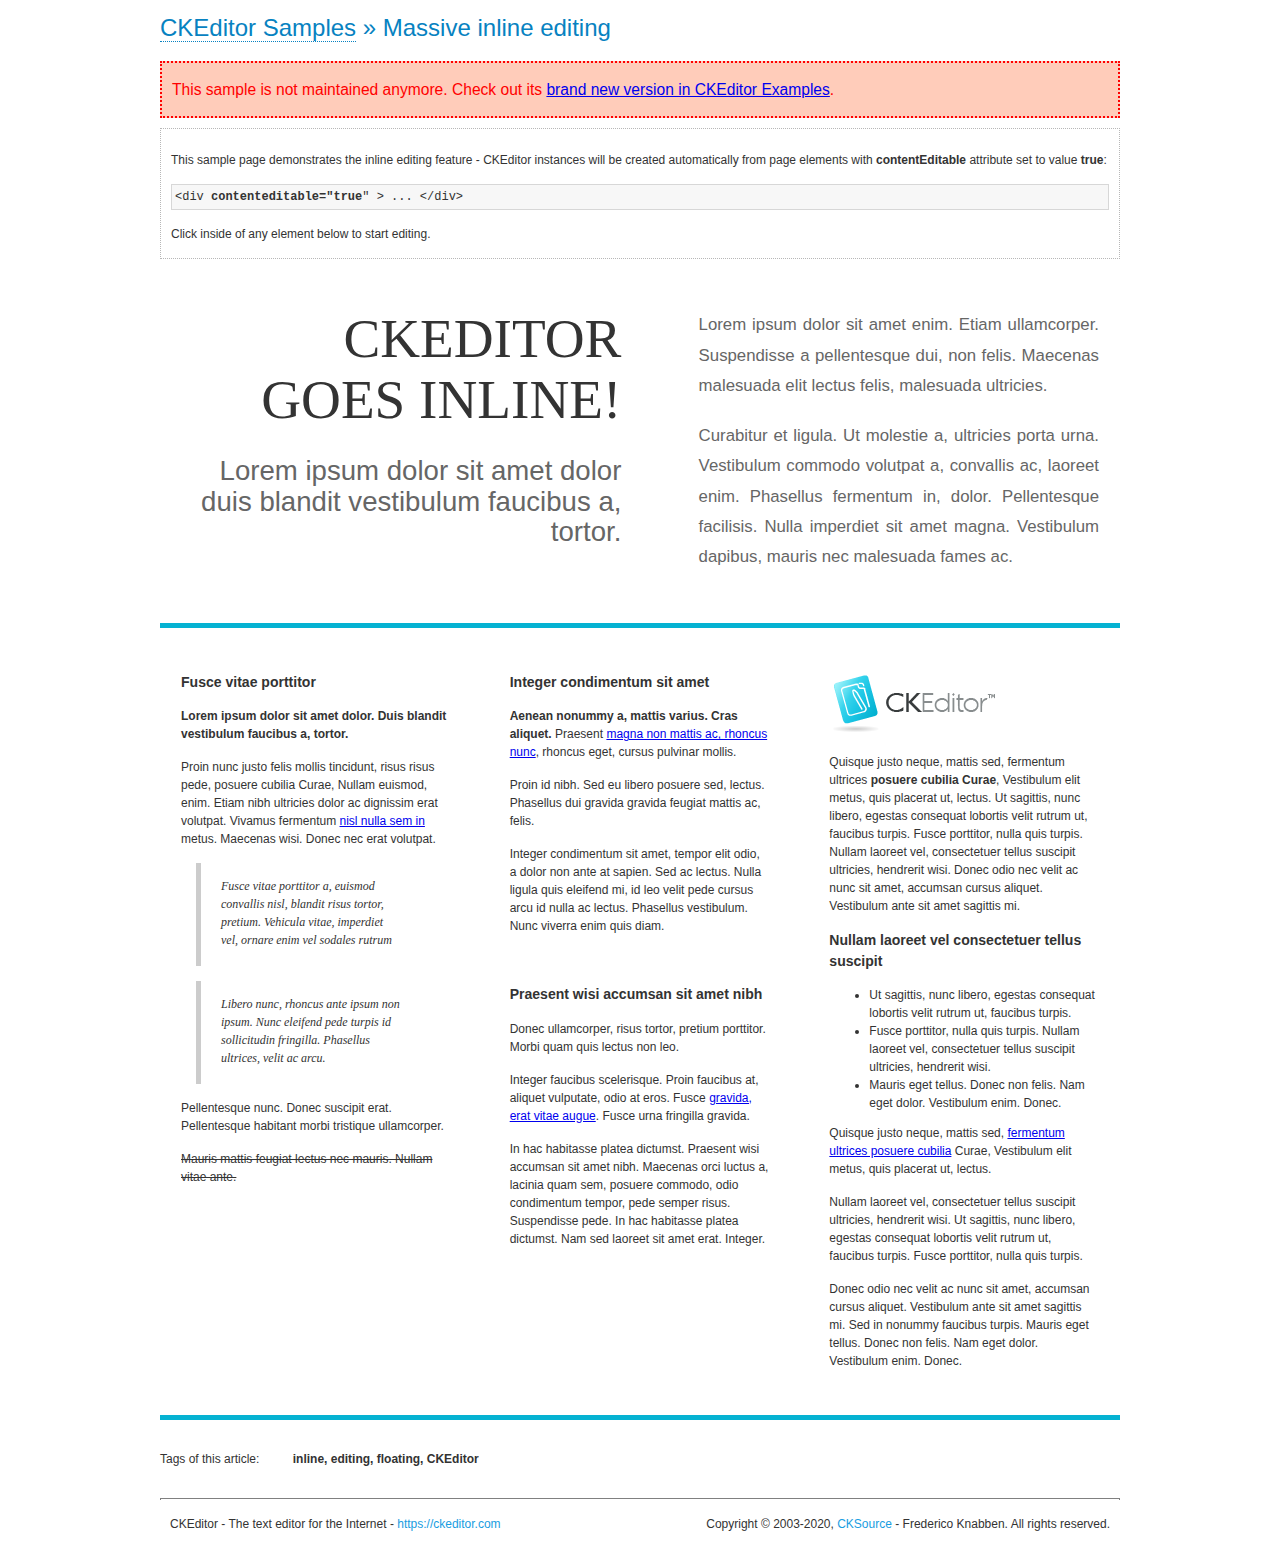
<file: Admin/ckeditor/samples/old/inlineall.html>
<!DOCTYPE html>
<!--
Copyright (c) 2003-2020, CKSource - Frederico Knabben. All rights reserved.
For licensing, see LICENSE.md or https://ckeditor.com/legal/ckeditor-oss-license
-->
<html lang="en">
<head>
	<meta charset="utf-8">
	<title>Massive inline editing &mdash; CKEditor Sample</title>
	<meta name="description" content="Try the latest sample of CKEditor 4 and learn more about customizing your WYSIWYG editor with endless possibilities.">
	<script src="../../ckeditor.js"></script>
	<script>

		// This code is generally not necessary, but it is here to demonstrate
		// how to customize specific editor instances on the fly. This fits well
		// this demo because we have editable elements (like headers) that
		// require less features.

		// The "instanceCreated" event is fired for every editor instance created.
		CKEDITOR.on( 'instanceCreated', function( event ) {
			var editor = event.editor,
				element = editor.element;

			// Customize editors for headers and tag list.
			// These editors don't need features like smileys, templates, iframes etc.
			if ( element.is( 'h1', 'h2', 'h3' ) || element.getAttribute( 'id' ) == 'taglist' ) {
				// Customize the editor configurations on "configLoaded" event,
				// which is fired after the configuration file loading and
				// execution. This makes it possible to change the
				// configurations before the editor initialization takes place.
				editor.on( 'configLoaded', function() {

					// Remove unnecessary plugins to make the editor simpler.
					editor.config.removePlugins = 'colorbutton,find,flash,font,' +
						'forms,iframe,image,newpage,removeformat,' +
						'smiley,specialchar,stylescombo,templates';

					// Rearrange the layout of the toolbar.
					editor.config.toolbarGroups = [
						{ name: 'editing',		groups: [ 'basicstyles', 'links' ] },
						{ name: 'undo' },
						{ name: 'clipboard',	groups: [ 'selection', 'clipboard' ] },
						{ name: 'about' }
					];
				});
			}
		});

	</script>
	<link href="sample.css" rel="stylesheet">
	<style>

		/* The following styles are just to make the page look nice. */

		/* Workaround to show Arial Black in Firefox. */
		@font-face
		{
			font-family: 'arial-black';
			src: local('Arial Black');
		}

		*[contenteditable="true"]
		{
			padding: 10px;
		}

		#container
		{
			width: 960px;
			margin: 30px auto 0;
		}

		#header
		{
			overflow: hidden;
			padding: 0 0 30px;
			border-bottom: 5px solid #05B2D2;
			position: relative;
		}

		#headerLeft,
		#headerRight
		{
			width: 49%;
			overflow: hidden;
		}

		#headerLeft
		{
			float: left;
			padding: 10px 1px 1px;
		}

		#headerLeft h2,
		#headerLeft h3
		{
			text-align: right;
			margin: 0;
			overflow: hidden;
			font-weight: normal;
		}

		#headerLeft h2
		{
			font-family: "Arial Black",arial-black;
			font-size: 4.6em;
			line-height: 1.1;
			text-transform: uppercase;
		}

		#headerLeft h3
		{
			font-size: 2.3em;
			line-height: 1.1;
			margin: .2em 0 0;
			color: #666;
		}

		#headerRight
		{
			float: right;
			padding: 1px;
		}

		#headerRight p
		{
			line-height: 1.8;
			text-align: justify;
			margin: 0;
		}

		#headerRight p + p
		{
			margin-top: 20px;
		}

		#headerRight > div
		{
			padding: 20px;
			margin: 0 0 0 30px;
			font-size: 1.4em;
			color: #666;
		}

		#columns
		{
			color: #333;
			overflow: hidden;
			padding: 20px 0;
		}

		#columns > div
		{
			float: left;
			width: 33.3%;
		}

		#columns #column1 > div
		{
			margin-left: 1px;
		}

		#columns #column3 > div
		{
			margin-right: 1px;
		}

		#columns > div > div
		{
			margin: 0px 10px;
			padding: 10px 20px;
		}

		#columns blockquote
		{
			margin-left: 15px;
		}

		#tagLine
		{
			border-top: 5px solid #05B2D2;
			padding-top: 20px;
		}

		#taglist {
			display: inline-block;
			margin-left: 20px;
			font-weight: bold;
			margin: 0 0 0 20px;
		}

	</style>
</head>
<body>
<div>
	<h1 class="samples"><a href="index.html">CKEditor Samples</a> &raquo; Massive inline editing</h1>
	<div class="warning deprecated">
		This sample is not maintained anymore. Check out its <a href="https://ckeditor.com/docs/ckeditor4/latest/examples/inline.html">brand new version in CKEditor Examples</a>.
	</div>
	<div class="description">
		<p>This sample page demonstrates the inline editing feature - CKEditor instances will be created automatically from page elements with <strong>contentEditable</strong> attribute set to value <strong>true</strong>:</p>
		<pre class="samples">&lt;div <strong>contenteditable="true</strong>" &gt; ... &lt;/div&gt;</pre>
		<p>Click inside of any element below to start editing.</p>
	</div>
</div>
<div id="container">
	<div id="header">
		<div id="headerLeft">
			<h2 id="sampleTitle" contenteditable="true">
				CKEditor<br> Goes Inline!
			</h2>
			<h3 contenteditable="true">
				Lorem ipsum dolor sit amet dolor duis blandit vestibulum faucibus a, tortor.
			</h3>
		</div>
		<div id="headerRight">
			<div contenteditable="true">
				<p>
					Lorem ipsum dolor sit amet enim. Etiam ullamcorper. Suspendisse a pellentesque dui, non felis. Maecenas malesuada elit lectus felis, malesuada ultricies.
				</p>
				<p>
					Curabitur et ligula. Ut molestie a, ultricies porta urna. Vestibulum commodo volutpat a, convallis ac, laoreet enim. Phasellus fermentum in, dolor. Pellentesque facilisis. Nulla imperdiet sit amet magna. Vestibulum dapibus, mauris nec malesuada fames ac.
				</p>
			</div>
		</div>
	</div>
	<div id="columns">
		<div id="column1">
			<div contenteditable="true">
				<h3>
					Fusce vitae porttitor
				</h3>
				<p>
					<strong>
						Lorem ipsum dolor sit amet dolor. Duis blandit vestibulum faucibus a, tortor.
					</strong>
				</p>
				<p>
					Proin nunc justo felis mollis tincidunt, risus risus pede, posuere cubilia Curae, Nullam euismod, enim. Etiam nibh ultricies dolor ac dignissim erat volutpat. Vivamus fermentum <a href="https://ckeditor.com/">nisl nulla sem in</a> metus. Maecenas wisi. Donec nec erat volutpat.
				</p>
				<blockquote>
					<p>
						Fusce vitae porttitor a, euismod convallis nisl, blandit risus tortor, pretium.
						Vehicula vitae, imperdiet vel, ornare enim vel sodales rutrum
					</p>
				</blockquote>
				<blockquote>
					<p>
						Libero nunc, rhoncus ante ipsum non ipsum. Nunc eleifend pede turpis id sollicitudin fringilla. Phasellus ultrices, velit ac arcu.
					</p>
				</blockquote>
				<p>Pellentesque nunc. Donec suscipit erat. Pellentesque habitant morbi tristique ullamcorper.</p>
				<p><s>Mauris mattis feugiat lectus nec mauris. Nullam vitae ante.</s></p>
			</div>
		</div>
		<div id="column2">
			<div contenteditable="true">
				<h3>
					Integer condimentum sit amet
				</h3>
				<p>
					<strong>Aenean nonummy a, mattis varius. Cras aliquet.</strong>
					Praesent <a href="https://ckeditor.com/">magna non mattis ac, rhoncus nunc</a>, rhoncus eget, cursus pulvinar mollis.</p>
				<p>Proin id nibh. Sed eu libero posuere sed, lectus. Phasellus dui gravida gravida feugiat mattis ac, felis.</p>
				<p>Integer condimentum sit amet, tempor elit odio, a dolor non ante at sapien. Sed ac lectus. Nulla ligula quis eleifend mi, id leo velit pede cursus arcu id nulla ac lectus. Phasellus vestibulum. Nunc viverra enim quis diam.</p>
			</div>
			<div contenteditable="true">
				<h3>
					Praesent wisi accumsan sit amet nibh
				</h3>
				<p>Donec ullamcorper, risus tortor, pretium porttitor. Morbi quam quis lectus non leo.</p>
				<p style="margin-left: 40px; ">Integer faucibus scelerisque. Proin faucibus at, aliquet vulputate, odio at eros. Fusce <a href="https://ckeditor.com/">gravida, erat vitae augue</a>. Fusce urna fringilla gravida.</p>
				<p>In hac habitasse platea dictumst. Praesent wisi accumsan sit amet nibh. Maecenas orci luctus a, lacinia quam sem, posuere commodo, odio condimentum tempor, pede semper risus. Suspendisse pede. In hac habitasse platea dictumst. Nam sed laoreet sit amet erat. Integer.</p>
			</div>
		</div>
		<div id="column3">
			<div contenteditable="true">
				<p>
					<img src="assets/inlineall/logo.png" alt="CKEditor logo" style="float:left">
				</p>
				<p>Quisque justo neque, mattis sed, fermentum ultrices <strong>posuere cubilia Curae</strong>, Vestibulum elit metus, quis placerat ut, lectus. Ut sagittis, nunc libero, egestas consequat lobortis velit rutrum ut, faucibus turpis. Fusce porttitor, nulla quis turpis. Nullam laoreet vel, consectetuer tellus suscipit ultricies, hendrerit wisi. Donec odio nec velit ac nunc sit amet, accumsan cursus aliquet. Vestibulum ante sit amet sagittis mi.</p>
				<h3>
					Nullam laoreet vel consectetuer tellus suscipit
				</h3>
				<ul>
					<li>Ut sagittis, nunc libero, egestas consequat lobortis velit rutrum ut, faucibus turpis.</li>
					<li>Fusce porttitor, nulla quis turpis. Nullam laoreet vel, consectetuer tellus suscipit ultricies, hendrerit wisi.</li>
					<li>Mauris eget tellus. Donec non felis. Nam eget dolor. Vestibulum enim. Donec.</li>
				</ul>
				<p>Quisque justo neque, mattis sed, <a href="https://ckeditor.com/">fermentum ultrices posuere cubilia</a> Curae, Vestibulum elit metus, quis placerat ut, lectus.</p>
				<p>Nullam laoreet vel, consectetuer tellus suscipit ultricies, hendrerit wisi. Ut sagittis, nunc libero, egestas consequat lobortis velit rutrum ut, faucibus turpis. Fusce porttitor, nulla quis turpis.</p>
				<p>Donec odio nec velit ac nunc sit amet, accumsan cursus aliquet. Vestibulum ante sit amet sagittis mi. Sed in nonummy faucibus turpis. Mauris eget tellus. Donec non felis. Nam eget dolor. Vestibulum enim. Donec.</p>
			</div>
		</div>
	</div>
	<div id="tagLine">
		Tags of this article:
		<p id="taglist" contenteditable="true">
			inline, editing, floating, CKEditor
		</p>
	</div>
</div>
<div id="footer">
	<hr>
	<p>
		CKEditor - The text editor for the Internet - <a class="samples" href="https://ckeditor.com/">
			https://ckeditor.com</a>
	</p>
	<p id="copy">
		Copyright &copy; 2003-2020, <a class="samples" href="https://cksource.com/">CKSource</a>
		- Frederico Knabben. All rights reserved.
	</p>
</div>
</body>
</html>
</file>
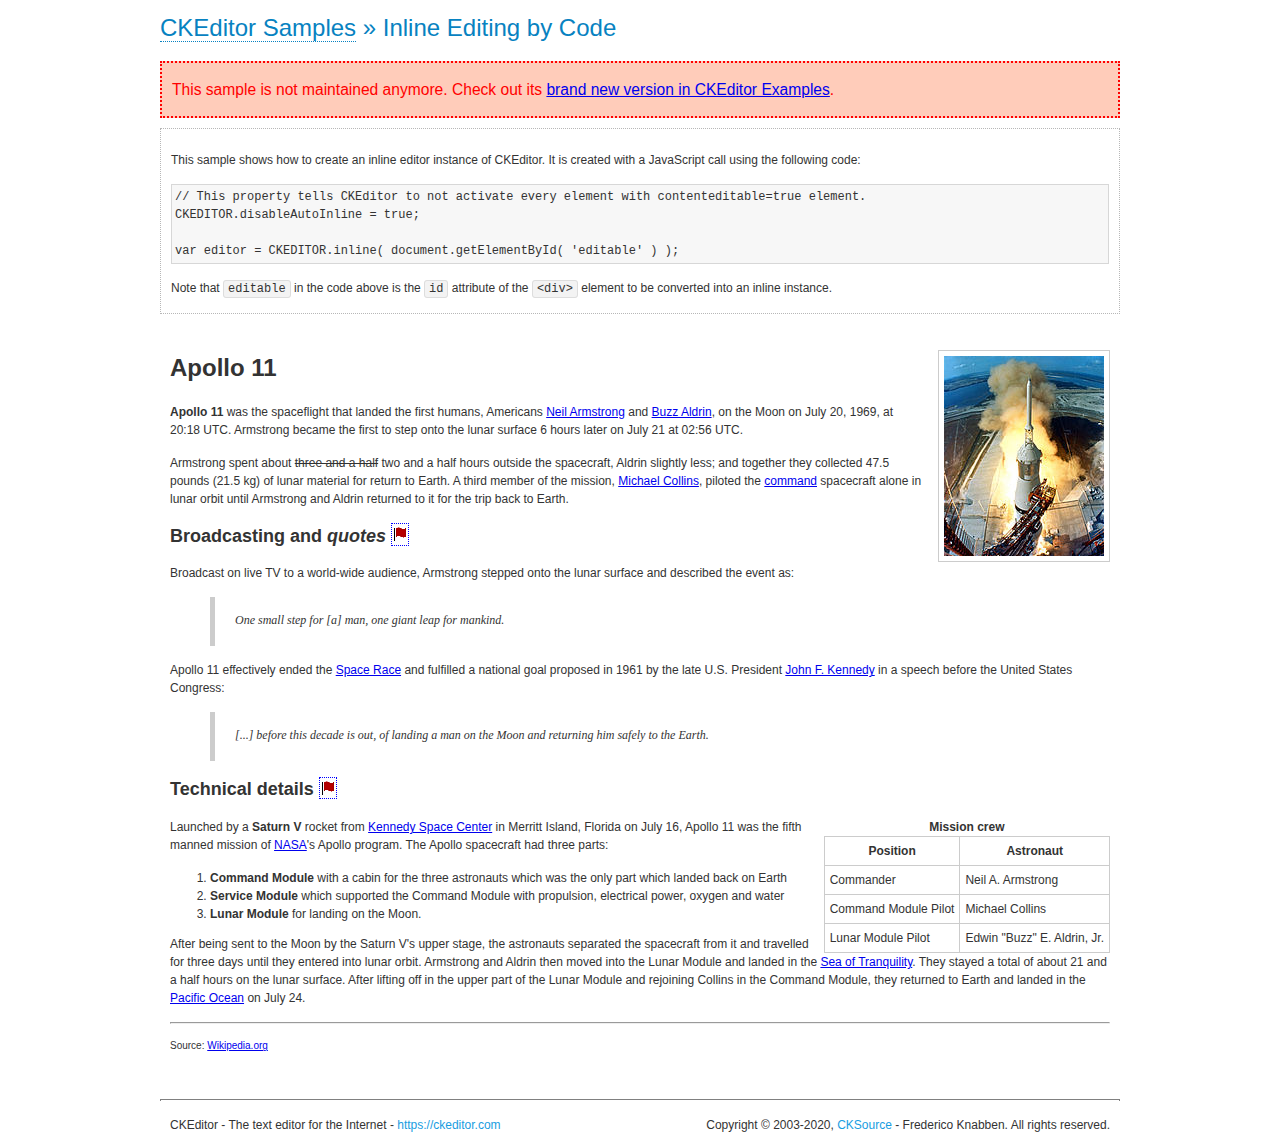
<file: Admin/ckeditor/samples/old/inlinebycode.html>
<!DOCTYPE html>
<!--
Copyright (c) 2003-2020, CKSource - Frederico Knabben. All rights reserved.
For licensing, see LICENSE.md or https://ckeditor.com/legal/ckeditor-oss-license
-->
<html lang="en">
<head>
	<meta charset="utf-8">
	<title>Inline Editing by Code &mdash; CKEditor Sample</title>
	<script src="../../ckeditor.js"></script>
	<link href="sample.css" rel="stylesheet">
	<meta name="description" content="Try the latest sample of CKEditor 4 and learn more about customizing your WYSIWYG editor with endless possibilities.">
	<style>

		#editable
		{
			padding: 10px;
			float: left;
		}

	</style>
</head>
<body>
	<h1 class="samples">
		<a href="index.html">CKEditor Samples</a> &raquo; Inline Editing by Code
	</h1>
	<div class="warning deprecated">
		This sample is not maintained anymore. Check out its <a href="https://ckeditor.com/docs/ckeditor4/latest/examples/inline.html">brand new version in CKEditor Examples</a>.
	</div>
	<div class="description">
		<p>
			This sample shows how to create an inline editor instance of CKEditor. It is created
			with a JavaScript call using the following code:
		</p>
<pre class="samples">
// This property tells CKEditor to not activate every element with contenteditable=true element.
CKEDITOR.disableAutoInline = true;

var editor = CKEDITOR.inline( document.getElementById( 'editable' ) );
</pre>
		<p>
			Note that <code>editable</code> in the code above is the <code>id</code>
			attribute of the <code>&lt;div&gt;</code> element to be converted into an inline instance.
		</p>
	</div>
	<div id="editable" contenteditable="true">
		<h1><img alt="Saturn V carrying Apollo 11" class="right" src="assets/sample.jpg" /> Apollo 11</h1>

		<p><b>Apollo 11</b> was the spaceflight that landed the first humans, Americans <a href="http://en.wikipedia.org/wiki/Neil_Armstrong" title="Neil Armstrong">Neil Armstrong</a> and <a href="http://en.wikipedia.org/wiki/Buzz_Aldrin" title="Buzz Aldrin">Buzz Aldrin</a>, on the Moon on July 20, 1969, at 20:18 UTC. Armstrong became the first to step onto the lunar surface 6 hours later on July 21 at 02:56 UTC.</p>

		<p>Armstrong spent about <s>three and a half</s> two and a half hours outside the spacecraft, Aldrin slightly less; and together they collected 47.5 pounds (21.5&nbsp;kg) of lunar material for return to Earth. A third member of the mission, <a href="http://en.wikipedia.org/wiki/Michael_Collins_(astronaut)" title="Michael Collins (astronaut)">Michael Collins</a>, piloted the <a href="http://en.wikipedia.org/wiki/Apollo_Command/Service_Module" title="Apollo Command/Service Module">command</a> spacecraft alone in lunar orbit until Armstrong and Aldrin returned to it for the trip back to Earth.</p>

		<h2>Broadcasting and <em>quotes</em> <a id="quotes" name="quotes"></a></h2>

		<p>Broadcast on live TV to a world-wide audience, Armstrong stepped onto the lunar surface and described the event as:</p>

		<blockquote>
			<p>One small step for [a] man, one giant leap for mankind.</p>
		</blockquote>

		<p>Apollo 11 effectively ended the <a href="http://en.wikipedia.org/wiki/Space_Race" title="Space Race">Space Race</a> and fulfilled a national goal proposed in 1961 by the late U.S. President <a href="http://en.wikipedia.org/wiki/John_F._Kennedy" title="John F. Kennedy">John F. Kennedy</a> in a speech before the United States Congress:</p>

		<blockquote>
			<p>[...] before this decade is out, of landing a man on the Moon and returning him safely to the Earth.</p>
		</blockquote>

		<h2>Technical details <a id="tech-details" name="tech-details"></a></h2>

		<table align="right" border="1" bordercolor="#ccc" cellpadding="5" cellspacing="0" style="border-collapse:collapse;margin:10px 0 10px 15px;">
			<caption><strong>Mission crew</strong></caption>
			<thead>
			<tr>
				<th scope="col">Position</th>
				<th scope="col">Astronaut</th>
			</tr>
			</thead>
			<tbody>
			<tr>
				<td>Commander</td>
				<td>Neil A. Armstrong</td>
			</tr>
			<tr>
				<td>Command Module Pilot</td>
				<td>Michael Collins</td>
			</tr>
			<tr>
				<td>Lunar Module Pilot</td>
				<td>Edwin &quot;Buzz&quot; E. Aldrin, Jr.</td>
			</tr>
			</tbody>
		</table>

		<p>Launched by a <strong>Saturn V</strong> rocket from <a href="http://en.wikipedia.org/wiki/Kennedy_Space_Center" title="Kennedy Space Center">Kennedy Space Center</a> in Merritt Island, Florida on July 16, Apollo 11 was the fifth manned mission of <a href="http://en.wikipedia.org/wiki/NASA" title="NASA">NASA</a>&#39;s Apollo program. The Apollo spacecraft had three parts:</p>

		<ol>
			<li><strong>Command Module</strong> with a cabin for the three astronauts which was the only part which landed back on Earth</li>
			<li><strong>Service Module</strong> which supported the Command Module with propulsion, electrical power, oxygen and water</li>
			<li><strong>Lunar Module</strong> for landing on the Moon.</li>
		</ol>

		<p>After being sent to the Moon by the Saturn V&#39;s upper stage, the astronauts separated the spacecraft from it and travelled for three days until they entered into lunar orbit. Armstrong and Aldrin then moved into the Lunar Module and landed in the <a href="http://en.wikipedia.org/wiki/Mare_Tranquillitatis" title="Mare Tranquillitatis">Sea of Tranquility</a>. They stayed a total of about 21 and a half hours on the lunar surface. After lifting off in the upper part of the Lunar Module and rejoining Collins in the Command Module, they returned to Earth and landed in the <a href="http://en.wikipedia.org/wiki/Pacific_Ocean" title="Pacific Ocean">Pacific Ocean</a> on July 24.</p>

		<hr />
		<p style="text-align: right;"><small>Source: <a href="http://en.wikipedia.org/wiki/Apollo_11">Wikipedia.org</a></small></p>
	</div>

	<script>
		// We need to turn off the automatic editor creation first.
		CKEDITOR.disableAutoInline = true;

		var editor = CKEDITOR.inline( 'editable' );
	</script>
	<div id="footer">
		<hr>
		<p contenteditable="true">
			CKEditor - The text editor for the Internet - <a class="samples" href="https://ckeditor.com/">
				https://ckeditor.com</a>
		</p>
		<p id="copy">
			Copyright &copy; 2003-2020, <a class="samples" href="https://cksource.com/">CKSource</a>
			- Frederico Knabben. All rights reserved.
		</p>
	</div>
</body>
</html>
</file>
<file: static/styles/style.css>
body{
    font-family: Cambria, Cochin, Georgia, Times, 'Times New Roman', serif;
    background-color: white;


}
.nav1 ul{
    list-style-type: none;
    margin: 0;
    padding: 0;
    overflow:hidden;
    border:1px solid lightgrey;
    background-color: whitesmoke;   
}
 .nav1 li{
    float: left;
    display: block;
    padding: 14px 16px;
    text-align: center;
    font-size:large;
}
/* @media(max-width:500px){ */
    /* .nav1 li{ */
        /* font-size: x-small; */
        /* padding: 10px 10px; */
    
    /* } */
/* } */

.sticky{
    position: fixed;
    top:0;
    width: 100%;
}
.sticky + .nav2{
    padding-top: 55px;
} 

.nav1 li a {
    text-decoration: none;
    color: black;
    font-size: 35px;
}
  .nav1 li:hover{
    background-color:skyblue;
    color: white;
}
.nav1 .logo{
    background-color:skyblue;
    border-right:1px dotted black ;
    font-family:cursive;
    font-style: italic;
    font-weight: 600;
    color:white;
    text-shadow: 2px 2px 2px black;
}
.nav2 ul{
    list-style-type: none;
    margin: 0;
    padding: 0;
    overflow:hidden;
    border:1px solid lightgrey;
    background-color: whitesmoke;   
}

 .nav2 li{
    float: left;
    display: block;
    padding: 14px 30px;
    text-align: center;
    font-size:large;
    
}
@media(max-width:1090px){
    .nav2 li{
        font-size: small;
        padding: 14px 14px;
    
    }
}
@media(max-width:500px){
    .nav2 li{
        font-size: x-small;
        padding: 10px 4px;
    
    }
}



.nav2 li a {
    text-decoration: none;
    color: black;
}
  .nav2 li:hover{
    background-color:limegreen;
    color: white;
}

.banner{
position:relative;
    background:linear-gradient(rgba(0,0,0,0.3),rgba(0,0,0,0.3)),url('../images/bg-iamges.jpg');
    width:100%;height:300px;background-size:auto;
    text-align: center;color: white;
    padding-top: 2%;
    background-position: center;
}
.banner .top-left{
    position: absolute;
    top: 8px;
    left: 16px;
}
.banner .centered h1{
    color: lightgrey;
    font-family: serif;
    word-spacing: 2px;
    letter-spacing:1px;
}
@media(max-width:700px){
    .banner .centered h1{
        font-size: x-large;
    
    } 
}
.banner .centered p{
    font-family: sans-serif;
    margin-top: 0px;
}
@media(max-width:700px){
    .banner .centered p{
        font-size: small;
    } 
}
.banner .centered span{
    color:wheat;
    font-family: serif;
}
.banner .top-right{
    position: absolute;
    top: 8px;
    right:16px;
}
.banner .bottom-right{
    position: absolute;
bottom: 8px;
    right:16px;
}
.banner .bottom-left{
    position: absolute;
    bottom: 8px;
    left:16px;
}
.banner .centered{
    position: absolute;
    top: 50%;
    left:50%;
    transform: translate(-50%,-50%);
}
.category{
    display: flex;
    flex-direction: row;
    justify-content:space-between;
    max-width: 100%;
    height:61px;
border-bottom: 2px dashed black;
    margin: 20px 0px;
    border-top: 0px solid grey;


}
.category a{
    text-decoration: none;
}
.category h2{
    padding: 0px 10px;
    color: white;
    text-shadow: 1px 1px 1px black;
    font-weight:300 ;

    width: fit-content;
    text-align: center;
    margin-top: 15px;
height: fit-content;
background-color: limegreen;

}
.category h3{
 background-color: lightgrey;
 padding: 4px;   
    width: 100px;
    font-size: 15px;
    text-align: center;
    margin-top: 30px;

}
@media(max-width:500px){
    .category h2{
font-size: large;
margin-top: 32px;
    }
    .category h3{
        padding: 4px 1px;
        font-size: 10px;
        margin-top: 35px;
    }
}
.post{
    display: flex;
    flex-direction: row;
    justify-content:space-between;
    width: 100%;
margin-bottom: 30px;
    height: 310px;
    border-bottom: 0px solid black;
background-color:transparent;
}

.post div{
    display: flex;
    flex-direction: column;
    /* justify-content: start; */
    width:400px;
max-height: 600px;
    background-color:whitesmoke;
    padding: 10px 5px;
    box-shadow: 1px 1px 2px 4px lightgrey;


}

@media(max-width:1000px){
    .post{
        flex-direction: column;
        height: fit-content;
        margin-bottom: 11px;
        position: relative;


    }
    .post div{
        width: fit-content;
        
    }

.post div p{
    font-size:small;
}
}
.post div img{
    width: 100%;
opacity: 1;
    height: 150px;
    image-resolution:300dpi;
    

    
}


.post div img:hover{
    opacity: 0.5;
    height: 150px;
    transition: opacity  .5s ease-out;
    -webkit-transition: opacity  .5s ease-out ;
    -moz-transition:  opacity  .5s ease-out;
    -o-transition:  opacity  .5s ease-out;
cursor:pointer;
transition: box-shadow .5s ease-out;


}
.post div p{
    letter-spacing: 1px;
    line-height: 1;
    margin-top: 1px;
    font-family: sans-serif;

}
.post div a{
text-decoration: none;
font-style: italic;
color: grey;

margin-top: 0px;
float: right;
}
.post div a:hover{
    background-color: green;
    color:white;

}
.post div span{
float:left;
font-size: small;
font-family: cursive;
}
.footer{
    display: flex;
flex-direction: row;
justify-content: space-between;
    position: relative;
    bottom: 0;
    background:linear-gradient(rgb(65, 63, 63) 10%,black 80%);
    color: lightgrey;
    width: 100%;
    
    padding: 1px 1px;
}
@media(max-width:700px){
    .footer{
        flex-direction: column;
        justify-content: center;
        align-content: center;

    }
}
@media(max-width:800px){
    .footer div{
height: 150px;
    
    }
}
.footer div{
    width:fit-content;
   height:140px;
    /* background-color: brown; */
    padding: 0px 50px;
    

    
}
.footer div input::placeholder{
    font-size: small;
    word-spacing: -1px;
    
}
.footer div input{
    width: 100%;
    padding: 3px 8px;
    border-radius: 2px;
    background-color: black;

}
.footer  h3{
    text-shadow:2px 2px black;
    
}
@media(max-width:800px){
    .footer h3{
    font-size:20px;
    }
    .footer p{
        font-size: 10px;
    }
}
.footer div #social-icon{
font-size:20px;
background-color:none;
/* box-shadow: 2px 2px 10px white; */
margin-right: 22px;

border-radius: 50%;

}
.sidebar{
    height: 100%;
    width: 0;
    position: fixed;
    z-index: 4;
    top: 0;
    
    -webkit-transition: all 350ms cubic-bezier(0.6,0.05,0.28,0.91);
    transition: all 350s cubic-bezier(0.6,0.05,0.28,0.91);;
    text-align: center;
    
    /* display: flex; */
    padding-top: 0px;
    /* flex-direction: column; */
    /* justify-content: space-evenly; */
    background-color:whitesmoke !important;
    overflow: hidden;
    transition: 0.5s;
}

#sideBarText{
    display: flex;
    flex-direction: column;
    justify-content: space-between;
    font-size: small;
    

}
@media(max-width:900px){

#sideBarText{
        font-size: 10px;
    }
    }
.nav-section a{
    transition: 0.3s;
    position: relative;
    cursor: pointer;

    border-bottom: none;
    text-decoration: none;
    padding: 15px 30px;
    font-size: 2em;
    display: block;
    text-align: left;
    -webkit-transition: all 250ms;
    transition: all 250ms;
}
.nav2-section {
    background-color: greenyellow;
    bottom: 0;
    
}
.nav-section a:hover{
    padding: 15px 45px;
    background-color: rgba(52,56, 56,0.2);
}
.textFadeIn a{
    opacity: 100;
    transition: 1s;
}
.bar ul{
    justify-content: center;
    flex-direction: row;
    display: flex;
    color: black;
        list-style-type: none;
        padding-left: 0;
    opacity: 0;       
}
.item{
right: 0;
}

.iconFadeIn ul{
    opacity: 100;
    transition: 1s;

}

.bar1,.bar2,.bar3{

    width: 30px;
    height: 3px;
    background-color: black;
    margin: 5px 3px;
    transition: 0.4s;
    color: #000;
    
}
@media(max-width:1000px){
    .bar1,.bar2,.bar3{width: 20px; } 
}
.change .bar1{
transform:rotate(-45deg) translate(-10px,9px);
background-color: black;

}
.change .bar2{
    opacity: 0;
}
.change .bar3{
    transform: rotate(45deg) translate(-2px, -3px);
}
.navSlide{
    animation: slide 0.3s linear forwards;
}
@keyframes slide{
    100% {
      width: 100vw; 
      height: fit-content; 
      margin-top: 60px;

    }}
    .single-page img{
        width: 100%;
        height: 300px;
        margin: 1px 0;
text-shadow: 2px 2px 6px limegreen;
    }
    .single-page h1{
        text-align: center;
        color:black;
        font-weight: 900;
        font-family:sans-serif ;
       text-shadow: 2px 2px 2px white;
        text-transform: uppercase;
    }
    @media(max-width:700px){
        .single-page h1{
        font-size:25px;
    
        }
        .single-page #social-icon{
            font-size: 15px !important;
        }
    }
    .single-page-text p{
        text-indent: 30px;
        margin: 0px 5px;
        word-spacing: auto;
        text-align: center;
        font-family: sans-serif;


    }
    .single-page .icon{
        text-align: center;
        margin: 8px 0px;
    }
    .single-page #social-icon{
        font-size:20px;
        background-color:none;
        box-shadow: 2px 2px 10px white;
        margin-right: 22px;
        border-radius: 50%;
        
        
    } 


    .single-page .commententries h3 {
        color: #000;
        font-family:cursive;
        font-size: 18px;
        font-style: normal;
        font-weight: 500;
        margin: 0;
        padding-bottom: 5px;
    }
    
    .single-page .commententries h3::before {
        background: #e6e6e6 none repeat scroll 0 0;
        content: "";
        height: 1;
        width: 100%;
        bottom: 0;
    }
    
    .single-page .commententries ul {
        margin: 0;
        padding: 0;
    }
    
    .single-page .commententries ul ul {
        margin-left: 60px;
    }
    
    .single-page .commententries ul li article.comment {
        padding-bottom: 13px;
        padding-top: 30px;
    
    }
    
    .single-page .commententries ul li article.comment:before {
        background: #e6e6e6 none repeat scroll 0 0;
        content: "";
        height: 1px;

        width: 100%;
        bottom: 0;
    }
    
    
    
    .single-page.commententries .author-name h5 a {
        font-family: Geometria;
        font-size: 21px;
        font-weight: 500;
        text-decoration: none;
        color: #000;
    }
    .single-page .commententries .author-name h5 a {
        color: #000;
        font-family: Geometria;
        font-size: 21px;
        font-weight: 500;
        line-height: 10px;
        color: #000;
        text-decoration: none;
    }
    .single-page .commententries .author-name p {
        color: #000;
        font-family: Geometria;
        font-size: 13px;
        font-weight: 500;
        line-height: 10px;
        color: #989191
    }
    .single-page .commententries .comment-body p {
        font-family: Geometria;
        font-size: 15px;
        font-weight: 500;
        line-height: 25px;
        color: black
    }
    .single-page .commententries .reply p span {
        color: gray;
        font-family: Geometria;
        font-size: 18px;
        font-weight: 500;
        margin-right: 50px;
    }
    .single-page .commententries .reply p span i {
        color: #989191;
        margin-right: 10px;
    }
    .single-page .commententries ul {
        overflow: hidden;
    }
    .single-page .commententries ul li {
        list-style: none
    }
    .commententries .comment-author  img{
        border-radius: 10%; 
        float: left; 
        height:55px;
        width:55px;
    
    }
    .commententries .comment-details {
        margin-left: 70px;
    }
    
    .single-page form input {
        border: 1px solid black;
        margin: 5px  5px;
        padding: 12px 22px;
        border-radius: 7px;
        width: 100%;
    
    }
    .single-page form input[placeholder] {
        color: #000;
        font-family: Geometria;
        font-size: 16px;
        font-weight: 500;
        

    }
    .single-page{
background-color: white;
    }
    .single-page form .name {
        float: left;
        margin-bottom: 15px;
        width: 50%;
    }
    .single-page form .email {
        width: 50%;
        float: right;
    }
    .single-page form .name input {
        width: 95%;
    }
    .single-page form .name .name {
        margin-right: 20px;
    }
    .single-page form .email input {
        width: 95%;
    }
    .single-page form .comment {
        margin-right: 150px;
    }
    .single-page .post{
        
        height: fit-content;
    }
    .single-page form .post input[type="submit"] {
        background:skyblue;
        color: #fff;
        font-family: Geometria;
        font-size: 15px;
        font-weight: 500;
        padding: 1px 38px;
        text-transform: uppercase;
        width: 100%;
        height: 50px;
        bottom:0;
        top: 0;
    

    }
    .single-page form {
        position: relative;
        margin:60px 0 0 0 ;
        ;
    }
    /*category-page section*/
/* *********************************** */
    /* ******************************************** */
    /* category-container */
    .category-container{
        display: flex;
        flex-direction: row;
        flex-wrap: wrap;
        padding:0 4px;
        /* justify-content:space-evenly;
        width: 100%;
        
        margin: 5px 10px;
        min-height:fit-content;
        /* /* box-sizing: border-box;  */
        /* background-color: black;
    } */ }
/*  */
.category-container div{
    flex:25%;
    max-width: 25%;
    background-color: whitesmoke;
border: 1px solid grey; 
        padding:0 4px;
        
    }

.category-container div p{
    font-size:small;
    /* white-space:; */
}
.category-container div span{
    float: right;
}

.category-container div img{
    width: 100%;
    vertical-align: middle;
    padding-top: 8px;
opacity: 1;
    height: 200px;
    image-resolution:300dpi;
    

    
}
 @media screen and (max-width:800px){
     .category-container div{
flex:50%;
max-width: 50%;

     }
 }

@media screen and (max-width:600px){
    .category-container div{
        flex:100%;
        max-width: 100%;
    }
}
/* alert box */
.alert{
    padding: 20px;
    background-color:rgb(240, 52, 52);
    color:whitesmoke;
    position: relative;
    margin: 15px 5px;
    box-shadow:0 4px 8px  0px rgba(0,0,0,0.5);
    border-radius:0px;
    font-size:20px;
    /* display:none; */

}
.alert:hover{
    box-shadow: 0 4px 32px 0 rgba(0,0,0,0.5);
}
/* alert box close button */
.closebtn{
margin-left: 15px;
color:black;
font-weight: bold;
float: right;
font-size: 50px;
line-height: 20px;
cursor: pointer;
transition: 0.3s;
}
.closebtn:hover{
    color:white;
}
.pagination a{
text-decoration: none;
padding: 2px 4px;
}
.job form{
    display: block;
    margin-bottom: 40px;
    background:linear-gradient( grey,white);
    box-shadow: 0px 4px  16px 0px rgba(31, 54, 54, 0.8);
    
}
.job form input{
    width:90%;
    margin:13px 4%;
    height: 40px;
    border:1px solid rgba(0,0,0,0.5);
    color:black;
    border-radius: 1px;
    padding:10px;

}
.job form select{
    width: 90%;
    padding:10px;
    margin:20px 4%;
    
    height: 40px;
    border:1px solid grey;
    color:black;
    border-radius: 1px;

}
.job form input:focus{
outline: none;
    
}
.job form select:focus{
    outline: none;
}
.job form textarea{
    width:90%;
    margin:10px 4%;
    padding:15px 10px;
    height:150px;

    border:1px solid grey;
    color:black;
    border-radius: 1px;
}
</file>
<file: Admin/ckeditor/samples/css/samples.css>
/**
 * @license Copyright (c) 2003-2020, CKSource - Frederico Knabben. All rights reserved.
 * For licensing, see LICENSE.md or https://ckeditor.com/legal/ckeditor-oss-license
 */
@media (max-width: 900px) {
  .global-is-mobile-hidden {
    display: none !important;
  }
}
article,
aside,
details,
figcaption,
figure,
footer,
header,
hgroup,
main,
menu,
nav,
section {
  display: block;
}
body,
html {
  margin: 0;
  padding: 0;
  font: 16px / 1.8 Arial, 'Helvetica Neue', Helvetica, sans-serif;
  font-weight: 300;
  color: #575757;
}
.grid-width-10 {
  width: 10%;
}
.grid-width-20 {
  width: 20%;
}
.grid-width-30 {
  width: 30%;
}
.grid-width-40 {
  width: 40%;
}
.grid-width-50 {
  width: 50%;
}
.grid-width-60 {
  width: 60%;
}
.grid-width-70 {
  width: 70%;
}
.grid-width-80 {
  width: 80%;
}
.grid-width-90 {
  width: 90%;
}
.grid-width-100 {
  width: 100%;
}
@media (max-width: 900px) {
  .grid-width-10,
  .grid-width-20,
  .grid-width-30,
  .grid-width-40,
  .grid-width-50,
  .grid-width-60,
  .grid-width-70,
  .grid-width-80,
  .grid-width-90,
  .grid-width-100 {
    width: 100%;
  }
}
*[class*="grid-width"] {
  -webkit-box-sizing: border-box;
  -moz-box-sizing: border-box;
  box-sizing: border-box;
  padding-left: 4%;
  padding-right: 4%;
  float: left;
}
*[class*="grid-width"]:after,
.grid-container:after,
*[class*="grid-width"]:before,
.grid-container:before {
  content: '';
  display: block;
  overflow: hidden;
  visibility: hidden;
  font-size: 0;
  line-height: 0;
  width: 0;
  height: 0;
}
*[class*="grid-width"]:after,
.grid-container:after {
  clear: both;
}
.grid-container {
  -webkit-box-sizing: border-box;
  -moz-box-sizing: border-box;
  box-sizing: border-box;
  margin-left: auto;
  margin-right: auto;
}
.grid-container-nested *[class*="grid-width"]:first-child {
  padding-left: 0;
}
.grid-container-nested *[class*="grid-width"]:last-child {
  padding-right: 0;
}
@media (max-width: 900px) {
  .grid-container-nested *[class*="grid-width"]:first-child {
    padding-left: 4%;
  }
  .grid-container-nested *[class*="grid-width"]:last-child {
    padding-right: 4%;
  }
}
.header-a {
  min-height: 140px;
  overflow: hidden;
}
.header-a .header-a-logo {
  margin: 40px 0 0;
}
@media (max-width: 900px) {
  .header-a .header-a-logo {
    text-align: center;
  }
}
.header-a .header-a-logo img {
  border: transparent;
}
.navigation-a {
  height: 30px;
  background: #3D3D3D;
  position: absolute;
  left: 0;
  right: 0;
  top: 0;
  padding: 0;
  overflow: hidden;
}
@media (max-width: 900px) {
  .navigation-a {
    text-align: center;
  }
}
.navigation-a ul {
  list-style: none;
  margin: 0;
  overflow: hidden;
}
.navigation-a ul li,
.navigation-a ul li a {
  display: inline-block;
}
@media (max-width: 900px) {
  .navigation-a ul {
    width: auto;
    text-overflow: ellipsis;
    white-space: nowrap;
    display: inline-block;
    float: none;
  }
  .navigation-a ul:before,
  .navigation-a ul:after {
    display: none;
  }
}
.navigation-a ul.navigation-a-left {
  text-align: left;
}
@media (max-width: 900px) {
  .navigation-a ul.navigation-a-left {
    padding-right: 0;
  }
}
.navigation-a ul.navigation-a-right {
  text-align: right;
}
@media (max-width: 900px) {
  .navigation-a ul.navigation-a-right {
    padding-left: 23px;
  }
}
.navigation-a ul li + li {
  margin-left: 23px;
}
.navigation-a ul li a {
  font-size: 10px;
  font-size: 0.625rem;
  line-height: 18px;
  line-height: 1.13rem;
  line-height: 30px;
  float: left;
  color: #ddd;
  font-weight: bold;
  text-decoration: none;
  text-transform: uppercase;
}
.navigation-a ul li a:hover {
  cursor: pointer;
  color: #fff;
}
.icon-navigation-a-github:before,
.icon-navigation-a-github:after {
  background-image: url("[data-uri]");
}
.navigation-b {
  text-align: right;
  margin: 52px 0 0;
  overflow: visible;
}
@media (max-width: 900px) {
  .navigation-b {
    text-align: center;
    margin-top: 20px;
    padding: 0;
  }
}
.navigation-b ul {
  padding: 0;
  list-style: none;
  margin: 0;
  overflow: visible;
}
.navigation-b ul li,
.navigation-b ul li a {
  display: inline-block;
}
@media (max-width: 900px) {
  .navigation-b ul {
    display: table;
    width: 100%;
    padding-bottom: 1.5em;
  }
}
@media (max-width: 900px) {
  .navigation-b ul li {
    display: table-row;
  }
}
.navigation-b ul li + li {
  margin-left: 20px;
}
@media (max-width: 900px) {
  .navigation-b ul li + li {
    margin-left: 0;
  }
}
.navigation-b ul li a {
  -webkit-box-sizing: border-box;
  -moz-box-sizing: border-box;
  box-sizing: border-box;
  text-transform: uppercase;
  text-decoration: none;
  outline: none;
}
@media (max-width: 900px) {
  .navigation-b ul li a {
    width: 100%;
    -webkit-border-radius: 0;
    -webkit-background-clip: padding-box;
    -moz-border-radius: 0;
    -moz-background-clip: padding;
    border-radius: 0;
    background-clip: padding-box;
  }
}
.footer-a {
  font-size: 13px;
  font-size: 0.8125rem;
  line-height: 23.4px;
  line-height: 1.46rem;
  padding-top: 2.25em;
  padding-bottom: 2.25em;
  overflow: hidden;
  color: #8a8a8a;
}
.footer-a a {
  color: #0287D0;
  text-decoration: none;
  border-bottom: 1px dotted #0287D0;
}
.footer-a a:hover {
  color: #0277b7;
}
.footer-a p {
  margin: 0;
  display: inline-block;
  text-align: center;
}
.content {
  font-size: 14px;
  font-size: 0.875rem;
  line-height: 25.2px;
  line-height: 1.57rem;
  overflow: hidden;
  padding-top: 1.5em;
  padding-bottom: 1.5em;
}
.content p {
  margin: 0.75em 0;
}
.content ul,
.content ol,
.content pre,
.content blockquote,
.content textarea:not([class^="cke"]),
.content .cke {
  margin: 1.875em 0;
}
.content code,
.content kbd {
  -webkit-border-radius: 3px;
  -webkit-background-clip: padding-box;
  -moz-border-radius: 3px;
  -moz-background-clip: padding;
  border-radius: 3px;
  background-clip: padding-box;
  padding: 3px 4px;
}
.content pre,
.content code,
.content kbd,
.content blockquote {
  background: #f5f5f5;
}
.content blockquote,
.content pre {
  background: none;
  border-left: 4px solid #0287D0;
  padding: 1.5em 2.25em;
}
.content p a,
.content ul a,
.content ol a,
.content blockquote a,
.content h1 a,
.content h2 a,
.content h3 a,
.content h4 a,
.content h5 a {
  color: #0287D0;
  text-decoration: none;
  border-bottom: 1px dotted #0287D0;
}
.content p a:hover,
.content ul a:hover,
.content ol a:hover,
.content blockquote a:hover,
.content h1 a:hover,
.content h2 a:hover,
.content h3 a:hover,
.content h4 a:hover,
.content h5 a:hover {
  color: #0277b7;
}
.content h1,
.content h2,
.content h3,
.content h4,
.content h5 {
  color: #000;
  font-weight: 100;
}
.content h1 code,
.content h2 code,
.content h3 code,
.content h4 code,
.content h5 code,
.content h1 kbd,
.content h2 kbd,
.content h3 kbd,
.content h4 kbd,
.content h5 kbd {
  font-size: inherit;
}
.content h1 a.content-heading-anchor,
.content h2 a.content-heading-anchor,
.content h3 a.content-heading-anchor,
.content h4 a.content-heading-anchor,
.content h5 a.content-heading-anchor {
  font-weight: 100;
  vertical-align: middle;
  opacity: 0;
  border: 0;
}
.content h1:hover a.content-heading-anchor,
.content h2:hover a.content-heading-anchor,
.content h3:hover a.content-heading-anchor,
.content h4:hover a.content-heading-anchor,
.content h5:hover a.content-heading-anchor {
  opacity: 1;
}
.content h1:target a,
.content h2:target a,
.content h3:target a,
.content h4:target a,
.content h5:target a {
  -webkit-animation: targetLinkOpacity 0.5s linear alternate;
  -moz-animation: targetLinkOpacity 0.5s linear alternate;
  -o-animation: targetLinkOpacity 0.5s linear alternate;
  animation: targetLinkOpacity 0.5s linear alternate;
  opacity: 1;
}
.content input,
.content select,
.content textarea:not([class^="cke"]) {
  -webkit-border-radius: 3px;
  -webkit-background-clip: padding-box;
  -moz-border-radius: 3px;
  -moz-background-clip: padding;
  border-radius: 3px;
  background-clip: padding-box;
  -webkit-box-shadow: inset 0 1px 1px rgba(0, 0, 0, 0.08);
  -moz-box-shadow: inset 0 1px 1px rgba(0, 0, 0, 0.08);
  box-shadow: inset 0 1px 1px rgba(0, 0, 0, 0.08);
  font: inherit;
  color: inherit;
  border: 1px solid #D9D9D9;
  padding: .2em .5em;
}
.content input:focus,
.content select:focus,
.content textarea:not([class^="cke"]):focus {
  border-color: #66afe9;
  outline: 0;
  -webkit-box-shadow: inset 0 1px 1px rgba(0, 0, 0, 0.08), 0 0 8px #93c6ef;
  -moz-box-shadow: inset 0 1px 1px rgba(0, 0, 0, 0.08), 0 0 8px #93c6ef;
  box-shadow: inset 0 1px 1px rgba(0, 0, 0, 0.08), 0 0 8px #93c6ef;
}
.content abbr {
  border-bottom: 1px dotted #666;
  cursor: pointer;
}
.content blockquote {
  font-style: italic;
  font-family: Georgia, Times, "Times New Roman", serif;
  font-size: 16px;
  font-size: 1rem;
  line-height: 28.8px;
  line-height: 1.8rem;
}
.content em {
  font-style: italic;
}
.content h1 {
  font-size: 36px;
  font-size: 2.25rem;
  line-height: 64.8px;
  line-height: 4.05rem;
  margin: 1.125em 0 0;
}
.content h2 {
  font-size: 27.2px;
  font-size: 1.7rem;
  line-height: 48.96px;
  line-height: 3.06rem;
  margin: 0.9em 0 0;
}
.content h3 {
  font-size: 24px;
  font-size: 1.5rem;
  line-height: 43.2px;
  line-height: 2.7rem;
  font-weight: 500;
  margin: 0.75em 0 0;
}
.content h4 {
  font-size: 19.2px;
  font-size: 1.2rem;
  line-height: 34.56px;
  line-height: 2.16rem;
  font-weight: 500;
  margin: 0.75em 0 0;
}
.content h5 {
  font-size: 17.6px;
  font-size: 1.1rem;
  line-height: 31.68px;
  line-height: 1.98rem;
  font-weight: 500;
  margin: 0.75em 0 0;
}
.content hr {
  border: 0;
  border-top: 4px solid #D9D9D9;
  margin: 1.5em 0;
}
.content input[type="text"] {
  height: 1.8em;
  line-height: 1.8em;
}
.content input[type="button"] {
  -webkit-appearance: button;
  -moz-appearance: button;
  appearance: button;
}
.content kbd {
  font-size: 12px;
  font-size: 0.75rem;
  line-height: 21.6px;
  line-height: 1.35rem;
  font-family: Arial, 'Helvetica Neue', Helvetica, sans-serif;
  padding: 2px 6px;
  -webkit-box-shadow: 0 0 4px #fff inset, 0 2px 0 #D9D9D9;
  -moz-box-shadow: 0 0 4px #fff inset, 0 2px 0 #D9D9D9;
  box-shadow: 0 0 4px #fff inset, 0 2px 0 #D9D9D9;
}
.content p img {
  vertical-align: middle;
}
.content p pre {
  padding: 1.5em;
}
.content pre {
  padding: 0;
  border: 0;
  tab-size: 4;
  -o-tab-size: 4;
  -moz-tab-size: 4;
}
.content pre,
.content code {
  font-size: 11.89px;
  font-size: 0.743rem;
  line-height: 21.4px;
  line-height: 1.34rem;
  font-family: Consolas, Menlo, Monaco, Lucida Console, Liberation Mono, DejaVu Sans Mono, Bitstream Vera Sans Mono, Courier New, monospace, serif;
}
.content pre a,
.content code a {
  border: 0;
}
.content pre code {
  padding: 0.75em;
  display: block;
}
.content strong {
  color: #000;
}
.content ul ul,
.content ol ul,
.content ul ol,
.content ol ol {
  margin: 0.75em 0;
}
.content ul li,
.content ol li {
  font-size: 14px;
  font-size: 0.875rem;
  line-height: 30.24px;
  line-height: 1.89rem;
}
.content textarea:not([class^="cke"]) {
  width: 100%;
}
.content div.todo {
  border: 2px dotted #444;
  padding: 10px;
  margin: 60px 0 10px 0;
  /* Remove me some day */
}
.content div.todo:before {
  content: "TODO";
  font-weight: bold;
}
body a.button-a,
body button.button-a,
body input.button-a {
  -webkit-border-radius: 3px;
  -webkit-background-clip: padding-box;
  -moz-border-radius: 3px;
  -moz-background-clip: padding;
  border-radius: 3px;
  background-clip: padding-box;
  font-size: 14px;
  font-size: 0.875rem;
  line-height: 25.2px;
  line-height: 1.57rem;
  height: 36px;
  line-height: 36px;
  padding: 0 1.1em;
  font-weight: 700;
  color: #3e3e3e;
  white-space: nowrap;
  text-decoration: none;
  display: inline-block;
  cursor: pointer;
  border: 0;
  vertical-align: middle;
  margin: 1px 0;
  background: transparent;
}
body a.button-a.icon-pos-left,
body button.button-a.icon-pos-left,
body input.button-a.icon-pos-left {
  padding-left: .8em;
}
body a.button-a.icon-pos-right,
body button.button-a.icon-pos-right,
body input.button-a.icon-pos-right {
  padding-right: .8em;
}
body a.button-a.button-a-no-text,
body button.button-a.button-a-no-text,
body input.button-a.button-a-no-text {
  -webkit-border-radius: 100px;
  -webkit-background-clip: padding-box;
  -moz-border-radius: 100px;
  -moz-background-clip: padding;
  border-radius: 100px;
  background-clip: padding-box;
  width: 36px;
  padding: 0;
  text-indent: -999px;
  overflow: hidden;
  position: relative;
  text-align: center;
}
body a.button-a.button-a-no-text:before,
body button.button-a.button-a-no-text:before,
body input.button-a.button-a-no-text:before {
  position: absolute;
  left: 50%;
  top: 50%;
  margin: -9px 0 0 -9px;
}
@media (max-width: 900px) {
  body a.button-a.button-a-mobile-collapsed,
  body button.button-a.button-a-mobile-collapsed,
  body input.button-a.button-a-mobile-collapsed {
    -webkit-border-radius: 100px;
    -webkit-background-clip: padding-box;
    -moz-border-radius: 100px;
    -moz-background-clip: padding;
    border-radius: 100px;
    background-clip: padding-box;
    width: 36px;
    padding: 0;
    text-indent: -999px;
    overflow: hidden;
    position: relative;
    text-align: center;
  }
  body a.button-a.button-a-mobile-collapsed:before,
  body button.button-a.button-a-mobile-collapsed:before,
  body input.button-a.button-a-mobile-collapsed:before {
    position: absolute;
    left: 50%;
    top: 50%;
    margin: -9px 0 0 -9px;
  }
  body a.button-a.button-a-mobile-collapsed:before,
  body button.button-a.button-a-mobile-collapsed:before,
  body input.button-a.button-a-mobile-collapsed:before {
    position: absolute;
    left: 50%;
    top: 50%;
    margin: -9px 0 0 -9px;
  }
}
body a.button-a:active,
body button.button-a:active,
body input.button-a:active,
body a.button-a:hover,
body button.button-a:hover,
body input.button-a:hover {
  color: #fff;
  background: #0277b7;
}
body a.button-a:focus,
body button.button-a:focus,
body input.button-a:focus {
  border-color: #66afe9;
  outline: 0;
  -webkit-box-shadow: inset 0 1px 1px rgba(0, 0, 0, 0.075), 0 0 8px #93c6ef;
  -moz-box-shadow: inset 0 1px 1px rgba(0, 0, 0, 0.075), 0 0 8px #93c6ef;
  box-shadow: inset 0 1px 1px rgba(0, 0, 0, 0.075), 0 0 8px #93c6ef;
}
body a.button-a-soft,
body button.button-a-soft,
body input.button-a-soft {
  background: #e7e7e7;
}
body a.button-a-soft:active,
body button.button-a-soft:active,
body input.button-a-soft:active,
body a.button-a-soft:hover,
body button.button-a-soft:hover,
body input.button-a-soft:hover {
  color: #3e3e3e;
  background: #cecece;
}
body a.button-a-background,
body button.button-a-background,
body input.button-a-background,
body a.navigation-b ul li a:hover,
body button.navigation-b ul li a:hover,
body input.navigation-b ul li a:hover {
  color: #fff;
  background: #0287D0;
}
body a.button-a-background:active,
body button.button-a-background:active,
body input.button-a-background:active,
body a.button-a-background:hover,
body button.button-a-background:hover,
body input.button-a-background:hover,
body a.navigation-b ul li a:hover:active,
body button.navigation-b ul li a:hover:active,
body input.navigation-b ul li a:hover:active,
body a.navigation-b ul li a:hover:hover,
body button.navigation-b ul li a:hover:hover,
body input.navigation-b ul li a:hover:hover {
  color: #fff;
  background: #0277b7;
}
.balloon-a {
  font-size: 12px;
  font-size: 0.75rem;
  line-height: 21.6px;
  line-height: 1.35rem;
  -webkit-border-radius: 3px;
  -webkit-background-clip: padding-box;
  -moz-border-radius: 3px;
  -moz-background-clip: padding;
  border-radius: 3px;
  background-clip: padding-box;
  border-bottom: 3px solid #d4d4d4;
  background: #ebebeb;
  display: inline-block;
  white-space: nowrap;
  padding: .4em 1.2em .2em;
  font-weight: 700;
  position: relative;
  z-index: 1000;
  text-transform: none;
  color: #575757;
}
.balloon-a:hover {
  color: #575757;
}
.balloon-a:before {
  content: '';
  width: 0;
  height: 0;
  border-style: solid;
  position: absolute;
}
.balloon-a-ne:before,
.balloon-a-nw:before {
  top: -13px;
  border-width: 0 9px 15.6px 9px;
  border-color: transparent transparent #ebebeb transparent;
}
.balloon-a-se:before,
.balloon-a-sw:before {
  bottom: -13px;
  border-width: 15.6px 9px 0 9px;
  border-color: #ebebeb transparent transparent transparent;
}
.balloon-a-nw:before,
.balloon-a-sw:before {
  left: 20px;
}
.balloon-a-ne:before,
.balloon-a-se:before {
  right: 20px;
}
.icon-pos-left:before,
.icon-pos-right:after {
  content: '';
  display: inline-block;
  width: 18px;
  height: 18px;
  vertical-align: middle;
  background-repeat: no-repeat;
}
.icon-pos-left:before {
  margin-right: 10px;
}
.icon-pos-right:after {
  margin-left: 10px;
}
.icon-download:before,
.icon-download:after {
  background-image: url("[data-uri]");
}
.icon-question-mark:before,
.icon-question-mark:after {
  background-image: url("[data-uri]");
}
.icon-close:before,
.icon-close:after {
  background-image: url("[data-uri]");
}
.ie8 .switch > * {
  vertical-align: middle;
}
.ie8 .switch input[type="radio"] {
  margin: 0 0.25em;
  display: inline-block;
}
.ie8 .switch label {
  margin-left: 0 !important;
  margin-right: 0 !important;
}
.ie8 .switch label[data-for="1"] {
  float: left;
}
.ie8 .switch label[data-for="2"] {
  float: right;
}
.ie8 .switch .switch-inner {
  display: none;
}
.switch {
  font-size: 14px;
  font-size: 0.875rem;
  line-height: 25.2px;
  line-height: 1.57rem;
  font-weight: bold;
  background-color: #0287D0;
  overflow: hidden;
  display: inline-block;
  padding: 0.75em 0.25em;
  color: #fff;
  -webkit-border-radius: 3px;
  -webkit-background-clip: padding-box;
  -moz-border-radius: 3px;
  -moz-background-clip: padding;
  border-radius: 3px;
  background-clip: padding-box;
  position: relative;
}
.switch input[type="radio"] {
  display: none;
}
.switch label {
  position: relative;
  z-index: 2;
  float: left;
  cursor: pointer;
  padding: 0 0.75em;
}
.switch label:hover {
  text-decoration: underline;
}
.switch .switch-inner {
  float: left;
  background-color: #FFF;
  height: 1.5em;
  width: 4.125em;
  padding: 2px;
  margin: 0 0.25em;
  -webkit-border-radius: 5.5px;
  -webkit-background-clip: padding-box;
  -moz-border-radius: 5.5px;
  -moz-background-clip: padding;
  border-radius: 5.5px;
  background-clip: padding-box;
}
.switch .switch-inner .handler {
  overflow: hidden;
  position: relative;
  display: block;
  height: 1.5em;
  width: 1.5em;
  background: #027dc1;
  -webkit-border-radius: 4.5px;
  -webkit-background-clip: padding-box;
  -moz-border-radius: 4.5px;
  -moz-background-clip: padding;
  border-radius: 4.5px;
  background-clip: padding-box;
}
.switch .switch-inner .handler:before {
  content: '';
  display: block;
  position: absolute;
  top: 0;
  right: 0;
  bottom: 3px;
  left: 0;
  background-color: #0291df;
  -webkit-border-bottom-left-radius: 4.5px;
  -moz-border-radius-bottomleft: 4.5px;
  border-bottom-left-radius: 4.5px;
  -webkit-border-bottom-right-radius: 4.5px;
  -webkit-background-clip: padding-box;
  -moz-border-radius-bottomright: 4.5px;
  -moz-background-clip: padding;
  border-bottom-right-radius: 4.5px;
  background-clip: padding-box;
}
.switch:hover .switch-inner .handler:before {
  background: #029ef3;
}
.switch input[data-num="2"]:checked ~ .switch-inner > .handler {
  margin-left: auto;
}
.switch input[data-num="2"]:checked ~ label[data-for="1"] {
  padding-right: 5.125em;
  margin-right: -4.375em;
}
.switch input[data-num="1"]:checked ~ label[data-for="2"] {
  padding-left: 5.125em;
  margin-left: -4.375em;
}
.toggler {
  -webkit-user-select: none;
  -moz-user-select: none;
  -ms-user-select: none;
  user-select: none;
}
.toggler label {
  cursor: pointer;
}
.toggler [data-collapse] {
  display: inherit;
}
.toggler [data-expand] {
  display: none;
}
.toggler.collapsed [data-collapse] {
  display: none;
}
.toggler.collapsed [data-expand] {
  display: inherit;
}
.toggler-container {
  overflow: hidden;
}
.toggler-container.collapsed {
  height: 0;
}
.icon-toggler-expanded:before,
.icon-toggler-collapsed:before,
.icon-toggler-expanded:after,
.icon-toggler-collapsed:after {
  background-image: url("[data-uri]");
}
.icon-toggler-expanded.icon-light:before,
.icon-toggler-collapsed.icon-light:before,
.icon-toggler-expanded.icon-light:after,
.icon-toggler-collapsed.icon-light:after {
  background-image: url("[data-uri]");
}
.icon-toggler-expanded:before,
.icon-toggler-expanded:after {
  background-position: top left;
}
.icon-toggler-collapsed:before,
.icon-toggler-collapsed:after {
  background-position: bottom left;
}
.modal {
  padding: 20px;
  border-radius: 3px;
  background-color: white;
  max-width: 700px;
  -webkit-box-sizing: border-box;
  -moz-box-sizing: border-box;
  box-sizing: border-box;
  width: 80% !important;
  top: 50% !important;
  -webkit-transform: translate(-50%, -50%) !important;
  -moz-transform: translate(-50%, -50%) !important;
  -ms-transform: translate(-50%, -50%) !important;
  -o-transform: translate(-50%, -50%) !important;
  transform: translate(-50%, -50%) !important;
}
.modal-close {
  -webkit-border-radius: 100px;
  -webkit-background-clip: padding-box;
  -moz-border-radius: 100px;
  -moz-background-clip: padding;
  border-radius: 100px;
  background-clip: padding-box;
  cursor: pointer;
  height: 18px;
  width: 18px;
  position: absolute;
  top: 10px;
  right: 10px;
  font-size: 17px;
  text-align: center;
  line-height: 19px;
  background: #cccccc;
}
main .grid-container,
header .grid-container,
.navigation-a > div,
footer > div {
  max-width: 968px;
}
.header-a {
  margin-top: 30px;
}
.footer-a {
  border-top: 1px solid #D9D9D9;
}
.adjoined-top {
  background-color: #0287D0;
  color: #fff;
}
.adjoined-top .content h1,
.adjoined-top .content h2,
.adjoined-top .content h3,
.adjoined-top .content h4,
.adjoined-top .content h5 {
  color: #fff;
}
.adjoined-top .content p {
  font-size: 18px;
  font-size: 1.125rem;
  line-height: 32.4px;
  line-height: 2.02rem;
  font-weight: 100;
}
.adjoined-top .content p a {
  text-decoration: none;
  border-bottom: 1px dotted #fff;
  color: inherit;
}
.adjoined-top .content p a:hover {
  color: #e6e6e6;
}
.adjoined-top .content button {
  color: #fff;
}
.adjoined-top .content strong {
  color: #fff;
}
.adjoined-top .content code {
  font-size: inherit;
  color: #0287D0;
}
.adjoined-bottom {
  position: relative;
}
.adjoined-bottom:before {
  z-index: -1;
  content: '';
  background: #0287D0;
  position: absolute;
  top: 0;
  left: 0;
  right: 0;
  height: 50%;
}
main .grid-container,
header .grid-container,
.navigation-a > div,
footer > div {
  max-width: 1052px;
}
main .grid-container.freed-width {
  max-width: none;
}
.switch {
  background: #027dc1;
  float: right;
  overflow: visible;
}
.switch .balloon-a {
  position: absolute;
  top: -40px;
  right: 50%;
  margin-right: -15px;
  background: #FFEFC1;
  border-bottom-color: #DCDCA4;
}
.switch .balloon-a:before {
  border-color: #FFEFC1 transparent transparent transparent;
}
#toolbar .editors-container {
  overflow: hidden;
  height: 0;
  transition: height 200ms;
}
#toolbar .editors-container.active {
  height: auto;
}
#main #editor {
  background: #FFF;
  padding: 2% 4%;
  border: dashed 5px #0287D0;
}
#main .adjoined-top:before {
  height: 335px;
}
#toolbar .adjoined-top:before {
  height: 219px;
}
#toolbar .adjoined-top .grid-container-nested {
  height: 147px;
}
.content .grid-switch-magic {
  margin: 3.5em 0 0;
}
#info-box {
  padding-bottom: 0;
}
#info-box > div {
  width: 100%;
  text-align: right;
}
#info-box > div .toggler {
  padding-right: 0;
}
#info-box > div .toggler:hover {
  background: transparent;
  color: #000;
}
#info-box > div .toggler:hover > label {
  text-decoration: underline;
}
#info-box > div h2 {
  float: left;
  margin-top: 0;
}
#info-box > div#instructions-container {
  text-align: left;
}
#toolbarModifierWrapper {
  overflow: hidden;
  height: 0;
  opacity: 0;
  transition: height 200ms;
}
#toolbarModifierWrapper.active {
  height: auto;
  opacity: 1;
}
header {
  overflow: visible;
}
header div.grid-container {
  overflow: visible;
}
header .navigation-b {
  overflow: visible;
}
header .navigation-b ul {
  overflow: visible;
}
header .navigation-b a {
  position: relative;
}
header .balloon-a {
  position: absolute;
  top: 48px;
  left: 50%;
  margin-left: -35px;
}
@media (max-width: 1140px) {
  header .balloon-a {
    left: auto;
    margin-left: auto;
    right: 50%;
    margin-right: -35px;
  }
  header .balloon-a:before {
    left: auto;
    right: 22px;
  }
}
@media (max-width: 900px) {
  header .balloon-a {
    display: none;
  }
}
header .header-a-logo img {
  width: 160px;
  height: 60px;
}

#toolbar .cke_toolbar {
  pointer-events: none;
  -webkit-user-select: none;
  -moz-user-select: none;
  -ms-user-select: none;
  user-select: none;
  cursor: default;
}
.some-toolbar-active .cke_toolbar {
  zoom: 1;
  filter: alpha(opacity=50);
  -webkit-opacity: 0.5;
  -moz-opacity: 0.5;
  opacity: 0.5;
}
.cke_toolbar.active {
  position: relative;
  zoom: 1;
  filter: alpha(opacity=100);
  -webkit-opacity: 1;
  -moz-opacity: 1;
  opacity: 1;
}
.cke_toolbar.active:after {
  content: '';
  display: block;
  position: absolute;
  top: 0;
  right: 6px;
  bottom: 5px;
  left: 0;
  -webkit-border-radius: 5px;
  -webkit-background-clip: padding-box;
  -moz-border-radius: 5px;
  -moz-background-clip: padding;
  border-radius: 5px;
  background-clip: padding-box;
  -webkit-box-shadow: 0px 0px 15px 3px #fff4b0;
  -moz-box-shadow: 0px 0px 15px 3px #fff4b0;
  box-shadow: 0px 0px 15px 3px #fff4b0;
}
.cke_toolbar.active .cke_toolgroup {
  -webkit-box-shadow: none;
  -moz-box-shadow: none;
  box-shadow: none;
  border-color: #e3c300;
}
.cke_toolbar.active .cke_combo,
.cke_toolbar.active .cke_toolgroup {
  position: relative;
  z-index: 2;
}
.cke_toolbar.active .cke_combo_button {
  -webkit-box-shadow: none;
  -moz-box-shadow: none;
  box-shadow: none;
}
.unselectable {
  -webkit-user-select: none;
  -moz-user-select: none;
  -ms-user-select: none;
  user-select: none;
}
.toolbar {
  padding: 5px 0;
  margin-bottom: 2.4em;
  overflow: hidden;
  background: #fff;
}
.toolbar button.button-a.cke_button {
  cursor: pointer;
  display: inline-block;
  padding: 4px 6px;
  outline: 0;
  border: 1px solid #a6a6a6;
}
.toolbar button.button-a.hidden {
  display: none;
}
.toolbar button.button-a.left {
  float: left;
  margin-right: 8px;
}
.toolbar button.button-a.right {
  float: right;
  margin-left: 8px;
}
.toolbar button.button-a .highlight {
  color: #ffefc1;
}
.configContainer.hidden,
.toolbarModifier.hidden,
.toolbarModifier-hints.hidden {
  display: none;
}
.toolbarModifier :focus,
.toolbar button:focus,
.configContainer textarea.configCode:focus {
  outline: none;
}
div.toolbarModifier {
  padding: 0;
  overflow: hidden;
  width: 100%;
  position: relative;
  display: table;
  border-collapse: collapse;
}
div.toolbarModifier ::-moz-focus-inner {
  border: 0;
}
div.toolbarModifier .empty {
  display: none;
}
div.toolbarModifier.empty-visible .empty {
  display: table-row;
  zoom: 1;
  filter: alpha(opacity=60);
  -webkit-opacity: 0.6;
  -moz-opacity: 0.6;
  opacity: 0.6;
}
div.toolbarModifier .empty > p {
  line-height: 31px;
}
div.toolbarModifier > ul {
  padding: 0;
  margin: 0;
  border-top: 1px solid #ccc;
  width: 100%;
}
div.toolbarModifier > ul[data-type="table-header"] {
  display: table-header-group;
}
div.toolbarModifier > ul[data-type="table-body"] {
  display: table-row-group;
}
div.toolbarModifier > ul p {
  padding: 0;
  margin: 0;
}
div.toolbarModifier > ul > li {
  display: table-row;
}
div.toolbarModifier > ul > li[data-type="header"] {
  font-weight: bold;
  user-select: none;
  cursor: default;
}
div.toolbarModifier > ul > li[data-type="group"],
div.toolbarModifier > ul > li[data-type="separator"] {
  border-bottom: 1px solid #ccc;
}
div.toolbarModifier > ul > li[data-type="subgroup"] {
  border-top: 1px solid #eee;
}
div.toolbarModifier > ul > li[data-type="subgroup"]:first-child {
  border-top: none;
}
div.toolbarModifier > ul > li[data-type="group"].active,
div.toolbarModifier > ul > li[data-type="group"]:hover,
div.toolbarModifier > ul > li[data-type="separator"].active,
div.toolbarModifier > ul > li[data-type="separator"]:hover {
  overflow: hidden;
  z-index: 2;
}
div.toolbarModifier > ul > li[data-type="group"].active,
div.toolbarModifier > ul > li[data-type="separator"].active,
div.toolbarModifier > ul > li[data-type="group"].active:hover,
div.toolbarModifier > ul > li[data-type="separator"].active:hover {
  background: #f0fafb;
}
div.toolbarModifier > ul > li[data-type="group"]:hover,
div.toolbarModifier > ul > li[data-type="separator"]:hover {
  background: #fffbe3;
}
div.toolbarModifier > ul > li[data-type="separator"] {
  background: #f5f5f5;
}
div.toolbarModifier > ul > li[data-type="separator"]:after {
  content: '';
  width: 100%;
}
div.toolbarModifier > ul > li[data-type="separator"] > p {
  padding: 2px 5px;
}
div.toolbarModifier > ul > li > p,
div.toolbarModifier > ul > li > ul {
  display: table-cell;
  vertical-align: middle;
}
div.toolbarModifier > ul > li p {
  padding-left: 5px;
  min-width: 200px;
}
div.toolbarModifier > ul > li p span {
  white-space: nowrap;
  cursor: default;
}
div.toolbarModifier > ul > li p span button {
  font-size: 12.666px;
  margin-right: 5px;
  cursor: pointer;
  background: #fff;
  -webkit-border-radius: 5px;
  -webkit-background-clip: padding-box;
  -moz-border-radius: 5px;
  -moz-background-clip: padding;
  border-radius: 5px;
  background-clip: padding-box;
  border: 1px solid #bbb;
  padding: 0 7px;
  line-height: 12px;
  height: 20px;
}
div.toolbarModifier > ul > li p span button:not(.disabled):hover,
div.toolbarModifier > ul > li p span button:not(.disabled):focus {
  color: #fff;
  background-color: #454545;
  border-color: transparent;
}
div.toolbarModifier > ul > li p span button.move.disabled {
  cursor: default;
  zoom: 1;
  filter: alpha(opacity=20);
  -webkit-opacity: 0.2;
  -moz-opacity: 0.2;
  opacity: 0.2;
}
div.toolbarModifier > ul > li ul {
  border-collapse: collapse;
  padding: 0;
  width: 100%;
}
div.toolbarModifier > ul > li ul li {
  display: table-row;
  list-style-type: none;
  line-height: 1;
}
div.toolbarModifier > ul > li ul li[data-type="subgroup"] {
  border-top: 1px solid #ddd;
}
div.toolbarModifier > ul > li ul li[data-type="subgroup"]:first-child {
  border-top: 0;
}
div.toolbarModifier > ul > li ul li[data-type="subgroup"] [data-type="button"] {
  -webkit-border-radius: 3px;
  -webkit-background-clip: padding-box;
  -moz-border-radius: 3px;
  -moz-background-clip: padding;
  border-radius: 3px;
  background-clip: padding-box;
  padding: 0 2px;
}
div.toolbarModifier > ul > li ul li[data-type="subgroup"] [data-type="button"]:focus {
  background: rgba(0, 0, 0, 0.04);
}
div.toolbarModifier > ul > li ul li[data-type="subgroup"] [data-type="button"] input {
  vertical-align: middle;
}
div.toolbarModifier > ul > li ul li > p,
div.toolbarModifier > ul > li ul li > ul {
  display: table-cell;
  vertical-align: middle;
}
div.toolbarModifier > ul > li ul li ul {
  padding: 0;
}
div.toolbarModifier > ul > li ul li ul li {
  padding: 0;
  display: inline-block;
  cursor: pointer;
  margin: 2px 5px 2px 0;
}
div.toolbarModifier > ul > li ul li ul li .cke_combo_text {
  cursor: pointer;
  white-space: nowrap;
}
div.toolbarModifier > ul > li ul li ul li .cke_toolgroup,
div.toolbarModifier > ul > li ul li ul li .cke_combo_button {
  cursor: pointer;
  margin: 0;
  vertical-align: middle;
  border: 1px solid #ddd;
  font-size: 11.41px;
  font-size: 0.713rem;
  line-height: 20.54px;
  line-height: 1.28rem;
}
div.toolbarModifier > .codemirror-wrapper {
  overflow-y: auto;
}
div.toolbarModifier-hints {
  float: right;
  width: 350px;
  min-width: 150px;
  overflow-y: auto;
  margin-left: 1.5em;
}
div.toolbarModifier-hints h3 {
  font-size: 18.08px;
  font-size: 1.13rem;
  line-height: 32.54px;
  line-height: 2.03rem;
  padding: 0.36em 1.5em;
  background: #f5f5f5;
  border-bottom: 1px solid #ddd;
  margin-top: 0;
  margin-bottom: 1.2em;
}
div.toolbarModifier-hints dl {
  margin-bottom: 1.2em;
  overflow: hidden;
}
div.toolbarModifier-hints dl .list-header {
  font-weight: bold;
  border: 0;
  padding-bottom: 0.6em;
}
div.toolbarModifier-hints dl > p {
  text-align: center;
}
div.toolbarModifier-hints dl dt {
  float: left;
  width: 9em;
  clear: both;
  text-align: right;
  border-top: 1px solid #ddd;
  padding-left: 1.5em;
  padding-right: .1em;
  -webkit-box-sizing: border-box;
  -moz-box-sizing: border-box;
  box-sizing: border-box;
}
div.toolbarModifier-hints dl dt code {
  background: none;
  border: none;
  vertical-align: middle;
}
div.toolbarModifier-hints dl dd {
  margin-left: 10em;
  clear: right;
  padding-right: 1.5em;
}
div.toolbarModifier-hints dl dd code {
  line-height: 2.2em;
}
div.toolbarModifier-hints dl dd:after {
  content: '\00a0';
  display: block;
  clear: left;
  float: right;
  height: 0;
  width: 0;
}
.toolbarModifier-hints,
.configContainer textarea.configCode,
.CodeMirror {
  -webkit-border-radius: 3px;
  -webkit-background-clip: padding-box;
  -moz-border-radius: 3px;
  -moz-background-clip: padding;
  border-radius: 3px;
  background-clip: padding-box;
  border: 1px solid #ccc;
  font-size: 13.01px;
  font-size: 0.813rem;
  line-height: 23.42px;
  line-height: 1.46rem;
}
.configContainer textarea.configCode,
.CodeMirror pre,
.CodeMirror-linenumber {
  font-size: 13.01px;
  font-size: 0.813rem;
  line-height: 23.42px;
  line-height: 1.46rem;
  font-family: Consolas, Menlo, Monaco, Lucida Console, Liberation Mono, DejaVu Sans Mono, Bitstream Vera Sans Mono, Courier New, monospace, serif;
}
.CodeMirror pre {
  border: none;
  padding: 0;
  margin: 0;
}
.configContainer textarea.configCode {
  -webkit-box-sizing: border-box;
  -moz-box-sizing: border-box;
  box-sizing: border-box;
  color: #575757;
  padding: 10px;
  width: 100%;
  min-height: 500px;
  margin: 0;
  resize: none;
  outline: none;
  -moz-tab-size: 4;
  tab-size: 4;
  white-space: pre;
  word-wrap: normal;
  overflow: auto;
}
.CodeMirror-hints.toolbar-modifier {
  padding: 0;
  color: #575757;
  font-size: 14px;
  font-size: 0.875rem;
  line-height: 25.2px;
  line-height: 1.57rem;
  font-family: Consolas, Menlo, Monaco, Lucida Console, Liberation Mono, DejaVu Sans Mono, Bitstream Vera Sans Mono, Courier New, monospace, serif;
}
.CodeMirror-hints.toolbar-modifier .CodeMirror-hint-active {
  color: #575757;
  background: #f0fafb;
}
.CodeMirror-hints.toolbar-modifier > li:hover {
  background: #fffbe3;
}
/* Text modifier */
#toolbarModifierWrapper {
  margin-bottom: 1.2em;
}
#toolbarModifierWrapper .invalid .CodeMirror {
  background: #fff8f8;
  border-color: red;
}
#toolbarModifierWrapper .CodeMirror {
  height: auto;
  padding: 0 0.6em;
}
.staticContainer {
  position: fixed;
  top: 0;
  width: 100%;
  z-index: 10;
}
.staticContainer > .grid-container {
  max-width: 1052px;
}
.staticContainer > .grid-container .inner {
  background: #fff;
}
.staticContainer > .grid-container .inner .toolbar {
  margin-bottom: 0;
}
#help {
  position: relative;
  top: -15px;
  left: -5px;
}
#help-content {
  display: none;
}
/*# sourceMappingURL=[data-uri] */
</file>
<file: Admin/ckeditor/samples/toolbarconfigurator/lib/codemirror/neo.css>
/* neo theme for codemirror */

/* Color scheme */

.cm-s-neo.CodeMirror {
  background-color:#ffffff;
  color:#2e383c;
  line-height:1.4375;
}
.cm-s-neo .cm-comment {color:#75787b}
.cm-s-neo .cm-keyword, .cm-s-neo .cm-property {color:#1d75b3}
.cm-s-neo .cm-atom,.cm-s-neo .cm-number {color:#75438a}
.cm-s-neo .cm-node,.cm-s-neo .cm-tag {color:#9c3328}
.cm-s-neo .cm-string {color:#b35e14}
.cm-s-neo .cm-variable,.cm-s-neo .cm-qualifier {color:#047d65}


/* Editor styling */

.cm-s-neo pre {
  padding:0;
}

.cm-s-neo .CodeMirror-gutters {
  border:none;
  border-right:10px solid transparent;
  background-color:transparent;
}

.cm-s-neo .CodeMirror-linenumber {
  padding:0;
  color:#e0e2e5;
}

.cm-s-neo .CodeMirror-guttermarker { color: #1d75b3; }
.cm-s-neo .CodeMirror-guttermarker-subtle { color: #e0e2e5; }
</file>
<file: Admin/ckeditor/samples/old/sample.css>
/*
Copyright (c) 2003-2020, CKSource - Frederico Knabben. All rights reserved.
For licensing, see LICENSE.md or https://ckeditor.com/legal/ckeditor-oss-license
*/

html, body, h1, h2, h3, h4, h5, h6, div, span, blockquote, p, address, form, fieldset, img, ul, ol, dl, dt, dd, li, hr, table, td, th, strong, em, sup, sub, dfn, ins, del, q, cite, var, samp, code, kbd, tt, pre
{
	line-height: 1.5;
}

body
{
	padding: 10px 30px;
}

input, textarea, select, option, optgroup, button, td, th
{
	font-size: 100%;
}

pre
{
	-moz-tab-size: 4;
	tab-size: 4;
}

pre, code, kbd, samp, tt
{
	font-family: monospace,monospace;
	font-size: 1em;
}

body {
	width: 960px;
	margin: 0 auto;
}

code
{
	background: #f3f3f3;
	border: 1px solid #ddd;
	padding: 1px 4px;
	border-radius: 3px;
}

abbr
{
	border-bottom: 1px dotted #555;
	cursor: pointer;
}

.new, .beta
{
	text-transform: uppercase;
	font-size: 10px;
	font-weight: bold;
	padding: 1px 4px;
	margin: 0 0 0 5px;
	color: #fff;
	float: right;
	border-radius: 3px;
}

.new
{
	background: #FF7E00;
	border: 1px solid #DA8028;
	text-shadow: 0 1px 0 #C97626;

	box-shadow: 0 2px 3px 0 #FFA54E inset;
}

.beta
{
	background: #18C0DF;
	border: 1px solid #19AAD8;
	text-shadow: 0 1px 0 #048CAD;
	font-style: italic;

	box-shadow: 0 2px 3px 0 #50D4FD inset;
}

h1.samples
{
	color: #0782C1;
	font-size: 200%;
	font-weight: normal;
	margin: 0;
	padding: 0;
}

h1.samples a
{
	color: #0782C1;
	text-decoration: none;
	border-bottom: 1px dotted #0782C1;
}

.samples a:hover
{
	border-bottom: 1px dotted #0782C1;
}

h2.samples
{
	color: #000000;
	font-size: 130%;
	margin: 15px 0 0 0;
	padding: 0;
}

p, blockquote, address, form, pre, dl, h1.samples, h2.samples
{
	margin-bottom: 15px;
}

ul.samples
{
	margin-bottom: 15px;
}

.clear
{
	clear: both;
}

fieldset
{
	margin: 0;
	padding: 10px;
}

body, input, textarea
{
	color: #333333;
	font-family: Arial, Helvetica, sans-serif;
}

body
{
	font-size: 75%;
}

a.samples
{
	color: #189DE1;
	text-decoration: none;
}

form
{
	margin: 0;
	padding: 0;
}

pre.samples
{
	background-color: #F7F7F7;
	border: 1px solid #D7D7D7;
	overflow: auto;
	padding: 0.25em;
	white-space: pre-wrap; /* CSS 2.1 */
	word-wrap: break-word; /* IE7 */
}

#footer
{
	clear: both;
	padding-top: 10px;
}

#footer hr
{
	margin: 10px 0 15px 0;
	height: 1px;
	border: solid 1px gray;
	border-bottom: none;
}

#footer p
{
	margin: 0 10px 10px 10px;
	float: left;
}

#footer #copy
{
	float: right;
}

#outputSample
{
	width: 100%;
	table-layout: fixed;
}

#outputSample thead th
{
	color: #dddddd;
	background-color: #999999;
	padding: 4px;
	white-space: nowrap;
}

#outputSample tbody th
{
	vertical-align: top;
	text-align: left;
}

#outputSample pre
{
	margin: 0;
	padding: 0;
}

.description
{
	border: 1px dotted #B7B7B7;
	margin-bottom: 10px;
	padding: 10px 10px 0;
	overflow: hidden;
}

label
{
	display: block;
	margin-bottom: 6px;
}

/**
 *	CKEditor editables are automatically set with the "cke_editable" class
 *	plus cke_editable_(inline|themed) depending on the editor type.
 */

/* Style a bit the inline editables. */
.cke_editable.cke_editable_inline
{
	cursor: pointer;
}

/* Once an editable element gets focused, the "cke_focus" class is
   added to it, so we can style it differently. */
.cke_editable.cke_editable_inline.cke_focus
{
	box-shadow: inset 0px 0px 20px 3px #ddd, inset 0 0 1px #000;
	outline: none;
	background: #eee;
	cursor: text;
}

/* Avoid pre-formatted overflows inline editable. */
.cke_editable_inline pre
{
	white-space: pre-wrap;
	word-wrap: break-word;
}

/**
 *	Samples index styles.
 */

.twoColumns,
.twoColumnsLeft,
.twoColumnsRight
{
	overflow: hidden;
}

.twoColumnsLeft,
.twoColumnsRight
{
	width: 45%;
}

.twoColumnsLeft
{
	float: left;
}

.twoColumnsRight
{
	float: right;
}

dl.samples
{
	padding: 0 0 0 40px;
}
dl.samples > dt
{
	display: list-item;
	list-style-type: disc;
	list-style-position: outside;
	margin: 0 0 3px;
}
dl.samples > dd
{
	margin: 0 0 3px;
}
.warning
{
	color: #ff0000;
	background-color: #FFCCBA;
	border: 2px dotted #ff0000;
	padding: 15px 10px;
	margin: 10px 0;
}

.warning.deprecated {
	font-size: 1.3em;
}

/* Used on inline samples */

blockquote
{
	font-style: italic;
	font-family: Georgia, Times, "Times New Roman", serif;
	padding: 2px 0;
	border-style: solid;
	border-color: #ccc;
	border-width: 0;
}

.cke_contents_ltr blockquote
{
	padding-left: 20px;
	padding-right: 8px;
	border-left-width: 5px;
}

.cke_contents_rtl blockquote
{
	padding-left: 8px;
	padding-right: 20px;
	border-right-width: 5px;
}

img.right {
	border: 1px solid #ccc;
	float: right;
	margin-left: 15px;
	padding: 5px;
}

img.left {
	border: 1px solid #ccc;
	float: left;
	margin-right: 15px;
	padding: 5px;
}

.marker
{
	background-color: Yellow;
}
</file>
<file: Admin/ckeditor/samples/toolbarconfigurator/lib/codemirror/codemirror.css>
/* BASICS */

.CodeMirror {
  /* Set height, width, borders, and global font properties here */
  font-family: monospace;
  height: 300px;
  color: black;
}

/* PADDING */

.CodeMirror-lines {
  padding: 4px 0; /* Vertical padding around content */
}
.CodeMirror pre {
  padding: 0 4px; /* Horizontal padding of content */
}

.CodeMirror-scrollbar-filler, .CodeMirror-gutter-filler {
  background-color: white; /* The little square between H and V scrollbars */
}

/* GUTTER */

.CodeMirror-gutters {
  border-right: 1px solid #ddd;
  background-color: #f7f7f7;
  white-space: nowrap;
}
.CodeMirror-linenumbers {}
.CodeMirror-linenumber {
  padding: 0 3px 0 5px;
  min-width: 20px;
  text-align: right;
  color: #999;
  white-space: nowrap;
}

.CodeMirror-guttermarker { color: black; }
.CodeMirror-guttermarker-subtle { color: #999; }

/* CURSOR */

.CodeMirror div.CodeMirror-cursor {
  border-left: 1px solid black;
}
/* Shown when moving in bi-directional text */
.CodeMirror div.CodeMirror-secondarycursor {
  border-left: 1px solid silver;
}
.CodeMirror.cm-fat-cursor div.CodeMirror-cursor {
  width: auto;
  border: 0;
  background: #7e7;
}
.CodeMirror.cm-fat-cursor div.CodeMirror-cursors {
  z-index: 1;
}

.cm-animate-fat-cursor {
  width: auto;
  border: 0;
  -webkit-animation: blink 1.06s steps(1) infinite;
  -moz-animation: blink 1.06s steps(1) infinite;
  animation: blink 1.06s steps(1) infinite;
}
@-moz-keyframes blink {
  0% { background: #7e7; }
  50% { background: none; }
  100% { background: #7e7; }
}
@-webkit-keyframes blink {
  0% { background: #7e7; }
  50% { background: none; }
  100% { background: #7e7; }
}
@keyframes blink {
  0% { background: #7e7; }
  50% { background: none; }
  100% { background: #7e7; }
}

/* Can style cursor different in overwrite (non-insert) mode */
div.CodeMirror-overwrite div.CodeMirror-cursor {}

.cm-tab { display: inline-block; text-decoration: inherit; }

.CodeMirror-ruler {
  border-left: 1px solid #ccc;
  position: absolute;
}

/* DEFAULT THEME */

.cm-s-default .cm-keyword {color: #708;}
.cm-s-default .cm-atom {color: #219;}
.cm-s-default .cm-number {color: #164;}
.cm-s-default .cm-def {color: #00f;}
.cm-s-default .cm-variable,
.cm-s-default .cm-punctuation,
.cm-s-default .cm-property,
.cm-s-default .cm-operator {}
.cm-s-default .cm-variable-2 {color: #05a;}
.cm-s-default .cm-variable-3 {color: #085;}
.cm-s-default .cm-comment {color: #a50;}
.cm-s-default .cm-string {color: #a11;}
.cm-s-default .cm-string-2 {color: #f50;}
.cm-s-default .cm-meta {color: #555;}
.cm-s-default .cm-qualifier {color: #555;}
.cm-s-default .cm-builtin {color: #30a;}
.cm-s-default .cm-bracket {color: #997;}
.cm-s-default .cm-tag {color: #170;}
.cm-s-default .cm-attribute {color: #00c;}
.cm-s-default .cm-header {color: blue;}
.cm-s-default .cm-quote {color: #090;}
.cm-s-default .cm-hr {color: #999;}
.cm-s-default .cm-link {color: #00c;}

.cm-negative {color: #d44;}
.cm-positive {color: #292;}
.cm-header, .cm-strong {font-weight: bold;}
.cm-em {font-style: italic;}
.cm-link {text-decoration: underline;}
.cm-strikethrough {text-decoration: line-through;}

.cm-s-default .cm-error {color: #f00;}
.cm-invalidchar {color: #f00;}

.CodeMirror-composing { border-bottom: 2px solid; }

/* Default styles for common addons */

div.CodeMirror span.CodeMirror-matchingbracket {color: #0f0;}
div.CodeMirror span.CodeMirror-nonmatchingbracket {color: #f22;}
.CodeMirror-matchingtag { background: rgba(255, 150, 0, .3); }
.CodeMirror-activeline-background {background: #e8f2ff;}

/* STOP */

/* The rest of this file contains styles related to the mechanics of
   the editor. You probably shouldn't touch them. */

.CodeMirror {
  position: relative;
  overflow: hidden;
  background: white;
}

.CodeMirror-scroll {
  overflow: scroll !important; /* Things will break if this is overridden */
  /* 30px is the magic margin used to hide the element's real scrollbars */
  /* See overflow: hidden in .CodeMirror */
  margin-bottom: -30px; margin-right: -30px;
  padding-bottom: 30px;
  height: 100%;
  outline: none; /* Prevent dragging from highlighting the element */
  position: relative;
}
.CodeMirror-sizer {
  position: relative;
  border-right: 30px solid transparent;
}

/* The fake, visible scrollbars. Used to force redraw during scrolling
   before actuall scrolling happens, thus preventing shaking and
   flickering artifacts. */
.CodeMirror-vscrollbar, .CodeMirror-hscrollbar, .CodeMirror-scrollbar-filler, .CodeMirror-gutter-filler {
  position: absolute;
  z-index: 6;
  display: none;
}
.CodeMirror-vscrollbar {
  right: 0; top: 0;
  overflow-x: hidden;
  overflow-y: scroll;
}
.CodeMirror-hscrollbar {
  bottom: 0; left: 0;
  overflow-y: hidden;
  overflow-x: scroll;
}
.CodeMirror-scrollbar-filler {
  right: 0; bottom: 0;
}
.CodeMirror-gutter-filler {
  left: 0; bottom: 0;
}

.CodeMirror-gutters {
  position: absolute; left: 0; top: 0;
  z-index: 3;
}
.CodeMirror-gutter {
  white-space: normal;
  height: 100%;
  display: inline-block;
  margin-bottom: -30px;
  /* Hack to make IE7 behave */
  *zoom:1;
  *display:inline;
}
.CodeMirror-gutter-wrapper {
  position: absolute;
  z-index: 4;
  height: 100%;
}
.CodeMirror-gutter-elt {
  position: absolute;
  cursor: default;
  z-index: 4;
}
.CodeMirror-gutter-wrapper {
  -webkit-user-select: none;
  -moz-user-select: none;
  user-select: none;
}

.CodeMirror-lines {
  cursor: text;
  min-height: 1px; /* prevents collapsing before first draw */
}
.CodeMirror pre {
  /* Reset some styles that the rest of the page might have set */
  -moz-border-radius: 0; -webkit-border-radius: 0; border-radius: 0;
  border-width: 0;
  background: transparent;
  font-family: inherit;
  font-size: inherit;
  margin: 0;
  white-space: pre;
  word-wrap: normal;
  line-height: inherit;
  color: inherit;
  z-index: 2;
  position: relative;
  overflow: visible;
  -webkit-tap-highlight-color: transparent;
}
.CodeMirror-wrap pre {
  word-wrap: break-word;
  white-space: pre-wrap;
  word-break: normal;
}

.CodeMirror-linebackground {
  position: absolute;
  left: 0; right: 0; top: 0; bottom: 0;
  z-index: 0;
}

.CodeMirror-linewidget {
  position: relative;
  z-index: 2;
  overflow: auto;
}

.CodeMirror-widget {}

.CodeMirror-code {
  outline: none;
}

/* Force content-box sizing for the elements where we expect it */
.CodeMirror-scroll,
.CodeMirror-sizer,
.CodeMirror-gutter,
.CodeMirror-gutters,
.CodeMirror-linenumber {
  -moz-box-sizing: content-box;
  box-sizing: content-box;
}

.CodeMirror-measure {
  position: absolute;
  width: 100%;
  height: 0;
  overflow: hidden;
  visibility: hidden;
}
.CodeMirror-measure pre { position: static; }

.CodeMirror div.CodeMirror-cursor {
  position: absolute;
  border-right: none;
  width: 0;
}

div.CodeMirror-cursors {
  visibility: hidden;
  position: relative;
  z-index: 3;
}
.CodeMirror-focused div.CodeMirror-cursors {
  visibility: visible;
}

.CodeMirror-selected { background: #d9d9d9; }
.CodeMirror-focused .CodeMirror-selected { background: #d7d4f0; }
.CodeMirror-crosshair { cursor: crosshair; }
.CodeMirror ::selection { background: #d7d4f0; }
.CodeMirror ::-moz-selection { background: #d7d4f0; }

.cm-searching {
  background: #ffa;
  background: rgba(255, 255, 0, .4);
}

/* IE7 hack to prevent it from returning funny offsetTops on the spans */
.CodeMirror span { *vertical-align: text-bottom; }

/* Used to force a border model for a node */
.cm-force-border { padding-right: .1px; }

@media print {
  /* Hide the cursor when printing */
  .CodeMirror div.CodeMirror-cursors {
    visibility: hidden;
  }
}

/* See issue #2901 */
.cm-tab-wrap-hack:after { content: ''; }

/* Help users use markselection to safely style text background */
span.CodeMirror-selectedtext { background: none; }
</file>
<file: Admin/ckeditor/samples/toolbarconfigurator/lib/codemirror/show-hint.css>
.CodeMirror-hints {
  position: absolute;
  z-index: 10;
  overflow: hidden;
  list-style: none;

  margin: 0;
  padding: 2px;

  -webkit-box-shadow: 2px 3px 5px rgba(0,0,0,.2);
  -moz-box-shadow: 2px 3px 5px rgba(0,0,0,.2);
  box-shadow: 2px 3px 5px rgba(0,0,0,.2);
  border-radius: 3px;
  border: 1px solid silver;

  background: white;
  font-size: 90%;
  font-family: monospace;

  max-height: 20em;
  overflow-y: auto;
}

.CodeMirror-hint {
  margin: 0;
  padding: 0 4px;
  border-radius: 2px;
  max-width: 19em;
  overflow: hidden;
  white-space: pre;
  color: black;
  cursor: pointer;
}

li.CodeMirror-hint-active {
  background: #08f;
  color: white;
}
</file>
<file: Admin/ckeditor/samples/toolbarconfigurator/css/fontello.css>
@font-face {
  font-family: 'fontello';
  src: url('../font/fontello.eot?89024372');
  src: url('../font/fontello.eot?89024372#iefix') format('embedded-opentype'),
       url('../font/fontello.woff?89024372') format('woff'),
       url('../font/fontello.ttf?89024372') format('truetype'),
       url('../font/fontello.svg?89024372#fontello') format('svg');
  font-weight: normal;
  font-style: normal;
}
/* Chrome hack: SVG is rendered more smooth in Windozze. 100% magic, uncomment if you need it. */
/* Note, that will break hinting! In other OS-es font will be not as sharp as it could be */
/*
@media screen and (-webkit-min-device-pixel-ratio:0) {
  @font-face {
    font-family: 'fontello';
    src: url('../font/fontello.svg?89024372#fontello') format('svg');
  }
}
*/

 [class^="icon-"]:before, [class*=" icon-"]:before {
  font-family: "fontello";
  font-style: normal;
  font-weight: normal;
  speak: none;

  display: inline-block;
  text-decoration: inherit;
  width: 1em;
  margin-right: .2em;
  text-align: center;
  /* opacity: .8; */

  /* For safety - reset parent styles, that can break glyph codes*/
  font-variant: normal;
  text-transform: none;

  /* fix buttons height, for twitter bootstrap */
  line-height: 1em;

  /* Animation center compensation - margins should be symmetric */
  /* remove if not needed */
  margin-left: .2em;

  /* you can be more comfortable with increased icons size */
  /* font-size: 120%; */

  /* Uncomment for 3D effect */
  /* text-shadow: 1px 1px 1px rgba(127, 127, 127, 0.3); */
}

.icon-trash:before { content: '\e802'; } /* '' */
.icon-down-big:before { content: '\e800'; } /* '' */
.icon-up-big:before { content: '\e801'; } /* '' */
</file>
<file: Admin/admin.css>
/* style for body */
body {
    background-color: whitesmoke;
    font-family: "lato", sans-serif;
    min-height: 100%;

}

/* header or top horizontal nav container */
.header {

    /* background: darkgray; */
    width: 100%;
    height: 70px;
    overflow: hidden;
    position: relative;
    ;
    top: 0;
    right: 0;

}

/* header  nav content/link*/
.header a {
    color: white;
    font-size: 20px;
    width: fit-content;
    max-width: 160;
    height: 70px;
    /* backgroundwhite; */
    padding: 20px;
    text-align: center;
    text-decoration: none;
    display: inline-block;

}

/* header nav content hover */
.header a:hover {
    color: white;
}

/* header nav content link active */
.header a:active {
    color: whitesmoke;
}

/* header  nav content  side bar open icon*/
.header .bar {
    display: none;
    float: right;
}

.header .logo {
    border-bottom: 1px solid gray;
    /* margin-top: 0; */
    float: left;
    width: 160px;
}

/* dispaly bar on small screen */
@media screen and (max-width:600px) {
    .header a:not(:nth-child(1)) {
        display: none;
    }

    .header .logo {
        float: right;
    }
}

/* on smallest screen reduce padding  */
@media screen and (max-width:250px) {
    .header a {
        padding: 20px 10px;
    }
}

/* fixed side navigation bar containainer */
.sidenav {
    height:100%;
    width: 250px;
    position: fixed;
    overflow-x: hidden;
    padding: 20px 0;
    
    
}

/* fixed side nav content */
.sidenav a {
    padding: 6px 8px 6px 16px;
    text-decoration: none;
    font-size: 20px;
    color: grey;
    display: block;
}

/*fixed  side nav  content hover */
.sidenav a:hover {
    background-color: #f1f1f1;
    padding-left: 25px;
}

@media screen and (max-width:600px) {
    .sidenav {
        display: none;
    }

}

.main {
    animation: fadeEffect 2s;
display: block;
    margin-left: 250px;
    font-size: 28px;
    padding: 0 10px;

}

@keyframes fadeEffect {
    from {
        opacity: 0;
    }

    to {
        opacity: 1;
    }
}

@media screen and (max-width:600px) {
    .main {
        /* position: absolute; */
        /* left: 0; */
        /* width: 100%; */
        height: 100%;
        font-size: 20px;
        margin: 4px;
        
    }
}

.main .upload-btn-wrapper {
    position: relative;
    overflow: hidden;
    display: inline-block;
    margin: 4px;
    background:none;
    width: 100%;
}

#newPost .upload-btn-wrapper .btn {
    border: 2px solid #aaa;
    background-color: #00dffc;
    padding: 8px 20px;
    border-radius: 8px;
    font-size: 20px;
    font-weight: bold;
    margin-bottom: 2px;
    width: 100%;
}

#newPost .upload-btn-wrapper:hover {
    background-color: #00dffc;
    box-shadow: 0 0 8px 4px rgba(52, 56, 56, 0.2);
}

#newPost .upload-btn-wrapper:active {
    background-color: #ccc;
}

.main .upload-btn-wrapper:invalid+span {
    color: #a44;
}

.main .upload-btn-wrapper:valid+span {
    color: #4a4;
}

#newPost .upload-btn-wrapper input[type=file] {
    font-size: 100px;
    position: absolute;
    left: 0;
    top: 0;
    opacity: 0;
}
#newPost .image-upload-preview{
width: 100%;
height: 120px;
border: 1px solid grey;
margin: 10px 0px ;
box-shadow: 0 0 4px 4px rgba(52, 56, 56, 0.2);


}
#newPost .image-upload-preview img{

width: 100%;
height: 120px;
}

#newPost select {
    border: 2px solid grey;
    height: 50px;
    margin: 6px 0;
    padding: 2px;
    width: 100%;
    box-shadow: 0 0 4px 4px rgba(52, 56, 56, 0.2);


}

#newPost select:hover {
    box-shadow: 0 0 8px 4px rgba(52, 56, 56, 0.2);
    background: whitesmoke;
}

#newPost input[type=text] {
    border: 2px solid grey;
    height: 50px;
    box-shadow: 0 0 5px 4px rgba(52, 56, 56, 0.2);
    margin-bottom: 20px;
    padding: 2px;
    width: 100%;
}

/* .post-title input[type=text] {
    border: 2px solid grey;
    height: 50px;
    margin: 4px;
    padding: 2px;
    width: 100%; */


#newPost input[type=text]::placeholder {
    font-size: 20px;
}
@media screen and (max-width:700px){
    #newPost input[type=text]::placeholder {
font-size: 15px;
}
}


#newPost input[type=text]:hover {
    box-shadow: 0 0 8px 4px rgba(52, 56, 56, 0.2);
    background: whitesmoke;
}

#newPost input[type=button] {
    border: 2px solid #aaa;
    background-color:#00dffc;
    padding: 8px;
    border-radius: 8px;
    font-size: 20px;
    font-weight: bold;
    width: 100%;
    margin-bottom: 60px;

}

#newPost input[type=button]:hover {
    box-shadow: 0 0 8px 4px rgba(52, 56, 56, 0.2);
    background: lightgreen;
}

#publishedPost {
    display: none;
}

#unpublishedPost {
    display: none;
}

#chart {
    display: none;
}

#newsletter {
    display: none;
}

#profile {
    display: none;
}

#settings {
    display: none;
}

#help {
    display: none;
}

#box {
    position: fixed;
    z-index: 4;
    overflow: auto;
    top: 0;
    left: -275px;
    width: 275px;
    opacity: 0;
    padding: 20px 0;
    height: 100%;
    background-color: #f6f6f6;
    color: #343838;
    -webkit-transition: all 350ms cubic-bezier(0.6, 0.05, 0.28, 0.91);
    transition: all 350ms cubic-bezier(0.6, 0.05, 0.28, 0.91);
}

#box.active {
    left: 0;
    opacity: 1;
}

#items {
    position: relative;
    top: 50%;
    -webkit-transform: translateY(-50%);
    -ms-transform: translateY(-50%);
    transform: translateY(-50%);

}

#items .item {
    position: relative;
    cursor: pointer;
    font-size: 15px;
    padding: 15px 30px;
    -ms-transition: all 250ms;
    -webkit-transition: all 250ms;
    transition: all 250ms;
}

#items .item:hover {
    padding: 15px 45px;
    background-color: rgba(52, 56, 56, 0.2);
}

.sidenav a:hover,
.sidenav a:active {
    background-color: rgba(52, 56, 56, 0.2);

}

#btn {
    display: none;
    position: relative;
    z-index: 5;
    top: 25px;
    left: 15px;
    cursor: pointer;
    -webkit-transition: left 500ms cubic-bezier(0.6, 0.05, 0.28, 0.91);
    transition: left 500ms cubic-bezier(0.6, 0.05, 0.28, 0.91);
}

#btn div {
    width: 35px;
    height: 2px;
    margin-bottom: 8px;
    background-color: #00dffc;
    -webkit-transition: 500ms cubic-bezier(0.6, 0.05, 0.28, 0.91), opacity 500ms, box-shadow 250ms, background-color 500ms;
    transition: 500ms cubic-bezier(0.6, 0.05, 0.28, 0.91), opacity 500ms, box-shadow 250ms, background-color 500ms;
}

@media (max-width:600px) {
    #btn {
        display: block;
    }
}

#btn:hover>div {
    box-shadow: 0 0 1px #00dffc
}

#btn.active {
    left: 230px;
}

#btn.active div {
    background-color: #343838;
}

#btn.active:hover>div {
    box-shadow: 0 0 1px #343838;
}

#btn.active #top {
    -webkit-transform: translateY(10px) rotate(-135deg);
    -ms-transform: translateY(10px) rotate(-135deg);
    transform: translateY(10px) rotate(-135deg);
}

#btn.active #middle {
    -webkit-transform: scale(0);
    -ms-transform: scale(0);
    transform: scale(0);
}

#btn.active #bottom {
    -webkit-transform: translateY(-10px) rotate(-45deg);
    -ms-transform: translateY(-10px) rotate(-45deg);
    transform: translateY(-10px) rotate(-45deg);
}

.footer {
    width: 100%;
    height: 50px;
    bottom: 0;
    left: 0;
    background-color: black;
    position: fixed;
    display: none
}

@media screen and (max-width:600px) {
    .footer {
        display: block;
    }
}
</file>
